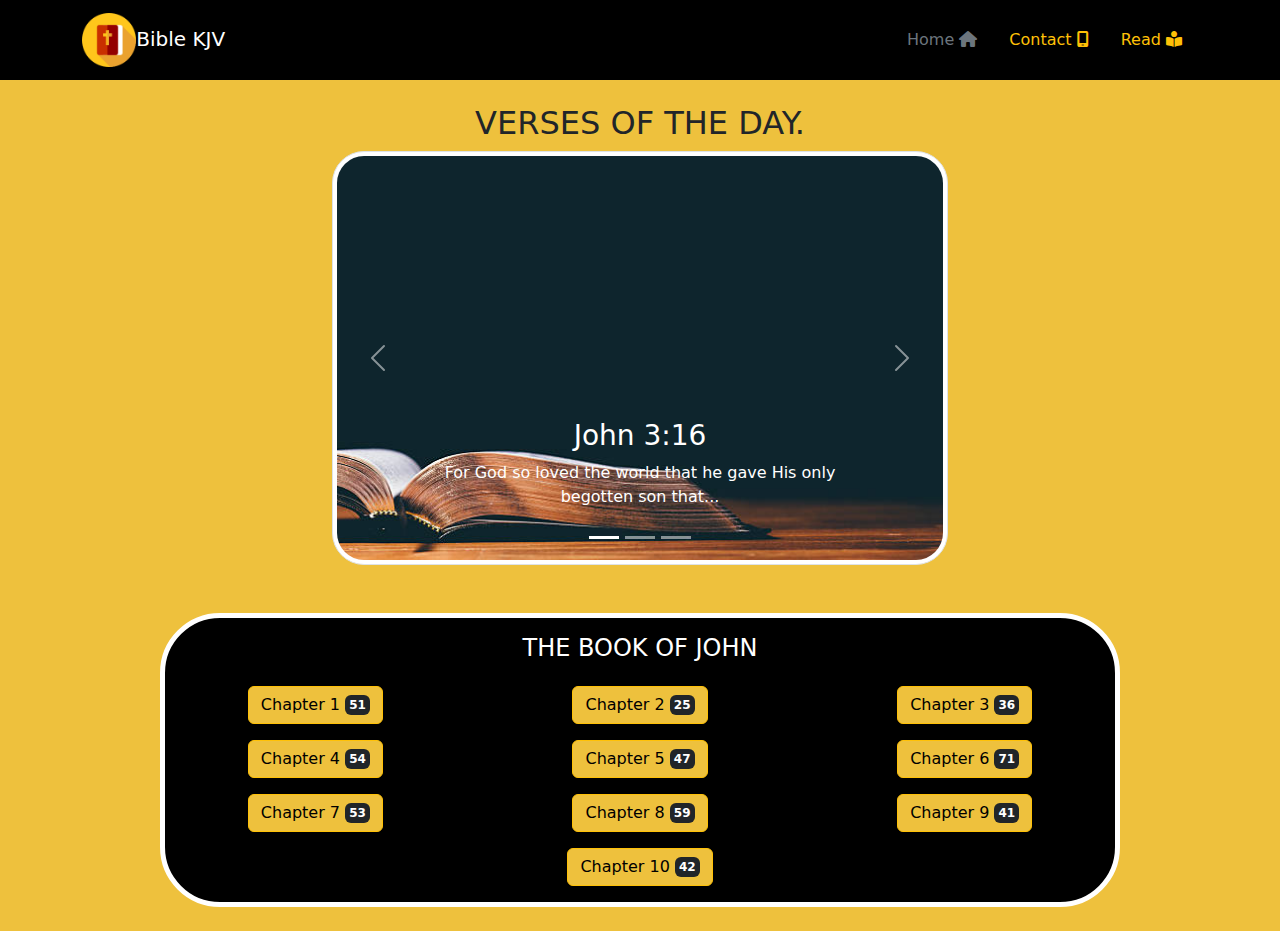
<file: index.html>
<!DOCTYPE html>
<html lang="en">

<head>
    <meta charset="UTF-8">
    <meta http-equiv="X-UA-Compatible" content="IE=edge">
    <meta name="viewport" content="width=device-width, initial-scale=1.0">
    <link rel="stylesheet" href="./assets/css/bootstrap.min.css">
    <link rel="stylesheet" href="./assets/css/all.min.css">
    <link rel="stylesheet" href="./assets/css/style.css">
    <script src="./assets/css/bootstrap.bundle.min.js"></script>
    <title>Final_Project</title>
</head>

<body>
    <header>
        <nav class="navbar navbar-expand-lg bg-black navbar-dark">
            <div class="container">
                <a href="." class="navbar-brand">
                    <img class="w-25 img-fluid" src="./assets/img/263361.png" alt="">Bible KJV
                </a>
                <button type="button" class="navbar-toggler" data-bs-toggle="collapse" data-bs-target="#collapsible">
                    <span class="navbar-toggler-icon"></span>
                </button>
                <div id="collapsible" class="collapse navbar-collapse justify-content-end">
                    <ul class="navbar nav">
                        <li class="nav-item"><a href="." class="nav-link disabled">Home <span class="fa fa-home-lg-alt"></span></a></li>
                        <li class="nav-item"><a href="./contact.html" class="nav-link link-warning">Contact <span class="fa fa-mobile-android-alt"></span></a></li>
                        <li class="nav-item"><a href="./chapters/chapter1.html" class="nav-link link-warning">Read <span class="fa fa-book-reader"></span></a></li>
                    </ul>
                </div>
            </div>
        </nav>
    </header>

    <main>
        <div class="container w-50 mt-4 mb-5">
            <h2 class="text-center">VERSES OF THE DAY.</h2>
            <div id="carousel" class="carousel slide caro" data-bs-ride="carousel">
                <div class="carousel-indicators">
                    <button type="button" data-bs-target="#carousel" data-bs-slide-to="0" class="active"></button>
                    <button type="button" data-bs-target="#carousel" data-bs-slide-to="1"></button>
                    <button type="button" data-bs-target="#carousel" data-bs-slide-to="2"></button>
                </div>
                <div class="carousel-inner">
                    <div class="carousel-item active">
                        <img src="./assets/img/img7.jpg" class="img-fluid w-100 d-block rounded-5 img-thumbnail" alt="carousel-image">
                        <div class="carousel-caption">
                            <h3>John 3:16</h3>
                            <p>For God so loved the world that he gave His only begotten son that...</p>
                        </div>
                    </div>
                    <div class="carousel-item">
                        <img src="./assets/img/img6.jpg" class="img-fluid w-100 d-block rounded-5 img-thumbnail" alt="carousel-image">
                        <div class="carousel-caption">
                            <h3>John 1:10</h3>
                            <p>All things have been handed over to me by my Father, and no one knows...</p>
                        </div>
                    </div>
                    <div class="carousel-item">
                        <img src="./assets/img/img3.jpg" class="img-fluid w-100 d-block rounded-5 img-thumbnail" alt="carousel-image">
                        <div class="carousel-caption">
                            <h3>John 1:1</h3>
                            <p>In the beginning was the Word, and the Word was with God, and...</p>
                        </div>
                    </div>
                </div>
                <div class="carousel-controls">
                    <button type="button" class="carousel-control-prev" data-bs-target="#carousel" data-bs-slide="prev">
                        <span class="carousel-control-prev-icon"></span>
                    </button>
                    <button type="button" class="carousel-control-next" data-bs-target="#carousel" data-bs-slide="next">
                        <span class="carousel-control-next-icon"></span>
                    </button>
                </div>
            </div>
        </div>

        <div class="container w-75 bg-black text-bg-dark div p-0 mt-4 mb-4">
            <h4 class="text-center mt-3">THE BOOK OF JOHN</h4>
            <div class="row">
                <div class="col-4 text-center">
                    <li><a href="./chapters/chapter1.html" class="btn btn-warning mt-3">Chapter 1 <span class="badge p-1 text-bg-dark">51</span></a>
                    </li>
                    <li><a href="./chapters/chapter4.html" class="btn btn-warning mt-3">Chapter 4 <span class="badge p-1 text-bg-dark">54</span></a>
                    </li>
                    <li><a href="./chapters/chapter7.html" class="btn btn-warning mt-3">Chapter 7 <span class="badge p-1 text-bg-dark">53</span></a>
                    </li>
                </div>
                <div class="col-4 text-center">
                    <li><a href="./chapters/chapter2.html" class="btn btn-warning mt-3">Chapter 2 <span class="badge p-1 text-bg-dark">25</span></a>
                    </li>
                    <li><a href="./chapters/chapter5.html" class="btn btn-warning mt-3">Chapter 5 <span class="badge p-1 text-bg-dark">47</span></a>
                    </li>
                    <li><a href="./chapters/chapter8.html" class="btn btn-warning mt-3">Chapter 8 <span class="badge p-1 text-bg-dark">59</span></a>
                    </li>
                </div>
                <div class="col-4 text-center">
                    <li><a href="./chapters/chapter3.html" class="btn btn-warning mt-3">Chapter 3 <span class="badge p-1 text-bg-dark">36</span></a>
                    </li>
                    <li><a href="./chapters/chapter6.html" class="btn btn-warning mt-3">Chapter 6 <span class="badge p-1 text-bg-dark">71</span></a>
                    </li>
                    <li><a href="./chapters/chapter9.html" class="btn btn-warning mt-3">Chapter 9 <span class="badge p-1 text-bg-dark">41</span></a>
                    </li>
                </div>
                <div class="col-12 text-center mb-3">
                    <li><a href="./chapters/chapter10.html" class="btn btn-warning mt-3">Chapter 10 <span class="badge p-1 text-bg-dark">42</span></a>
                    </li>
                </div>
            </div>
        </div>
    </main>
</body>

</html>
</file>
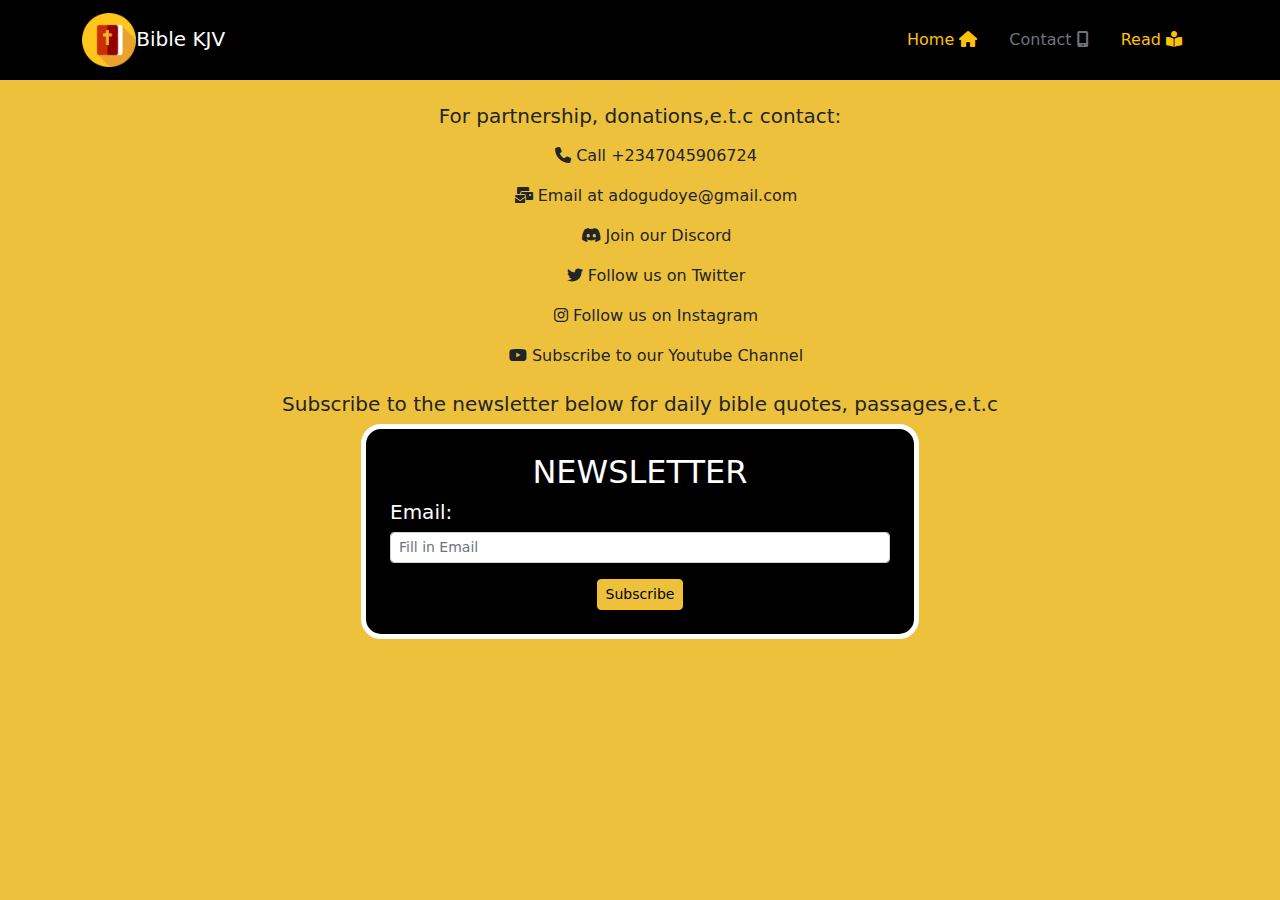
<file: contact.html>
<!DOCTYPE html>
<html lang="en">

<head>
    <meta charset="UTF-8">
    <meta http-equiv="X-UA-Compatible" content="IE=edge">
    <meta name="viewport" content="width=device-width, initial-scale=1.0">
    <link href="./assets/css/bootstrap.min.css" rel="stylesheet">
    <link rel="stylesheet" href="./assets/css/all.min.css">
    <link rel="stylesheet" href="./assets/css/style.css">
    <script src="./assets/css/bootstrap.bundle.min.js"></script>
    <title>Final_Project</title>
</head>

<body>
    <header>
        <nav class="navbar navbar-expand-lg bg-black navbar-dark">
            <div class="container">
                <a href="." class="navbar-brand">
                    <img class="w-25" src="./assets/img/263361.png" alt="">Bible KJV
                </a>
                <button type="button" class="navbar-toggler" data-bs-toggle="collapse" data-bs-target="#collapsible">
                    <span class="navbar-toggler-icon"></span>
                </button>
                <div id="collapsible" class="collapse navbar-collapse justify-content-end">
                    <ul class="navbar nav">
                        <li class="nav-item"><a href="./index.html" class="nav-link link-warning">Home <span
                                    class="fa fa-home-lg-alt"></span></a></li>
                        <li class="nav-item"><a href="./contact.html" class="nav-link disabled">Contact <span
                                    class="fa fa-mobile-android-alt"></span></a></li>
                        <li class="nav-item"><a href="./chapters/chapter1.html" class="nav-link link-warning">Read <span
                                    class="fa fa-book-reader"></span></a></li>
                    </ul>
                </div>
            </div>
        </nav>
    </header>

    <main>
        <div class="container text-center mt-4 mb-4">
            <h5>For partnership, donations,e.t.c contact:</h5>
            <ul style="list-style-type: none;" class="contact">
                <li class="mt-3"><a class="text-decoration-none text-dark" href="tel:+2347045906724"><span
                            class="fa fa-phone"></span> Call +2347045906724</a></li>
                <li class="mt-3"><a class="text-decoration-none text-dark" href="mailto:adogudoye@gmail.com"><span
                            class="fa fa-mail-bulk"></span> Email at adogudoye@gmail.com</a></li>
                <li class="mt-3"><a class="text-decoration-none text-dark" href="#"><span class="fab fa-discord"></span>
                        Join our Discord</a></li>
                <li class="mt-3"><a class="text-decoration-none text-dark" href="#"><span class="fab fa-twitter"></span>
                        Follow us on Twitter</a></li>
                <li class="mt-3"><a class="text-decoration-none text-dark" href="#"><span
                            class="fab fa-instagram"></span> Follow us on Instagram</a></li>
                <li class="mt-3"><a class="text-decoration-none text-dark" href="#"><span class="fab fa-youtube"></span>
                        Subscribe to our Youtube Channel</a></li>
            </ul>
        </div>

        <div class="container mt-3 mb-4">
            <h5 class="text-center">Subscribe to the newsletter below for daily bible quotes, passages,e.t.c</h5>
            <div class="newsletter text-bg-dark bg-black p-4 w-50 mx-auto">
                <h2 class="h2 text-center">NEWSLETTER</h2>
                <label class="h5" for="">Email:</label>
                <input type="email" class="form-control form-control-sm" placeholder="Fill in Email">
                <div class="text-center">
                    <input type="button" value="Subscribe" class="btn btn-sm btn-warning mt-3">
                </div>
            </div>
        </div>
    </main>
</body>
</file>
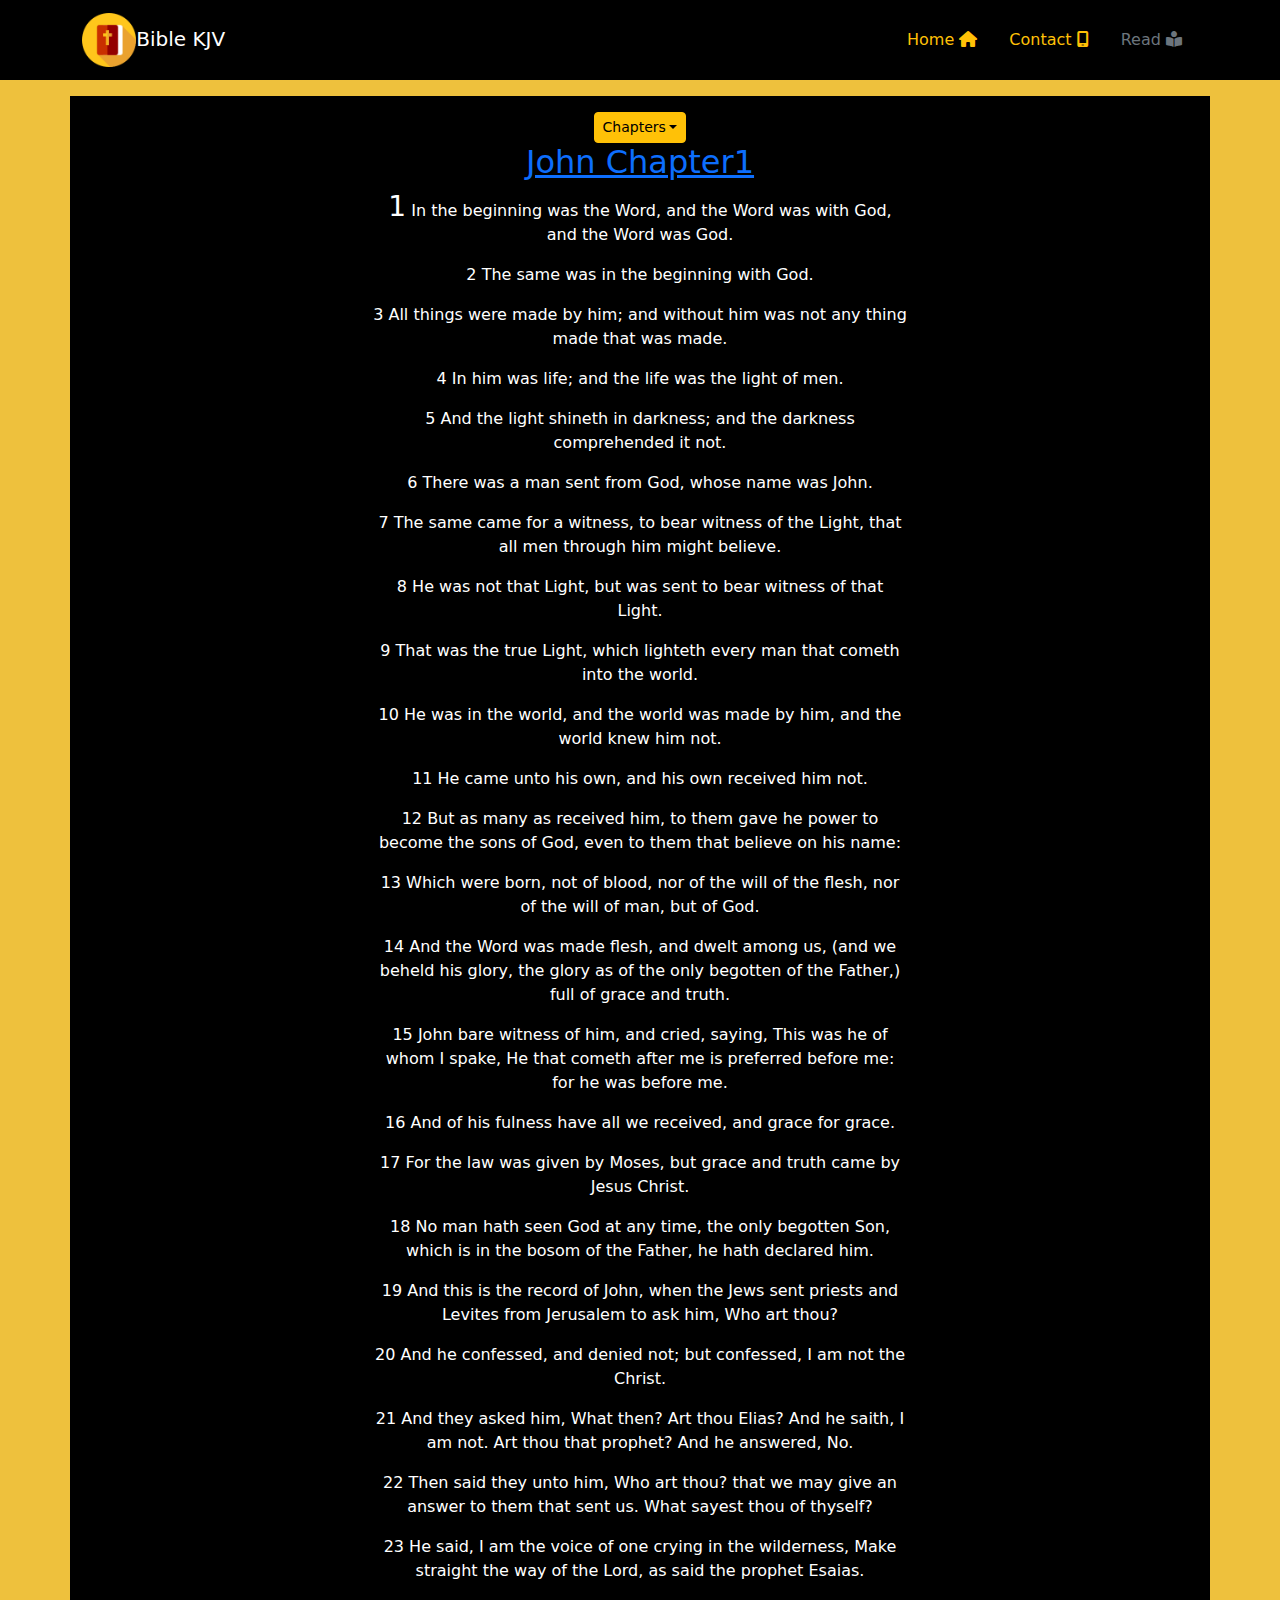
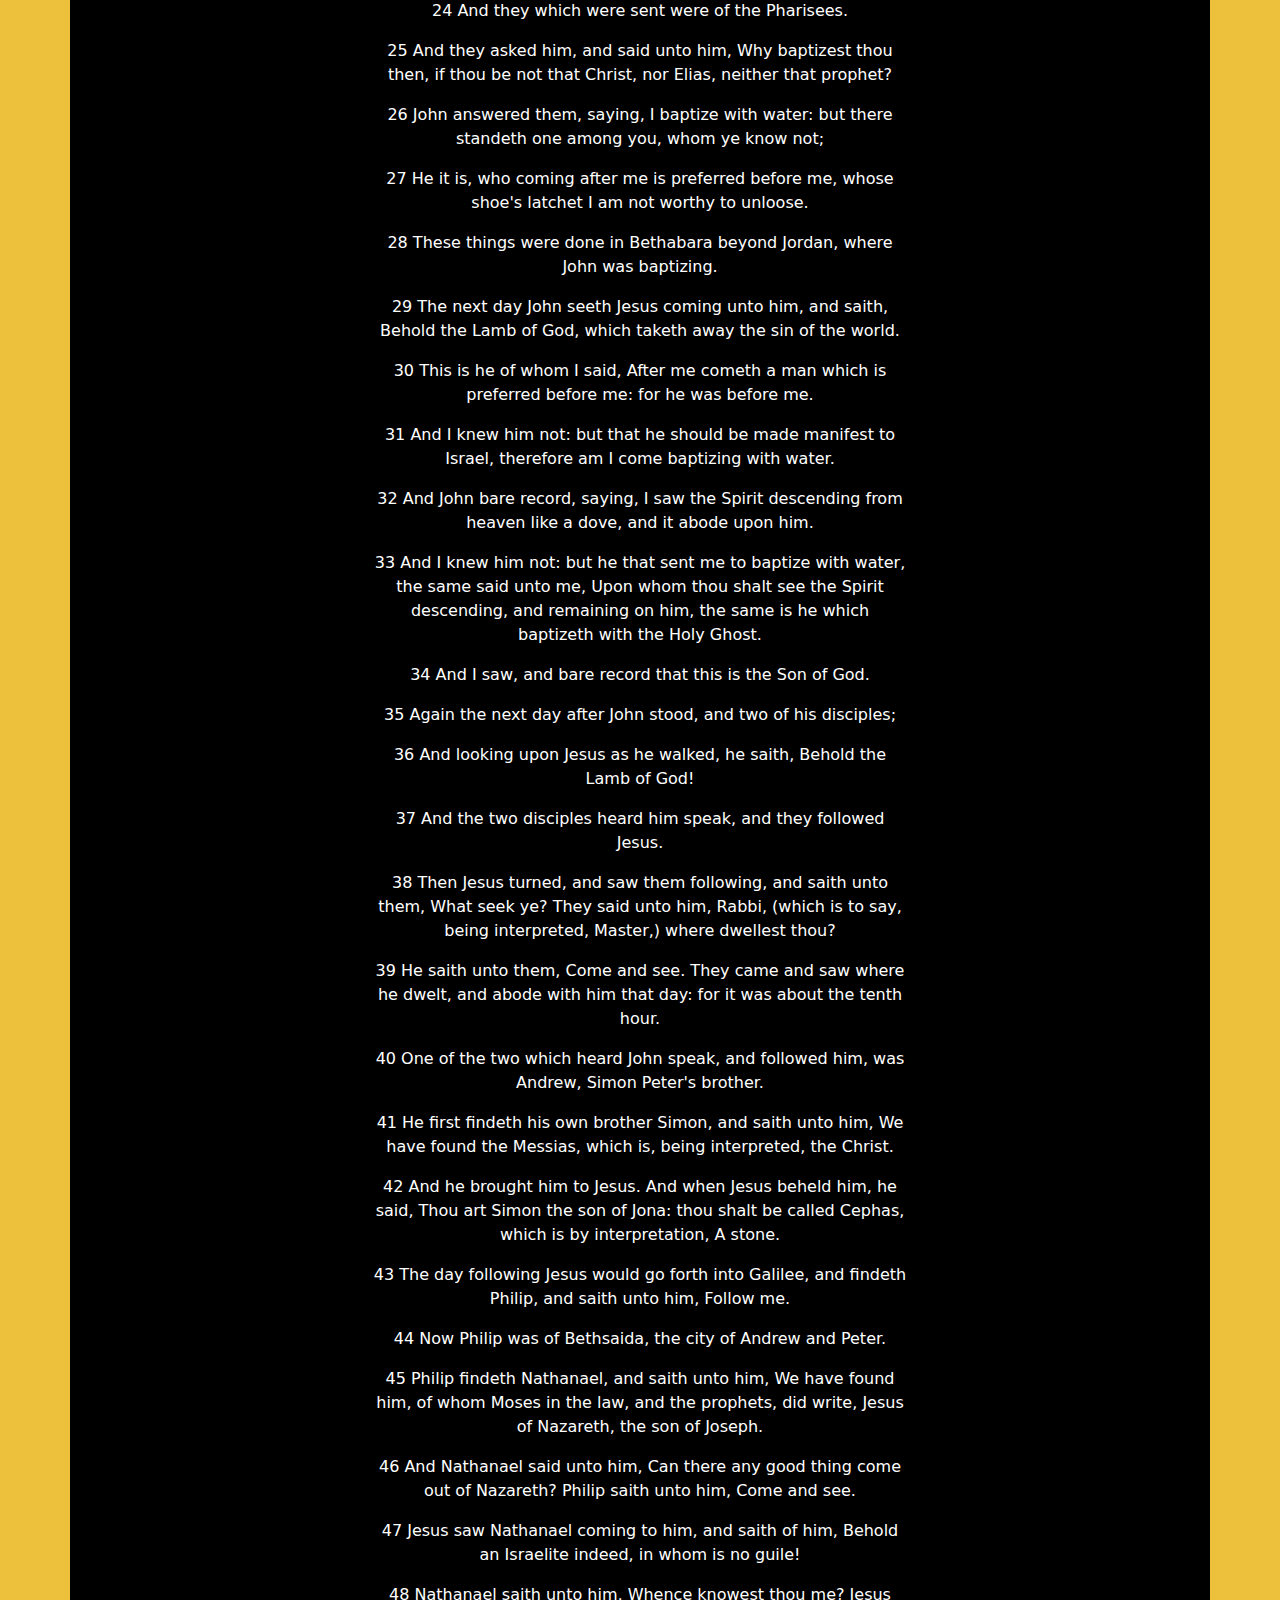
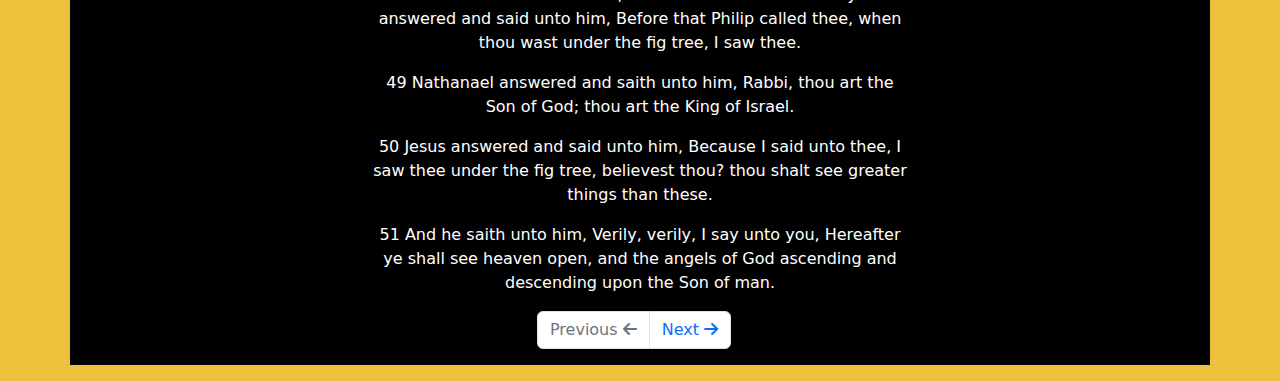
<file: chapters/chapter1.html>
<!DOCTYPE html>
<html lang="en">

<head>
    <meta charset="UTF-8">
    <meta http-equiv="X-UA-Compatible" content="IE=edge">
    <meta name="viewport" content="width=device-width, initial-scale=1.0">
    <link href="../assets/css/bootstrap.min.css" rel="stylesheet">
    <link rel="stylesheet" href="../assets/css/all.min.css">
    <link rel="stylesheet" href="../assets/css/style.css">
    <script src="../assets/css/bootstrap.bundle.min.js"></script>
    <title>John Chapter-1</title>
</head>

<body>
    <header>
        <nav class="navbar navbar-expand-lg bg-black navbar-dark">
            <div class="container">
                <a href="../index.html" class="navbar-brand">
                    <img class="w-25" src="../assets/img/263361.png" alt="">Bible KJV
                </a>
                <button type="button" class="navbar-toggler" data-bs-toggle="collapse" data-bs-target="#collapsible">
                    <span class="navbar-toggler-icon"></span>
                </button>
                <div id="collapsible" class="collapse navbar-collapse justify-content-end">
                    <ul class="navbar nav">
                        <li class="nav-item"><a href="../index.html" class="nav-link link-warning">Home <span
                                    class="fa fa-home-lg-alt"></span></a></li>
                        <li class="nav-item"><a href="../contact.html" class="nav-link link-warning">Contact <span
                                    class="fa fa-mobile-android-alt"></span></a></li>
                        <li class="nav-item"><a href="#" class="nav-link disabled">Read <span
                                    class="fa fa-book-reader"></span></a></li>
                    </ul>
                </div>
            </div>
        </nav>
    </header>

    <main>
        <div class="container bg-black text-bg-dark mt-3 mb-3 text-center">
            <div class="row">
                <div class="dropdown mt-3">
                    <button type="button" class="btn btn-sm dropdown-toggle btn-warning"
                        data-bs-toggle="dropdown">Chapters</button>
                    <ul class="dropdown-menu text-center">
                        <li><a href="chapter1.html" class="dropdown-item active">Chapter-1</a></li>
                        <li><a href="chapter2.html" class="dropdown-item">Chapter-2</a></li>
                        <li><a href="chapter3.html" class="dropdown-item">Chapter-3</a></li>
                        <li><a href="chapter4.html" class="dropdown-item">Chapter-4</a></li>
                        <li><a href="chapter5.html" class="dropdown-item">Chapter-5</a></li>
                        <li><a href="chapter6.html" class="dropdown-item">Chapter-6</a></li>
                        <li><a href="chapter7.html" class="dropdown-item">Chapter-7</a></li>
                        <li><a href="chapter8.html" class="dropdown-item">Chapter-8</a></li>
                        <li><a href="chapter9.html" class="dropdown-item">Chapter-9</a></li>
                        <li><a href="chapter10.html" class="dropdown-item">Chapter-10</a></li>
                    </ul>
                </div>
                <h2 class="text-decoration-underline"><a href="chapter1.html">John Chapter1</a></h2>
            </div>
            <div class="row mx-auto text-center w-50">
                <p><strong class="h3">1</strong> In the beginning was the Word, and the Word was with God, and the
                    Word
                    was
                    God.</p>

                <p>2 The same was in the beginning with God.</p>

                <p>3 All things were made by him; and without him was not any thing made that was made.
                </p>

                <p>4 In him was life; and the life was the light of men.</p>

                <p>5 And the light shineth in darkness; and the darkness comprehended it not.</p>

                <p>6 There was a man sent from God, whose name was John.</p>

                <p>7 The same came for a witness, to bear witness of the Light, that all men through him might
                    believe.
                </p>

                <p>8 He was not that Light, but was sent to bear witness of that Light.</p>

                <p>9 That was the true Light, which lighteth every man that cometh into the world.</p>

                <p>10 He was in the world, and the world was made by him, and the world knew him not.</p>

                <p>11 He came unto his own, and his own received him not.</p>

                <p>12 But as many as received him, to them gave he power to become the sons of God, even to them
                    that
                    believe
                    on his name:</p>

                <p>13 Which were born, not of blood, nor of the will of the flesh, nor of the will of man, but of
                    God.
                </p>

                <p>14 And the Word was made flesh, and dwelt among us, (and we beheld his glory, the glory as of the
                    only
                    begotten of the Father,) full of grace and truth.</p>

                <p>15 John bare witness of him, and cried, saying, This was he of whom I spake, He that cometh after
                    me
                    is
                    preferred before me: for he was before me.</p>

                <p>16 And of his fulness have all we received, and grace for grace.</p>

                <p>17 For the law was given by Moses, but grace and truth came by Jesus Christ.</p>

                <p>18 No man hath seen God at any time, the only begotten Son, which is in the bosom of the Father,
                    he
                    hath
                    declared him.</p>

                <p>19 And this is the record of John, when the Jews sent priests and Levites from Jerusalem to ask
                    him,
                    Who
                    art
                    thou?</p>

                <p>20 And he confessed, and denied not; but confessed, I am not the Christ.</p>

                <p>21 And they asked him, What then? Art thou Elias? And he saith, I am not. Art thou that prophet?
                    And
                    he
                    answered, No.</p>

                <p>22 Then said they unto him, Who art thou? that we may give an answer to them that sent us. What
                    sayest
                    thou
                    of thyself?
                </p>

                <p>23 He said, I am the voice of one crying in the wilderness, Make straight the way of the Lord, as
                    said the
                    prophet Esaias.</p>

                <p>24 And they which were sent were of the Pharisees.</p>

                <p>25 And they asked him, and said unto him, Why baptizest thou then, if thou be not that Christ,
                    nor
                    Elias,
                    neither that prophet?</p>

                <p>26 John answered them, saying, I baptize with water: but there standeth one among you, whom ye
                    know
                    not;</p>

                <p>27 He it is, who coming after me is preferred before me, whose shoe's latchet I am not worthy to
                    unloose.</p>

                <p>28 These things were done in Bethabara beyond Jordan, where John was baptizing.</p>

                <p>29 The next day John seeth Jesus coming unto him, and saith, Behold the Lamb of God, which taketh
                    away the
                    sin of the world.</p>

                <p>30 This is he of whom I said, After me cometh a man which is preferred before me: for he was
                    before
                    me.</p>

                <p>31 And I knew him not: but that he should be made manifest to Israel, therefore am I come
                    baptizing
                    with
                    water.</p>

                <p>32 And John bare record, saying, I saw the Spirit descending from heaven like a dove, and it
                    abode
                    upon him.</p>

                <p>33 And I knew him not: but he that sent me to baptize with water, the same said unto me, Upon
                    whom
                    thou
                    shalt see the Spirit descending, and remaining on him, the same is he which baptizeth with the
                    Holy
                    Ghost.</p>

                <p>34 And I saw, and bare record that this is the Son of God.</p>

                <p>35 Again the next day after John stood, and two of his disciples;</p>

                <p>36 And looking upon Jesus as he walked, he saith, Behold the Lamb of God!</p>

                <p>37 And the two disciples heard him speak, and they followed Jesus.</p>

                <p>38 Then Jesus turned, and saw them following, and saith unto them, What seek ye? They said unto
                    him,
                    Rabbi,
                    (which is to say, being interpreted, Master,) where dwellest thou?</p>

                <p>39 He saith unto them, Come and see. They came and saw where he dwelt, and abode with him that
                    day:
                    for it
                    was about the tenth hour.</p>

                <p>40 One of the two which heard John speak, and followed him, was Andrew, Simon Peter's brother.
                </p>

                <p>41 He first findeth his own brother Simon, and saith unto him, We have found the Messias, which
                    is,
                    being
                    interpreted, the Christ.</p>

                <p>42 And he brought him to Jesus. And when Jesus beheld him, he said, Thou art Simon the son of
                    Jona:
                    thou
                    shalt be called Cephas, which is by interpretation, A stone.</p>

                <p>43 The day following Jesus would go forth into Galilee, and findeth Philip, and saith unto him,
                    Follow me.</p>

                <p>44 Now Philip was of Bethsaida, the city of Andrew and Peter.</p>

                <p>45 Philip findeth Nathanael, and saith unto him, We have found him, of whom Moses in the law, and
                    the
                    prophets, did write, Jesus of Nazareth, the son of Joseph.</p>

                <p>46 And Nathanael said unto him, Can there any good thing come out of Nazareth? Philip saith unto
                    him,
                    Come
                    and see.</p>

                <p>47 Jesus saw Nathanael coming to him, and saith of him, Behold an Israelite indeed, in whom is no
                    guile!</p>

                <p>48 Nathanael saith unto him, Whence knowest thou me? Jesus answered and said unto him, Before
                    that
                    Philip
                    called thee, when thou wast under the fig tree, I saw thee.</p>

                <p>49 Nathanael answered and saith unto him, Rabbi, thou art the Son of God; thou art the King of
                    Israel.</p>

                <p>50 Jesus answered and said unto him, Because I said unto thee, I saw thee under the fig tree,
                    believest
                    thou? thou shalt see greater things than these.</p>

                <p>51 And he saith unto him, Verily, verily, I say unto you, Hereafter ye shall see heaven open, and
                    the
                    angels
                    of God ascending and descending upon the Son of man.</p>
            </div>
            <div class="row">
                <ul class="pagination justify-content-center">
                    <li class="page-item"><a href="#" class="page-link disabled">Previous <span
                                class="fa fa-arrow-left"></span></a></li>
                    <li class="page-item"><a href="chapter2.html" class="page-link">Next <span
                                class="fa fa-arrow-right"></span></a></li>
                </ul>
            </div>
        </div>
    </main>
</body>

</html>
</file>
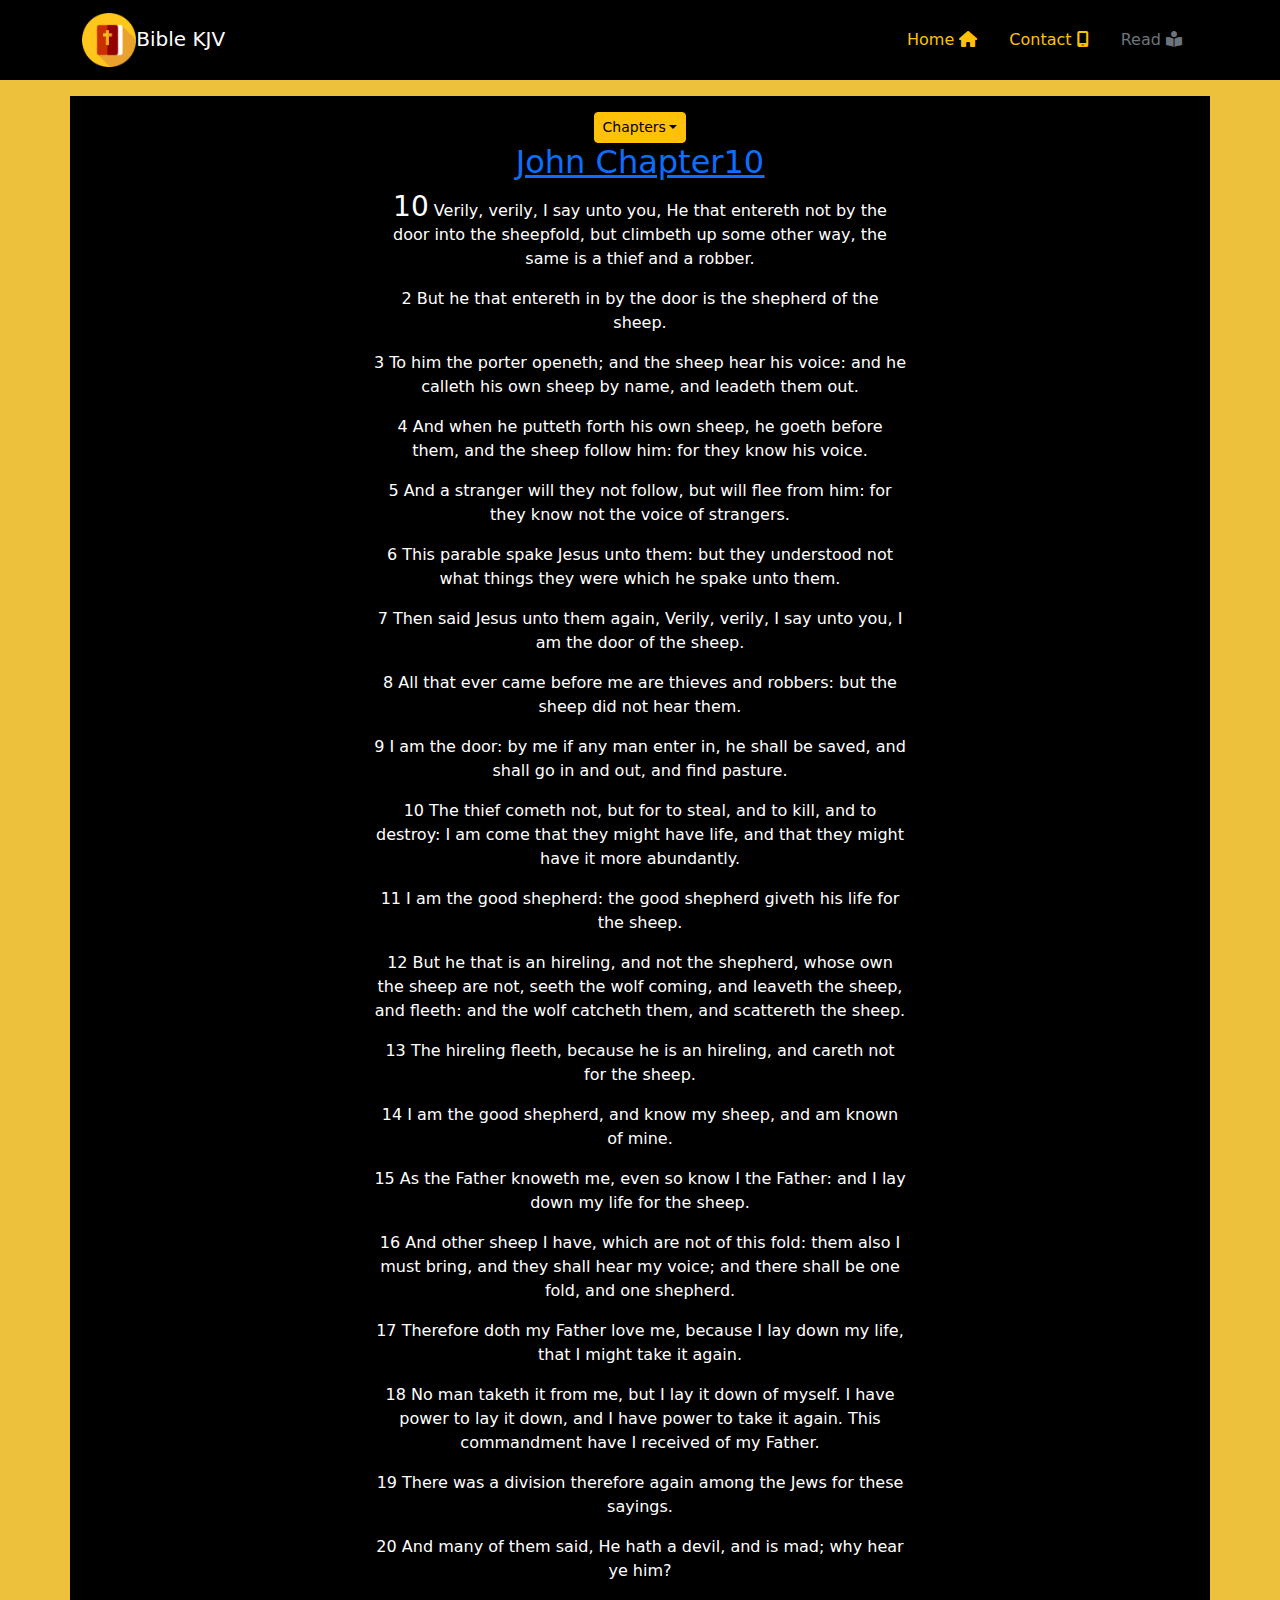
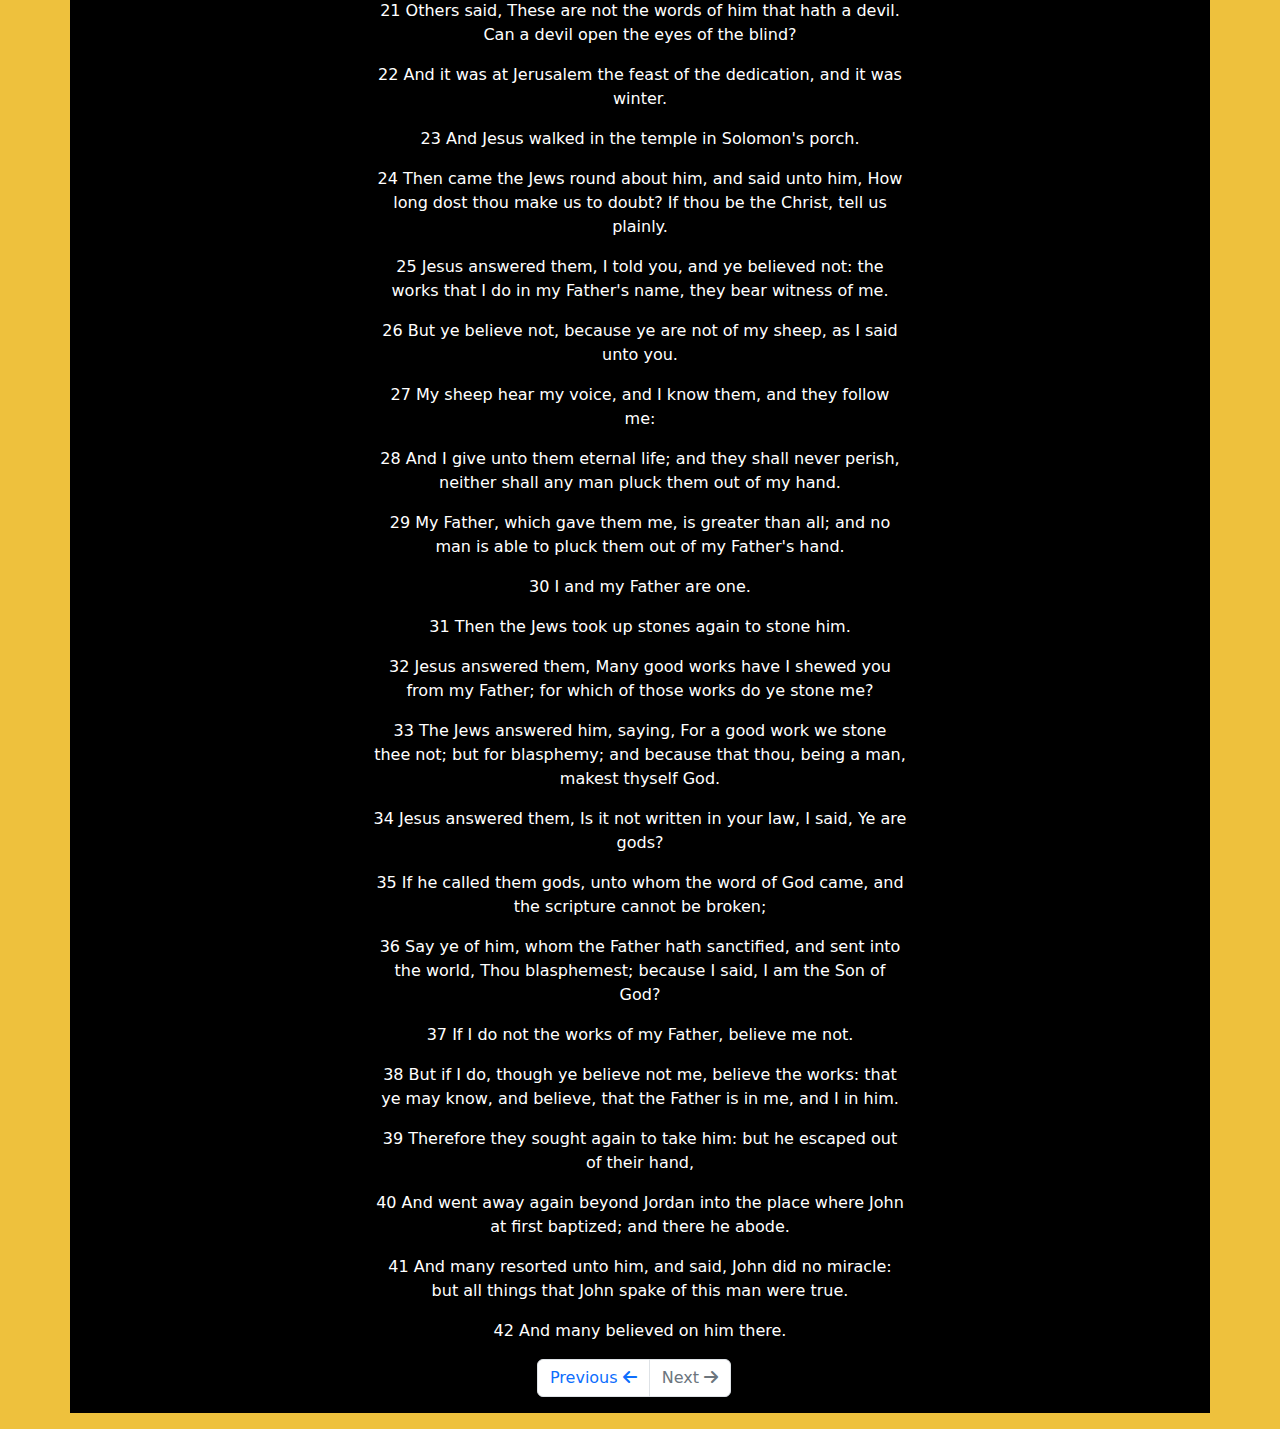
<file: chapters/chapter10.html>
<!DOCTYPE html>
<html lang="en">

<head>
    <meta charset="UTF-8">
    <meta http-equiv="X-UA-Compatible" content="IE=edge">
    <meta name="viewport" content="width=device-width, initial-scale=1.0">
    <link href="../assets/css/bootstrap.min.css" rel="stylesheet">
    <link rel="stylesheet" href="../assets/css/all.min.css">
    <link rel="stylesheet" href="../assets/css/style.css">
    <script src="../assets/css/bootstrap.bundle.min.js"></script>
    <title>John Chapter-10</title>
</head>

<body>
    <header>
        <nav class="navbar navbar-expand-lg bg-black navbar-dark">
            <div class="container">
                <a href="../index.html" class="navbar-brand">
                    <img class="w-25" src="../assets/img/263361.png" alt="">Bible KJV
                </a>
                <button type="button" class="navbar-toggler" data-bs-toggle="collapse" data-bs-target="#collapsible">
                    <span class="navbar-toggler-icon"></span>
                </button>
                <div id="collapsible" class="collapse navbar-collapse justify-content-end">
                    <ul class="navbar nav">
                        <li class="nav-item"><a href="../index.html" class="nav-link link-warning">Home <span
                                    class="fa fa-home-lg-alt"></span></a></li>
                        <li class="nav-item"><a href="../contact.html" class="nav-link link-warning">Contact <span
                                    class="fa fa-mobile-android-alt"></span></a></li>
                        <li class="nav-item"><a href="#" class="nav-link disabled">Read <span
                                    class="fa fa-book-reader"></span></a></li>
                    </ul>
                </div>
            </div>
        </nav>
    </header>

    <main>
        <div class="container bg-black text-bg-dark mt-3 mb-3 text-center">
            <div class="row">
                <div class="dropdown mt-3">
                    <button type="button" class="btn btn-sm dropdown-toggle btn-warning"
                        data-bs-toggle="dropdown">Chapters</button>
                    <ul class="dropdown-menu text-center">
                        <li><a href="chapter1.html" class="dropdown-item">Chapter-1</a></li>
                        <li><a href="chapter2.html" class="dropdown-item">Chapter-2</a></li>
                        <li><a href="chapter3.html" class="dropdown-item">Chapter-3</a></li>
                        <li><a href="chapter4.html" class="dropdown-item">Chapter-4</a></li>
                        <li><a href="chapter5.html" class="dropdown-item">Chapter-5</a></li>
                        <li><a href="chapter6.html" class="dropdown-item">Chapter-6</a></li>
                        <li><a href="chapter7.html" class="dropdown-item">Chapter-7</a></li>
                        <li><a href="chapter8.html" class="dropdown-item">Chapter-8</a></li>
                        <li><a href="chapter9.html" class="dropdown-item">Chapter-9</a></li>
                        <li><a href="chapter10.html" class="dropdown-item active">Chapter-10</a></li>
                    </ul>
                </div>
                <h2 class="text-decoration-underline"><a href="chapter10.html">John Chapter10</a></h2>
            </div>
            <div class="row mx-auto text-center w-50">
                <p><strong class="h3">10</strong> Verily, verily, I say unto you, He that entereth not by the door
                    into the sheepfold, but climbeth up some other way, the same is a thief and a robber.</p>

                <p>2 But he that entereth in by the door is the shepherd of the sheep.</p>

                <p>3 To him the porter openeth; and the sheep hear his voice: and he calleth his own sheep by name,
                    and leadeth them out.</p>

                <p>4 And when he putteth forth his own sheep, he goeth before them, and the sheep follow him: for
                    they know his voice.</p>

                <p>5 And a stranger will they not follow, but will flee from him: for they know not the voice of
                    strangers.</p>

                <p>6 This parable spake Jesus unto them: but they understood not what things they were which he
                    spake unto them.</p>

                <p>7 Then said Jesus unto them again, Verily, verily, I say unto you, I am the door of the sheep.
                </p>

                <p>8 All that ever came before me are thieves and robbers: but the sheep did not hear them.</p>

                <p>9 I am the door: by me if any man enter in, he shall be saved, and shall go in and out, and find
                    pasture.</p>

                <p>10 The thief cometh not, but for to steal, and to kill, and to destroy: I am come that they might
                    have life, and that they might have it more abundantly.</p>

                <p>11 I am the good shepherd: the good shepherd giveth his life for the sheep.</p>

                <p>12 But he that is an hireling, and not the shepherd, whose own the sheep are not, seeth the wolf
                    coming, and leaveth the sheep, and fleeth: and the wolf catcheth them, and scattereth the sheep.
                </p>

                <p>13 The hireling fleeth, because he is an hireling, and careth not for the sheep.</p>

                <p>14 I am the good shepherd, and know my sheep, and am known of mine.</p>

                <p>15 As the Father knoweth me, even so know I the Father: and I lay down my life for the sheep.</p>

                <p>16 And other sheep I have, which are not of this fold: them also I must bring, and they shall
                    hear my voice; and there shall be one fold, and one shepherd.</p>

                <p>17 Therefore doth my Father love me, because I lay down my life, that I might take it again.</p>

                <p>18 No man taketh it from me, but I lay it down of myself. I have power to lay it down, and I have
                    power to take it again. This commandment have I received of my Father.</p>

                <p>19 There was a division therefore again among the Jews for these sayings.</p>

                <p>20 And many of them said, He hath a devil, and is mad; why hear ye him?</p>

                <p>21 Others said, These are not the words of him that hath a devil. Can a devil open the eyes of
                    the blind?</p>

                <p>22 And it was at Jerusalem the feast of the dedication, and it was winter.</p>

                <p>23 And Jesus walked in the temple in Solomon's porch.</p>

                <p>24 Then came the Jews round about him, and said unto him, How long dost thou make us to doubt? If
                    thou be the Christ, tell us plainly.</p>

                <p>25 Jesus answered them, I told you, and ye believed not: the works that I do in my Father's name,
                    they bear witness of me.</p>

                <p>26 But ye believe not, because ye are not of my sheep, as I said unto you.</p>

                <p>27 My sheep hear my voice, and I know them, and they follow me:</p>

                <p>28 And I give unto them eternal life; and they shall never perish, neither shall any man pluck
                    them out of my hand.</p>

                <p>29 My Father, which gave them me, is greater than all; and no man is able to pluck them out of my
                    Father's hand.</p>

                <p>30 I and my Father are one.</p>

                <p>31 Then the Jews took up stones again to stone him.</p>

                <p>32 Jesus answered them, Many good works have I shewed you from my Father; for which of those
                    works do ye stone me?</p>

                <p>33 The Jews answered him, saying, For a good work we stone thee not; but for blasphemy; and
                    because that thou, being a man, makest thyself God.</p>

                <p>34 Jesus answered them, Is it not written in your law, I said, Ye are gods?</p>

                <p>35 If he called them gods, unto whom the word of God came, and the scripture cannot be broken;
                </p>

                <p>36 Say ye of him, whom the Father hath sanctified, and sent into the world, Thou blasphemest;
                    because I said, I am the Son of God?</p>

                <p>37 If I do not the works of my Father, believe me not.</p>

                <p>38 But if I do, though ye believe not me, believe the works: that ye may know, and believe, that
                    the Father is in me, and I in him.</p>

                <p>39 Therefore they sought again to take him: but he escaped out of their hand,</p>

                <p>40 And went away again beyond Jordan into the place where John at first baptized; and there he
                    abode.</p>

                <p>41 And many resorted unto him, and said, John did no miracle: but all things that John spake of
                    this man were true.</p>

                <p>42 And many believed on him there.</p>
            </div>
            <div class="row">
                <ul class="pagination justify-content-center">
                    <li class="page-item"><a href="chapter9.html" class="page-link">Previous <span class="fa fa-arrow-left"></span></a></li>
                    <li class="page-item"><a href="#" class="page-link disabled">Next <span class="fa fa-arrow-right"></span></a></li>
                </ul>
            </div>
        </div>
    </main>
</body>

</html>
</file>
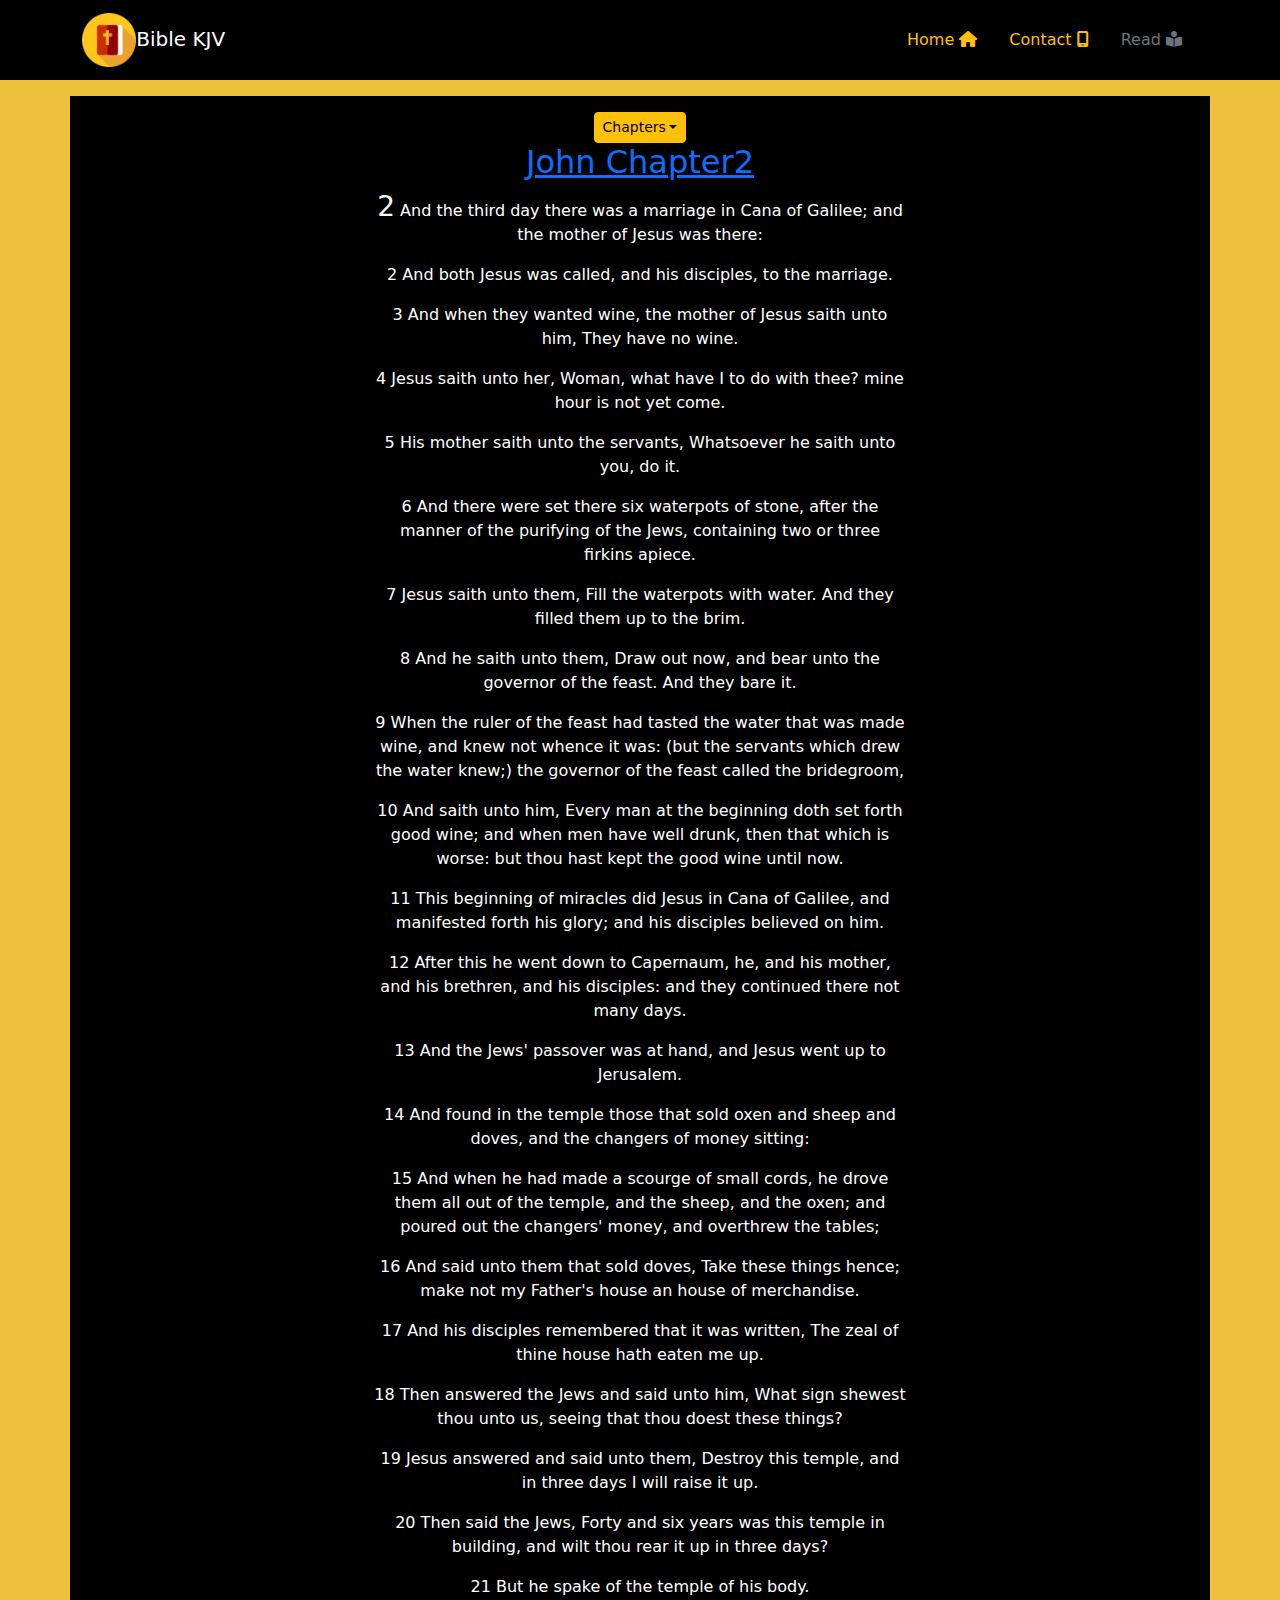
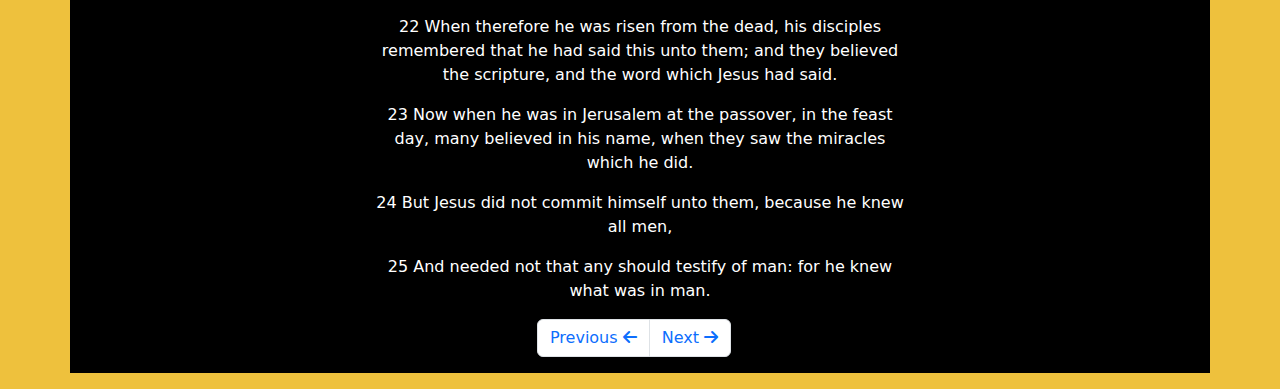
<file: chapters/chapter2.html>
<!DOCTYPE html>
<html lang="en">

<head>
    <meta charset="UTF-8">
    <meta http-equiv="X-UA-Compatible" content="IE=edge">
    <meta name="viewport" content="width=device-width, initial-scale=1.0">
    <link href="../assets/css/bootstrap.min.css" rel="stylesheet">
    <link rel="stylesheet" href="../assets/css/all.min.css">
    <link rel="stylesheet" href="../assets/css/style.css">
    <script src="../assets/css/bootstrap.bundle.min.js"></script>
    <title>John Chapter-2</title>
</head>

<body>
    <header>
        <nav class="navbar navbar-expand-lg bg-black navbar-dark">
            <div class="container">
                <a href="../index.html" class="navbar-brand">
                    <img class="w-25" src="../assets/img/263361.png" alt="">Bible KJV
                </a>
                <button type="button" class="navbar-toggler" data-bs-toggle="collapse" data-bs-target="#collapsible">
                    <span class="navbar-toggler-icon"></span>
                </button>
                <div id="collapsible" class="collapse navbar-collapse justify-content-end">
                    <ul class="navbar nav">
                        <li class="nav-item"><a href="../index.html" class="nav-link link-warning">Home <span
                                    class="fa fa-home-lg-alt"></span></a></li>
                        <li class="nav-item"><a href="../contact.html" class="nav-link link-warning">Contact <span
                                    class="fa fa-mobile-android-alt"></span></a></li>
                        <li class="nav-item"><a href="#" class="nav-link disabled">Read <span
                                    class="fa fa-book-reader"></span></a></li>
                    </ul>
                </div>
            </div>
        </nav>
    </header>

    <main>
        <div class="container bg-black text-bg-dark mt-3 mb-3 text-center">
            <div class="row">
                <div class="dropdown mt-3">
                    <button type="button" class="btn btn-sm dropdown-toggle btn-warning"
                        data-bs-toggle="dropdown">Chapters</button>
                    <ul class="dropdown-menu text-center">
                        <li><a href="chapter1.html" class="dropdown-item">Chapter-1</a></li>
                        <li><a href="chapter2.html" class="dropdown-item active">Chapter-2</a></li>
                        <li><a href="chapter3.html" class="dropdown-item">Chapter-3</a></li>
                        <li><a href="chapter4.html" class="dropdown-item">Chapter-4</a></li>
                        <li><a href="chapter5.html" class="dropdown-item">Chapter-5</a></li>
                        <li><a href="chapter6.html" class="dropdown-item">Chapter-6</a></li>
                        <li><a href="chapter7.html" class="dropdown-item">Chapter-7</a></li>
                        <li><a href="chapter8.html" class="dropdown-item">Chapter-8</a></li>
                        <li><a href="chapter9.html" class="dropdown-item">Chapter-9</a></li>
                        <li><a href="chapter10.html" class="dropdown-item">Chapter-10</a></li>
                    </ul>
                </div>
                <h2 class="text-decoration-underline"><a href="chapter2.html">John Chapter2</a></h2>
            </div>
            <div class="row mx-auto text-center w-50">
                <p><strong class="h3">2</strong> And the third day there was a marriage in Cana of Galilee; and the
                    mother of Jesus was there:</p>

                <p>2 And both Jesus was called, and his disciples, to the marriage.</p>

                <p>3 And when they wanted wine, the mother of Jesus saith unto him, They have no wine.</p>

                <p>4 Jesus saith unto her, Woman, what have I to do with thee? mine hour is not yet come.</p>

                <p>5 His mother saith unto the servants, Whatsoever he saith unto you, do it.</p>

                <p>6 And there were set there six waterpots of stone, after the manner of the purifying of the Jews,
                    containing two or three firkins apiece.</p>

                <p>7 Jesus saith unto them, Fill the waterpots with water. And they filled them up to the brim.</p>

                <p>8 And he saith unto them, Draw out now, and bear unto the governor of the feast. And they bare
                    it.
                </p>

                <p>9 When the ruler of the feast had tasted the water that was made wine, and knew not whence it
                    was:
                    (but the servants which drew the water knew;) the governor of the feast called the bridegroom,
                </p>

                <p>10 And saith unto him, Every man at the beginning doth set forth good wine; and when men have
                    well
                    drunk, then that which is worse: but thou hast kept the good wine until now.</p>

                <p>11 This beginning of miracles did Jesus in Cana of Galilee, and manifested forth his glory; and
                    his
                    disciples believed on him.</p>

                <p>12 After this he went down to Capernaum, he, and his mother, and his brethren, and his disciples:
                    and they continued there not many days.</p>

                <p>13 And the Jews' passover was at hand, and Jesus went up to Jerusalem.</p>

                <p>14 And found in the temple those that sold oxen and sheep and doves, and the changers of money
                    sitting:</p>

                <p>15 And when he had made a scourge of small cords, he drove them all out of the temple, and the
                    sheep, and the oxen; and poured out the changers' money, and overthrew the tables;</p>

                <p>16 And said unto them that sold doves, Take these things hence; make not my Father's house an
                    house
                    of merchandise.</p>

                <p>17 And his disciples remembered that it was written, The zeal of thine house hath eaten me up.
                </p>

                <p>18 Then answered the Jews and said unto him, What sign shewest thou unto us, seeing that thou
                    doest
                    these things?</p>

                <p>19 Jesus answered and said unto them, Destroy this temple, and in three days I will raise it up.
                </p>

                <p>20 Then said the Jews, Forty and six years was this temple in building, and wilt thou rear it up
                    in
                    three days?</p>

                <p>21 But he spake of the temple of his body.</p>

                <p>22 When therefore he was risen from the dead, his disciples remembered that he had said this unto
                    them; and they believed the scripture, and the word which Jesus had said.</p>

                <p>23 Now when he was in Jerusalem at the passover, in the feast day, many believed in his name,
                    when
                    they saw the miracles which he did.</p>

                <p>24 But Jesus did not commit himself unto them, because he knew all men,</p>

                <p>25 And needed not that any should testify of man: for he knew what was in man.</p>
            </div>
            <div class="row">
                <ul class="pagination justify-content-center">
                    <li class="page-item"><a href="chapter1.html" class="page-link">Previous <span class="fa fa-arrow-left"></span></a></li>
                    <li class="page-item"><a href="chapter3.html" class="page-link">Next <span class="fa fa-arrow-right"></span></a></li>
                </ul>
            </div>
        </div>
    </main>
</body>

</html>
</file>
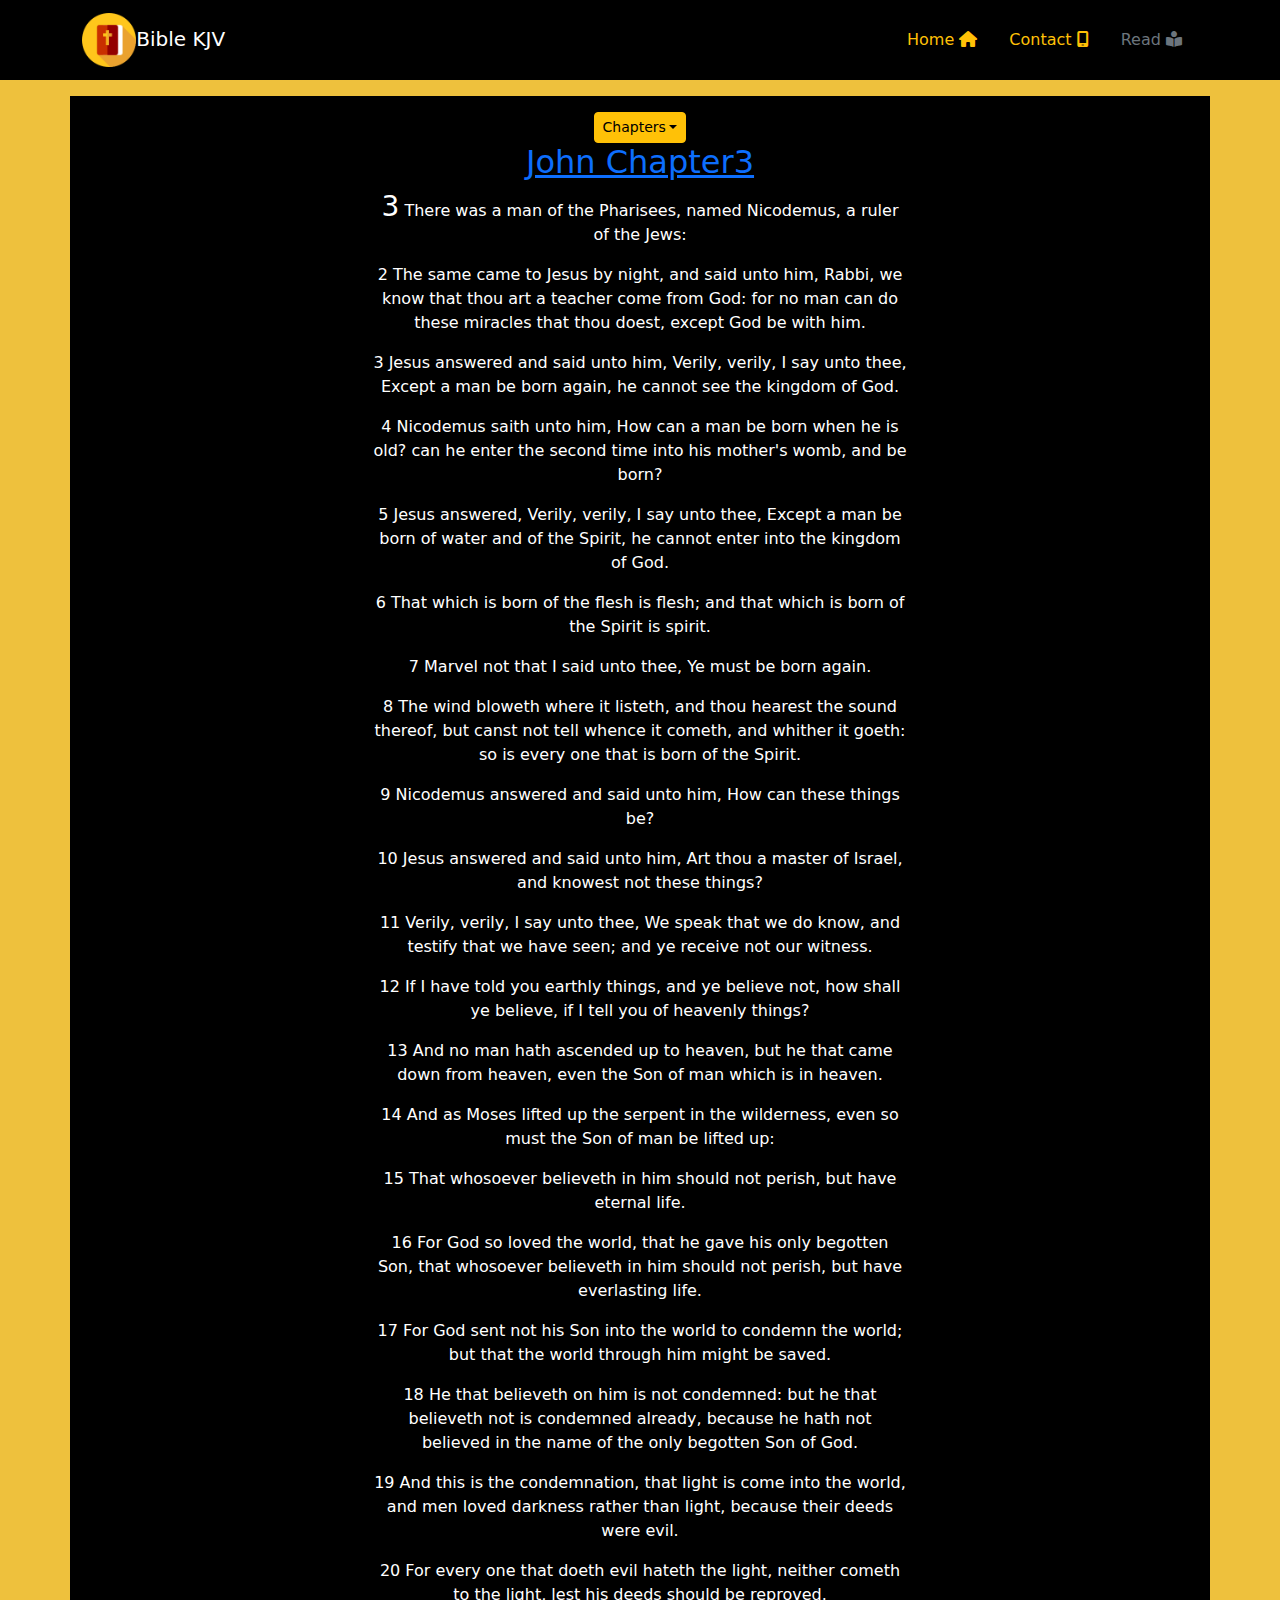
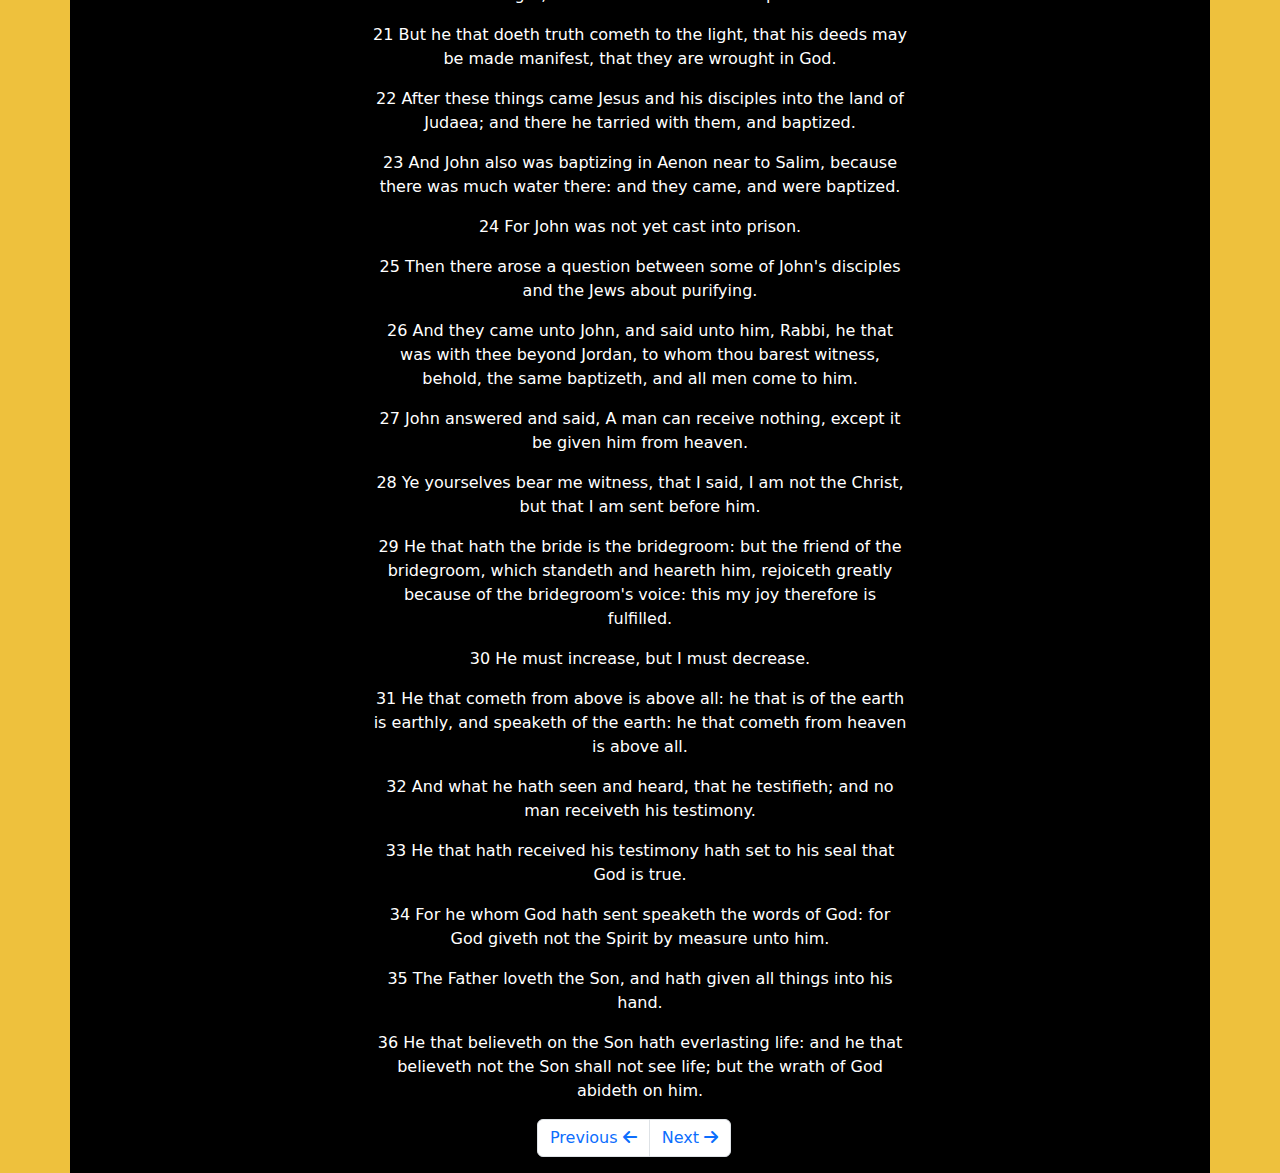
<file: chapters/chapter3.html>
<!DOCTYPE html>
<html lang="en">

<head>
    <meta charset="UTF-8">
    <meta http-equiv="X-UA-Compatible" content="IE=edge">
    <meta name="viewport" content="width=device-width, initial-scale=1.0">
    <link href="../assets/css/bootstrap.min.css" rel="stylesheet">
    <link rel="stylesheet" href="../assets/css/all.min.css">
    <link rel="stylesheet" href="../assets/css/style.css">
    <script src="../assets/css/bootstrap.bundle.min.js"></script>
    <title>John Chapter-3</title>
</head>

<body>
    <header>
        <nav class="navbar navbar-expand-lg bg-black navbar-dark">
            <div class="container">
                <a href="../index.html" class="navbar-brand">
                    <img class="w-25" src="../assets/img/263361.png" alt="">Bible KJV
                </a>
                <button type="button" class="navbar-toggler" data-bs-toggle="collapse" data-bs-target="#collapsible">
                    <span class="navbar-toggler-icon"></span>
                </button>
                <div id="collapsible" class="collapse navbar-collapse justify-content-end">
                    <ul class="navbar nav">
                        <li class="nav-item"><a href="../index.html" class="nav-link link-warning">Home <span
                                    class="fa fa-home-lg-alt"></span></a></li>
                        <li class="nav-item"><a href="../contact.html" class="nav-link link-warning">Contact <span
                                    class="fa fa-mobile-android-alt"></span></a></li>
                        <li class="nav-item"><a href="#" class="nav-link disabled">Read <span
                                    class="fa fa-book-reader"></span></a></li>
                    </ul>
                </div>
            </div>
        </nav>
    </header>

    <main>
        <div class="container bg-black text-bg-dark mt-3 text-center">
            <div class="row">
                <div class="dropdown mt-3">
                    <button type="button" class="btn btn-sm dropdown-toggle btn-warning"
                        data-bs-toggle="dropdown">Chapters</button>
                    <ul class="dropdown-menu text-center">
                        <li><a href="chapter1.html" class="dropdown-item">Chapter-1</a></li>
                        <li><a href="chapter2.html" class="dropdown-item">Chapter-2</a></li>
                        <li><a href="chapter3.html" class="dropdown-item active">Chapter-3</a></li>
                        <li><a href="chapter4.html" class="dropdown-item">Chapter-4</a></li>
                        <li><a href="chapter5.html" class="dropdown-item">Chapter-5</a></li>
                        <li><a href="chapter6.html" class="dropdown-item">Chapter-6</a></li>
                        <li><a href="chapter7.html" class="dropdown-item">Chapter-7</a></li>
                        <li><a href="chapter8.html" class="dropdown-item">Chapter-8</a></li>
                        <li><a href="chapter9.html" class="dropdown-item">Chapter-9</a></li>
                        <li><a href="chapter10.html" class="dropdown-item">Chapter-10</a></li>
                    </ul>
                </div>
                <h2 class="text-decoration-underline"><a href="chapter3.html">John Chapter3</a></h2>
            </div>
            <div class="row mx-auto text-center w-50">
                <p><strong class="h3">3</strong> There was a man of the Pharisees, named Nicodemus, a ruler of the
                    Jews:</p>

                <p>2 The same came to Jesus by night, and said unto him, Rabbi, we know that thou art a teacher come
                    from God: for no man can do these miracles that thou doest, except God be with him.</p>

                <p>3 Jesus answered and said unto him, Verily, verily, I say unto thee, Except a man be born again,
                    he
                    cannot see the kingdom of God.</p>

                <p>4 Nicodemus saith unto him, How can a man be born when he is old? can he enter the second time
                    into
                    his mother's womb, and be born?</p>

                <p>5 Jesus answered, Verily, verily, I say unto thee, Except a man be born of water and of the
                    Spirit,
                    he cannot enter into the kingdom of God.</p>

                <p>6 That which is born of the flesh is flesh; and that which is born of the Spirit is spirit.</p>

                <p>7 Marvel not that I said unto thee, Ye must be born again.</p>

                <p>8 The wind bloweth where it listeth, and thou hearest the sound thereof, but canst not tell
                    whence
                    it cometh, and whither it goeth: so is every one that is born of the Spirit.</p>

                <p>9 Nicodemus answered and said unto him, How can these things be?</p>

                <p>10 Jesus answered and said unto him, Art thou a master of Israel, and knowest not these things?
                </p>

                <p>11 Verily, verily, I say unto thee, We speak that we do know, and testify that we have seen; and
                    ye
                    receive not our witness.</p>

                <p>12 If I have told you earthly things, and ye believe not, how shall ye believe, if I tell you of
                    heavenly things?</p>

                <p>13 And no man hath ascended up to heaven, but he that came down from heaven, even the Son of man
                    which is in heaven.</p>

                <p>14 And as Moses lifted up the serpent in the wilderness, even so must the Son of man be lifted
                    up:</p>

                <p>15 That whosoever believeth in him should not perish, but have eternal life.</p>

                <p>16 For God so loved the world, that he gave his only begotten Son, that whosoever believeth in
                    him
                    should not perish, but have everlasting life.</p>

                <p>17 For God sent not his Son into the world to condemn the world; but that the world through him
                    might be saved.</p>

                <p>18 He that believeth on him is not condemned: but he that believeth not is condemned already,
                    because he hath not believed in the name of the only begotten Son of God.</p>

                <p>19 And this is the condemnation, that light is come into the world, and men loved darkness rather
                    than light, because their deeds were evil.</p>

                <p>20 For every one that doeth evil hateth the light, neither cometh to the light, lest his deeds
                    should be reproved.</p>

                <p>21 But he that doeth truth cometh to the light, that his deeds may be made manifest, that they
                    are
                    wrought in God.</p>

                <p>22 After these things came Jesus and his disciples into the land of Judaea; and there he tarried
                    with them, and baptized.</p>

                <p>23 And John also was baptizing in Aenon near to Salim, because there was much water there: and
                    they
                    came, and were baptized.</p>

                <p>24 For John was not yet cast into prison.</p>

                <p>25 Then there arose a question between some of John's disciples and the Jews about purifying.</p>

                <p>26 And they came unto John, and said unto him, Rabbi, he that was with thee beyond Jordan, to
                    whom
                    thou barest witness, behold, the same baptizeth, and all men come to him.</p>

                <p>27 John answered and said, A man can receive nothing, except it be given him from heaven.</p>

                <p>28 Ye yourselves bear me witness, that I said, I am not the Christ, but that I am sent before
                    him.</p>

                <p>29 He that hath the bride is the bridegroom: but the friend of the bridegroom, which standeth and
                    heareth him, rejoiceth greatly because of the bridegroom's voice: this my joy therefore is
                    fulfilled.</p>

                <p>30 He must increase, but I must decrease.</p>

                <p>31 He that cometh from above is above all: he that is of the earth is earthly, and speaketh of
                    the
                    earth: he that cometh from heaven is above all.</p>

                <p>32 And what he hath seen and heard, that he testifieth; and no man receiveth his testimony.</p>

                <p>33 He that hath received his testimony hath set to his seal that God is true.</p>

                <p>34 For he whom God hath sent speaketh the words of God: for God giveth not the Spirit by measure
                    unto him.</p>

                <p>35 The Father loveth the Son, and hath given all things into his hand.</p>

                <p>36 He that believeth on the Son hath everlasting life: and he that believeth not the Son shall
                    not
                    see life; but the wrath of God abideth on him.</p>
            </div>
            <div class="row">
                <ul class="pagination justify-content-center">
                    <li class="page-item"><a href="chapter2.html" class="page-link">Previous <span class="fa fa-arrow-left"></span></a></li>
                    <li class="page-item"><a href="chapter4.html" class="page-link">Next <span class="fa fa-arrow-right"></span></a></li>
                </ul>
            </div>
        </div>
    </main>
</body>

</html>
</file>
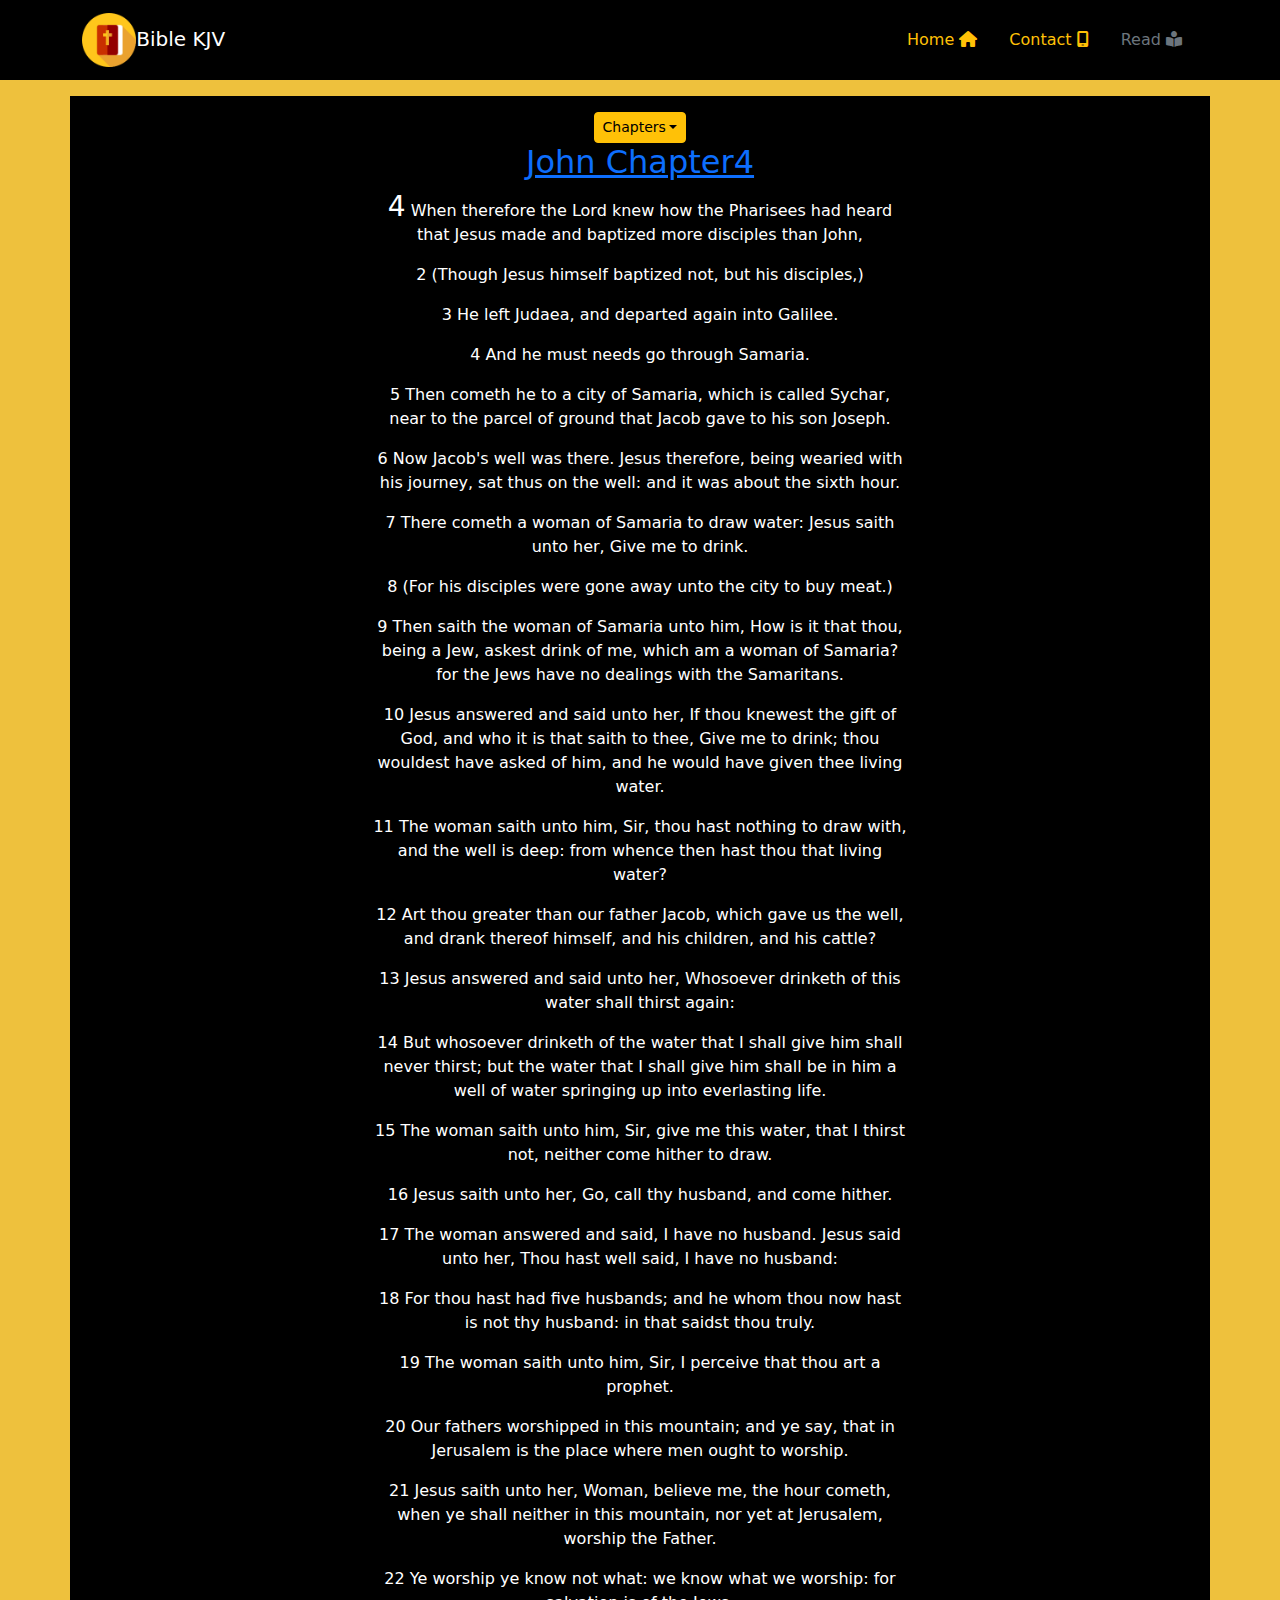
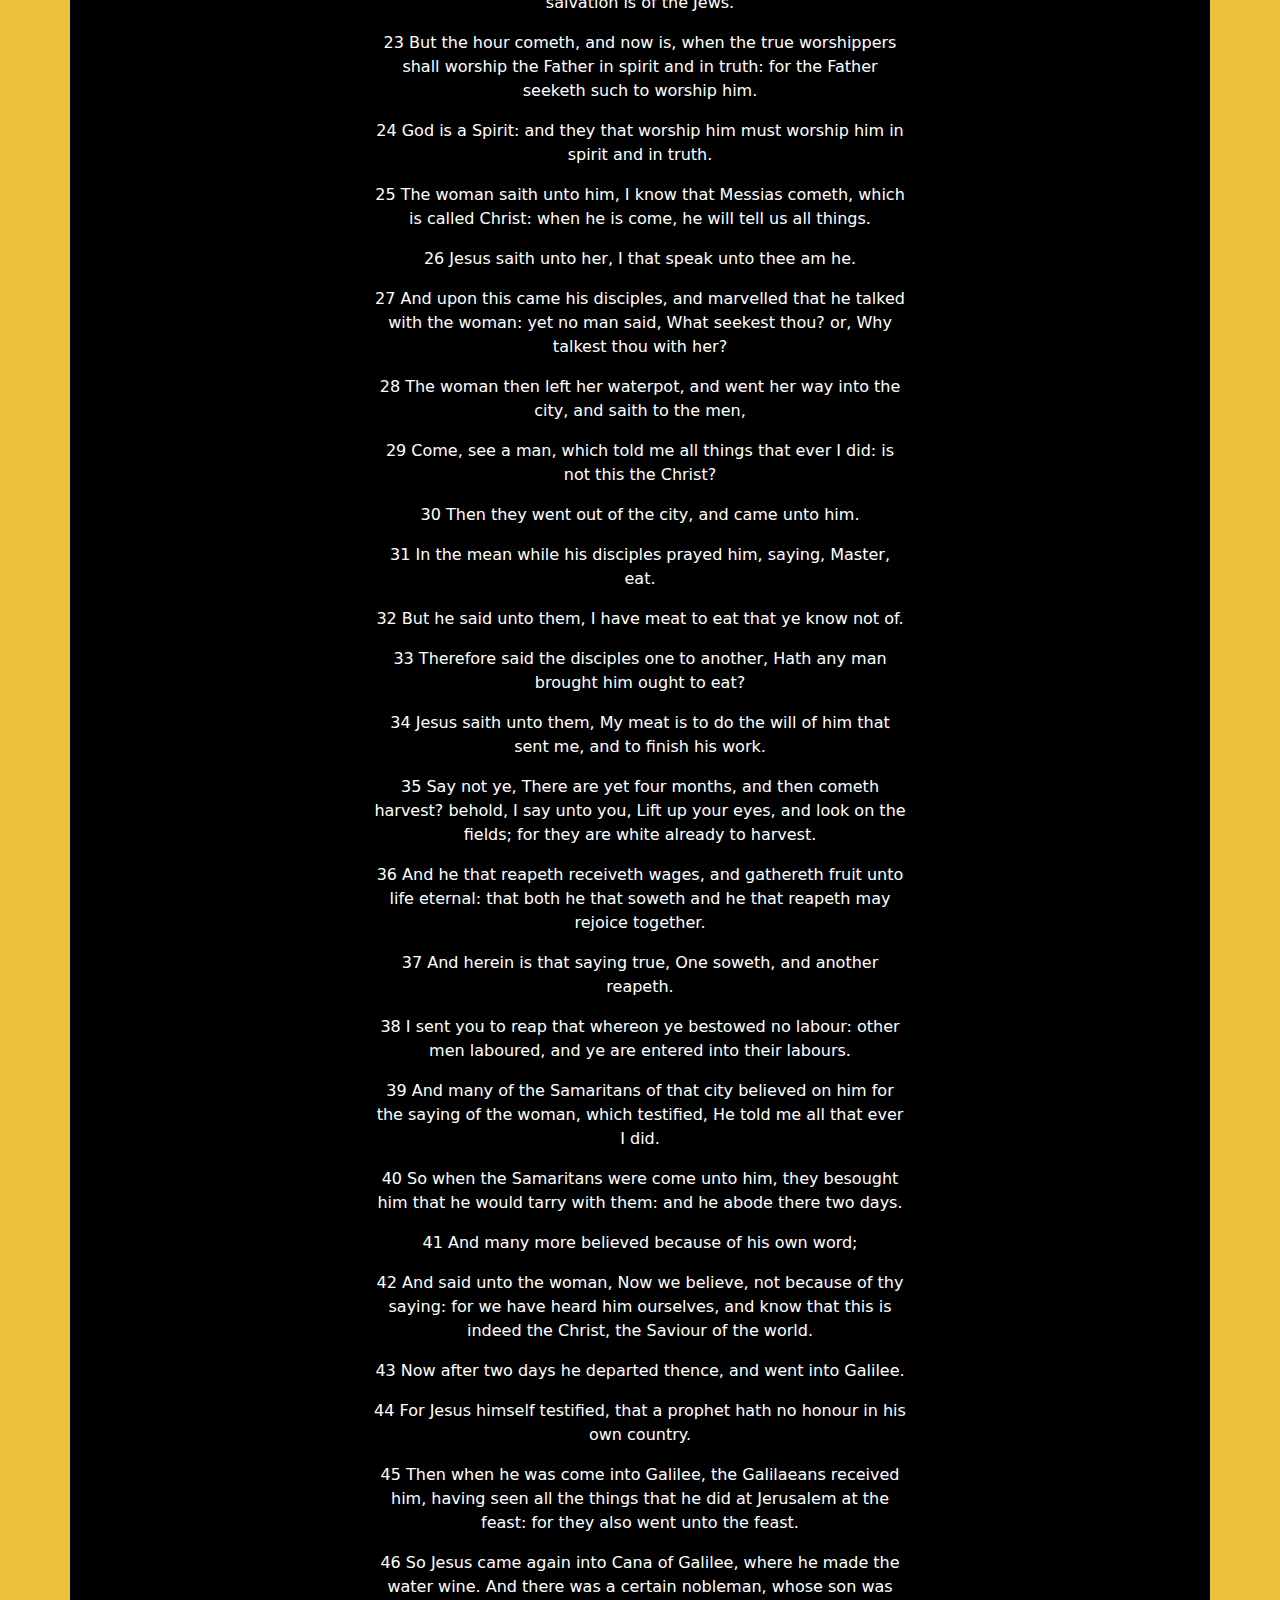
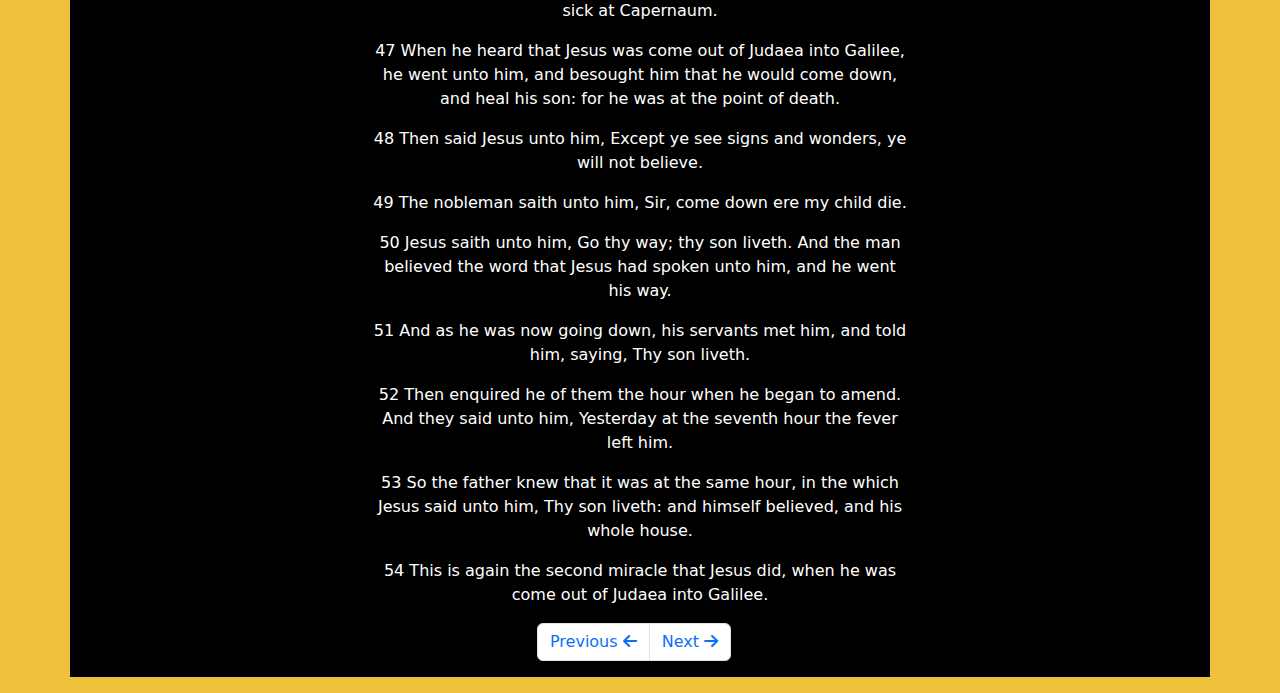
<file: chapters/chapter4.html>
<!DOCTYPE html>
<html lang="en">

<head>
    <meta charset="UTF-8">
    <meta http-equiv="X-UA-Compatible" content="IE=edge">
    <meta name="viewport" content="width=device-width, initial-scale=1.0">
    <link href="../assets/css/bootstrap.min.css" rel="stylesheet">
    <link rel="stylesheet" href="../assets/css/all.min.css">
    <link rel="stylesheet" href="../assets/css/style.css">
    <script src="../assets/css/bootstrap.bundle.min.js"></script>
    <title>John Chapter-4</title>
</head>

<body>
    <header>
        <nav class="navbar navbar-expand-lg bg-black navbar-dark">
            <div class="container">
                <a href="../index.html" class="navbar-brand">
                    <img class="w-25" src="../assets/img/263361.png" alt="">Bible KJV
                </a>
                <button type="button" class="navbar-toggler" data-bs-toggle="collapse" data-bs-target="#collapsible">
                    <span class="navbar-toggler-icon"></span>
                </button>
                <div id="collapsible" class="collapse navbar-collapse justify-content-end">
                    <ul class="navbar nav">
                        <li class="nav-item"><a href="../index.html" class="nav-link link-warning">Home <span
                                    class="fa fa-home-lg-alt"></span></a></li>
                        <li class="nav-item"><a href="../contact.html" class="nav-link link-warning">Contact <span
                                    class="fa fa-mobile-android-alt"></span></a></li>
                        <li class="nav-item"><a href="#" class="nav-link disabled">Read <span
                                    class="fa fa-book-reader"></span></a></li>
                    </ul>
                </div>
            </div>
        </nav>
    </header>

    <main>
        <div class="container bg-black text-bg-dark mt-3 mb-3 text-center">
            <div class="row">
                <div class="dropdown mt-3">
                    <button type="button" class="btn btn-sm dropdown-toggle btn-warning"
                        data-bs-toggle="dropdown">Chapters</button>
                    <ul class="dropdown-menu text-center">
                        <li><a href="chapter1.html" class="dropdown-item">Chapter-1</a></li>
                        <li><a href="chapter2.html" class="dropdown-item">Chapter-2</a></li>
                        <li><a href="chapter3.html" class="dropdown-item">Chapter-3</a></li>
                        <li><a href="chapter4.html" class="dropdown-item active">Chapter-4</a></li>
                        <li><a href="chapter5.html" class="dropdown-item">Chapter-5</a></li>
                        <li><a href="chapter6.html" class="dropdown-item">Chapter-6</a></li>
                        <li><a href="chapter7.html" class="dropdown-item">Chapter-7</a></li>
                        <li><a href="chapter8.html" class="dropdown-item">Chapter-8</a></li>
                        <li><a href="chapter9.html" class="dropdown-item">Chapter-9</a></li>
                        <li><a href="chapter10.html" class="dropdown-item">Chapter-10</a></li>
                    </ul>
                </div>
                <h2 class="text-decoration-underline"><a href="chapter4.html">John Chapter4</a></h2>
            </div>
            <div class="row mx-auto text-center w-50">
                <p><strong class="h3">4</strong> When therefore the Lord knew how the Pharisees had heard that Jesus
                    made and baptized more disciples
                    than John,</p>

                <p>2 (Though Jesus himself baptized not, but his disciples,)</p>

                <p>3 He left Judaea, and departed again into Galilee.</p>

                <p>4 And he must needs go through Samaria.</p>

                <p>5 Then cometh he to a city of Samaria, which is called Sychar, near to the parcel of ground that
                    Jacob gave to his son Joseph.</p>

                <p>6 Now Jacob's well was there. Jesus therefore, being wearied with his journey, sat thus on the
                    well:
                    and it was about the sixth hour.</p>

                <p>7 There cometh a woman of Samaria to draw water: Jesus saith unto her, Give me to drink.</p>

                <p>8 (For his disciples were gone away unto the city to buy meat.)</p>

                <p>9 Then saith the woman of Samaria unto him, How is it that thou, being a Jew, askest drink of me,
                    which am a woman of Samaria? for the Jews have no dealings with the Samaritans.</p>

                <p>10 Jesus answered and said unto her, If thou knewest the gift of God, and who it is that saith to
                    thee, Give me to drink; thou wouldest have asked of him, and he would have given thee living
                    water.</p>

                <p>11 The woman saith unto him, Sir, thou hast nothing to draw with, and the well is deep: from
                    whence
                    then hast thou that living water?</p>

                <p>12 Art thou greater than our father Jacob, which gave us the well, and drank thereof himself, and
                    his children, and his cattle?</p>

                <p>13 Jesus answered and said unto her, Whosoever drinketh of this water shall thirst again:</p>

                <p>14 But whosoever drinketh of the water that I shall give him shall never thirst; but the water
                    that
                    I shall give him shall be in him a well of water springing up into everlasting life.</p>

                <p>15 The woman saith unto him, Sir, give me this water, that I thirst not, neither come hither to
                    draw.</p>

                <p>16 Jesus saith unto her, Go, call thy husband, and come hither.</p>

                <p>17 The woman answered and said, I have no husband. Jesus said unto her, Thou hast well said, I
                    have
                    no husband:</p>

                <p>18 For thou hast had five husbands; and he whom thou now hast is not thy husband: in that saidst
                    thou truly.</p>

                <p>19 The woman saith unto him, Sir, I perceive that thou art a prophet.</p>

                <p>20 Our fathers worshipped in this mountain; and ye say, that in Jerusalem is the place where men
                    ought to worship.</p>

                <p>21 Jesus saith unto her, Woman, believe me, the hour cometh, when ye shall neither in this
                    mountain,
                    nor yet at Jerusalem, worship the Father.</p>

                <p>22 Ye worship ye know not what: we know what we worship: for salvation is of the Jews.</p>

                <p>23 But the hour cometh, and now is, when the true worshippers shall worship the Father in spirit
                    and
                    in truth: for the Father seeketh such to worship him.</p>

                <p>24 God is a Spirit: and they that worship him must worship him in spirit and in truth.</p>

                <p>25 The woman saith unto him, I know that Messias cometh, which is called Christ: when he is come,
                    he
                    will tell us all things.</p>

                <p>26 Jesus saith unto her, I that speak unto thee am he.</p>

                <p>27 And upon this came his disciples, and marvelled that he talked with the woman: yet no man
                    said,
                    What seekest thou? or, Why talkest thou with her?</p>

                <p>28 The woman then left her waterpot, and went her way into the city, and saith to the men,</p>

                <p>29 Come, see a man, which told me all things that ever I did: is not this the Christ?</p>

                <p>30 Then they went out of the city, and came unto him.</p>

                <p>31 In the mean while his disciples prayed him, saying, Master, eat.</p>

                <p>32 But he said unto them, I have meat to eat that ye know not of.</p>

                <p>33 Therefore said the disciples one to another, Hath any man brought him ought to eat?</p>

                <p>34 Jesus saith unto them, My meat is to do the will of him that sent me, and to finish his work.
                </p>

                <p>35 Say not ye, There are yet four months, and then cometh harvest? behold, I say unto you, Lift
                    up
                    your eyes, and look on the fields; for they are white already to harvest.</p>

                <p>36 And he that reapeth receiveth wages, and gathereth fruit unto life eternal: that both he that
                    soweth and he that reapeth may rejoice together.</p>

                <p>37 And herein is that saying true, One soweth, and another reapeth.</p>

                <p>38 I sent you to reap that whereon ye bestowed no labour: other men laboured, and ye are entered
                    into their labours.</p>

                <p>39 And many of the Samaritans of that city believed on him for the saying of the woman, which
                    testified, He told me all that ever I did.</p>

                <p>40 So when the Samaritans were come unto him, they besought him that he would tarry with them:
                    and
                    he abode there two days.</p>

                <p>41 And many more believed because of his own word;</p>

                <p>42 And said unto the woman, Now we believe, not because of thy saying: for we have heard him
                    ourselves, and know that this is indeed the Christ, the Saviour of the world.</p>

                <p>43 Now after two days he departed thence, and went into Galilee.</p>

                <p>44 For Jesus himself testified, that a prophet hath no honour in his own country.</p>

                <p>45 Then when he was come into Galilee, the Galilaeans received him, having seen all the things
                    that
                    he did at Jerusalem at the feast: for they also went unto the feast.</p>

                <p>46 So Jesus came again into Cana of Galilee, where he made the water wine. And there was a
                    certain
                    nobleman, whose son was sick at Capernaum.</p>

                <p>47 When he heard that Jesus was come out of Judaea into Galilee, he went unto him, and besought
                    him
                    that he would come down, and heal his son: for he was at the point of death.</p>

                <p>48 Then said Jesus unto him, Except ye see signs and wonders, ye will not believe.</p>

                <p>49 The nobleman saith unto him, Sir, come down ere my child die.</p>

                <p>50 Jesus saith unto him, Go thy way; thy son liveth. And the man believed the word that Jesus had
                    spoken unto him, and he went his way.</p>

                <p>51 And as he was now going down, his servants met him, and told him, saying, Thy son liveth.</p>

                <p>52 Then enquired he of them the hour when he began to amend. And they said unto him, Yesterday at
                    the seventh hour the fever left him.</p>

                <p>53 So the father knew that it was at the same hour, in the which Jesus said unto him, Thy son
                    liveth: and himself believed, and his whole house.</p>

                <p>54 This is again the second miracle that Jesus did, when he was come out of Judaea into Galilee.
                </p>

            </div>
            <div class="row">
                <ul class="pagination justify-content-center">
                    <li class="page-item"><a href="chapter3.html" class="page-link">Previous <span class="fa fa-arrow-left"></span></a></li>
                    <li class="page-item"><a href="chapter5.html" class="page-link">Next <span class="fa fa-arrow-right"></span></a></li>
                </ul>
            </div>
        </div>
    </main>
</body>

</html>
</file>
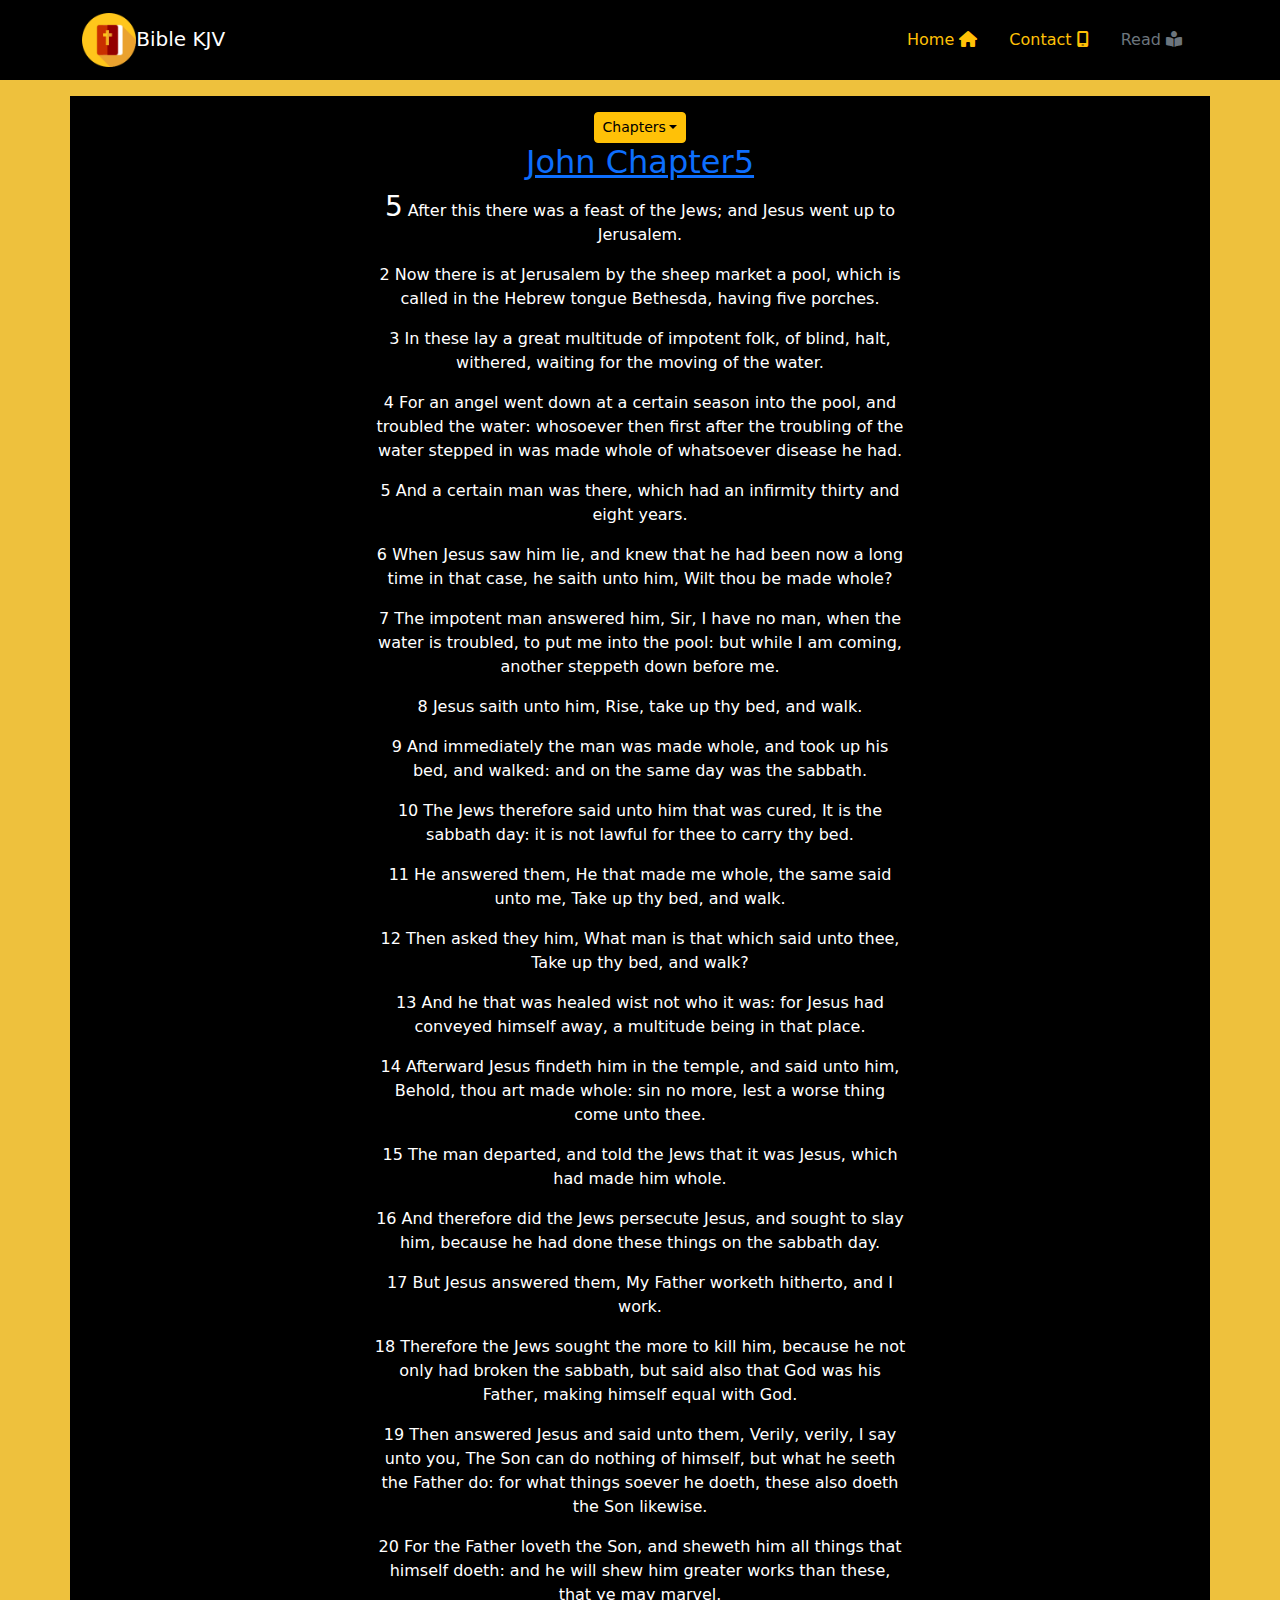
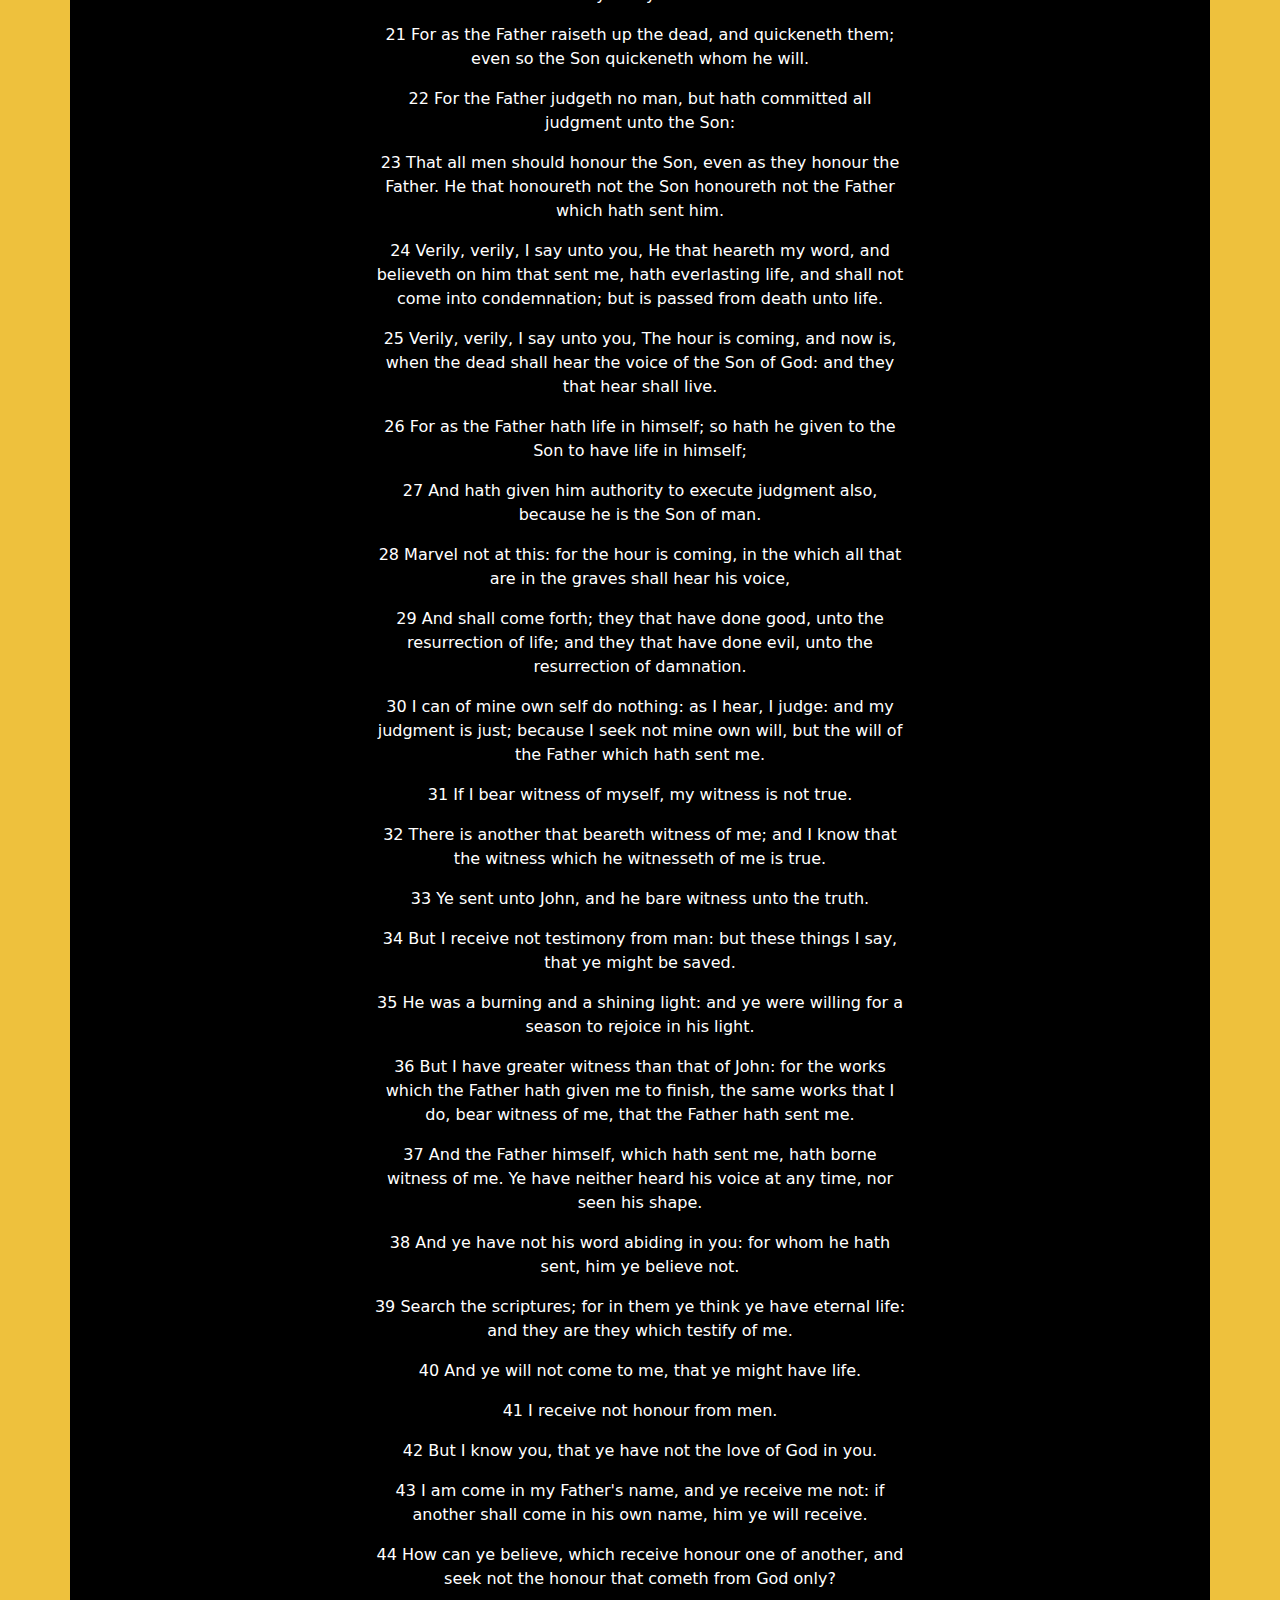
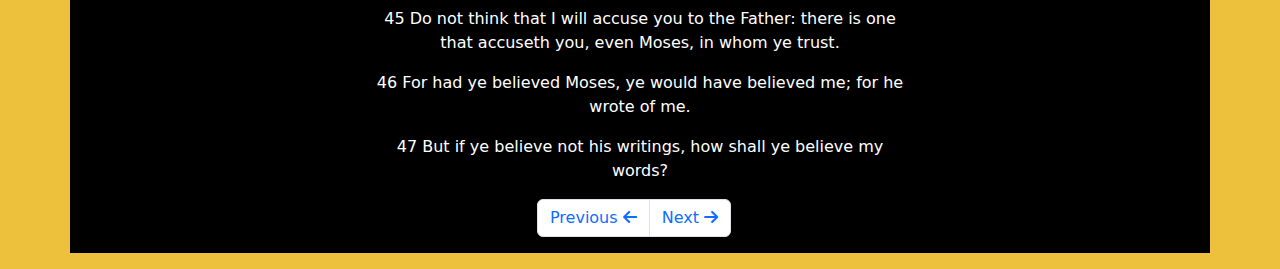
<file: chapters/chapter5.html>
<!DOCTYPE html>
<html lang="en">

<head>
    <meta charset="UTF-8">
    <meta http-equiv="X-UA-Compatible" content="IE=edge">
    <meta name="viewport" content="width=device-width, initial-scale=1.0">
    <link href="../assets/css/bootstrap.min.css" rel="stylesheet">
    <link rel="stylesheet" href="../assets/css/all.min.css">
    <link rel="stylesheet" href="../assets/css/style.css">
    <script src="../assets/css/bootstrap.bundle.min.js"></script>
    <title>John Chapter-5</title>
</head>

<body>
    <header>
        <nav class="navbar navbar-expand-lg bg-black navbar-dark">
            <div class="container">
                <a href="../index.html" class="navbar-brand">
                    <img class="w-25" src="../assets/img/263361.png" alt="">Bible KJV
                </a>
                <button type="button" class="navbar-toggler" data-bs-toggle="collapse" data-bs-target="#collapsible">
                    <span class="navbar-toggler-icon"></span>
                </button>
                <div id="collapsible" class="collapse navbar-collapse justify-content-end">
                    <ul class="navbar nav">
                        <li class="nav-item"><a href="../index.html" class="nav-link link-warning">Home <span
                                    class="fa fa-home-lg-alt"></span></a></li>
                        <li class="nav-item"><a href="../contact.html" class="nav-link link-warning">Contact <span
                                    class="fa fa-mobile-android-alt"></span></a></li>
                        <li class="nav-item"><a href="#" class="nav-link disabled">Read <span
                                    class="fa fa-book-reader"></span></a></li>
                    </ul>
                </div>
            </div>
        </nav>
    </header>

    <main>
        <div class="container bg-black text-bg-dark mt-3 mb-3 text-center">
            <div class="row">
                <div class="dropdown mt-3">
                    <button type="button" class="btn btn-sm dropdown-toggle btn-warning"
                        data-bs-toggle="dropdown">Chapters</button>
                    <ul class="dropdown-menu text-center">
                        <li><a href="chapter1.html" class="dropdown-item">Chapter-1</a></li>
                        <li><a href="chapter2.html" class="dropdown-item">Chapter-2</a></li>
                        <li><a href="chapter3.html" class="dropdown-item">Chapter-3</a></li>
                        <li><a href="chapter4.html" class="dropdown-item">Chapter-4</a></li>
                        <li><a href="chapter5.html" class="dropdown-item active">Chapter-5</a></li>
                        <li><a href="chapter6.html" class="dropdown-item">Chapter-6</a></li>
                        <li><a href="chapter7.html" class="dropdown-item">Chapter-7</a></li>
                        <li><a href="chapter8.html" class="dropdown-item">Chapter-8</a></li>
                        <li><a href="chapter9.html" class="dropdown-item">Chapter-9</a></li>
                        <li><a href="chapter10.html" class="dropdown-item">Chapter-10</a></li>
                    </ul>
                </div>
                <h2 class="text-decoration-underline"><a href="chapter5.html">John Chapter5</a></h2>
            </div>
            <div class="row mx-auto text-center w-50">
                <p><strong class="h3">5</strong> After this there was a feast of the Jews; and Jesus went up to
                    Jerusalem.</p>

                <p>2 Now there is at Jerusalem by the sheep market a pool, which is called in the Hebrew tongue
                    Bethesda, having five porches.</p>

                <p>3 In these lay a great multitude of impotent folk, of blind, halt, withered, waiting for the
                    moving
                    of the water.</p>

                <p>4 For an angel went down at a certain season into the pool, and troubled the water: whosoever
                    then
                    first after the troubling of the water stepped in was made whole of whatsoever disease he had.
                </p>

                <p>5 And a certain man was there, which had an infirmity thirty and eight years.</p>

                <p>6 When Jesus saw him lie, and knew that he had been now a long time in that case, he saith unto
                    him,
                    Wilt thou be made whole?</p>

                <p>7 The impotent man answered him, Sir, I have no man, when the water is troubled, to put me into
                    the
                    pool: but while I am coming, another steppeth down before me.</p>

                <p>8 Jesus saith unto him, Rise, take up thy bed, and walk.</p>

                <p>9 And immediately the man was made whole, and took up his bed, and walked: and on the same day
                    was
                    the sabbath.</p>

                <p>10 The Jews therefore said unto him that was cured, It is the sabbath day: it is not lawful for
                    thee
                    to carry thy bed.</p>

                <p>11 He answered them, He that made me whole, the same said unto me, Take up thy bed, and walk.</p>

                <p>12 Then asked they him, What man is that which said unto thee, Take up thy bed, and walk?</p>

                <p>13 And he that was healed wist not who it was: for Jesus had conveyed himself away, a multitude
                    being in that place.</p>

                <p>14 Afterward Jesus findeth him in the temple, and said unto him, Behold, thou art made whole: sin
                    no
                    more, lest a worse thing come unto thee.</p>

                <p>15 The man departed, and told the Jews that it was Jesus, which had made him whole.</p>

                <p>16 And therefore did the Jews persecute Jesus, and sought to slay him, because he had done these
                    things on the sabbath day.</p>

                <p>17 But Jesus answered them, My Father worketh hitherto, and I work.</p>

                <p>18 Therefore the Jews sought the more to kill him, because he not only had broken the sabbath,
                    but
                    said also that God was his Father, making himself equal with God.</p>

                <p>19 Then answered Jesus and said unto them, Verily, verily, I say unto you, The Son can do nothing
                    of
                    himself, but what he seeth the Father do: for what things soever he doeth, these also doeth the
                    Son
                    likewise.</p>

                <p>20 For the Father loveth the Son, and sheweth him all things that himself doeth: and he will shew
                    him greater works than these, that ye may marvel.</p>

                <p>21 For as the Father raiseth up the dead, and quickeneth them; even so the Son quickeneth whom he
                    will.</p>

                <p>22 For the Father judgeth no man, but hath committed all judgment unto the Son:</p>

                <p>23 That all men should honour the Son, even as they honour the Father. He that honoureth not the
                    Son
                    honoureth not the Father which hath sent him.</p>

                <p>24 Verily, verily, I say unto you, He that heareth my word, and believeth on him that sent me,
                    hath
                    everlasting life, and shall not come into condemnation; but is passed from death unto life.</p>

                <p>25 Verily, verily, I say unto you, The hour is coming, and now is, when the dead shall hear the
                    voice of the Son of God: and they that hear shall live.</p>

                <p>26 For as the Father hath life in himself; so hath he given to the Son to have life in himself;
                </p>

                <p>27 And hath given him authority to execute judgment also, because he is the Son of man.</p>

                <p>28 Marvel not at this: for the hour is coming, in the which all that are in the graves shall hear
                    his voice,</p>

                <p>29 And shall come forth; they that have done good, unto the resurrection of life; and they that
                    have
                    done evil, unto the resurrection of damnation.</p>

                <p>30 I can of mine own self do nothing: as I hear, I judge: and my judgment is just; because I seek
                    not mine own will, but the will of the Father which hath sent me.</p>

                <p>31 If I bear witness of myself, my witness is not true.</p>

                <p>32 There is another that beareth witness of me; and I know that the witness which he witnesseth
                    of
                    me is true.</p>

                <p>33 Ye sent unto John, and he bare witness unto the truth.</p>

                <p>34 But I receive not testimony from man: but these things I say, that ye might be saved.</p>

                <p>35 He was a burning and a shining light: and ye were willing for a season to rejoice in his
                    light.</p>

                <p>36 But I have greater witness than that of John: for the works which the Father hath given me to
                    finish, the same works that I do, bear witness of me, that the Father hath sent me.</p>

                <p>37 And the Father himself, which hath sent me, hath borne witness of me. Ye have neither heard
                    his
                    voice at any time, nor seen his shape.</p>

                <p>38 And ye have not his word abiding in you: for whom he hath sent, him ye believe not.</p>

                <p>39 Search the scriptures; for in them ye think ye have eternal life: and they are they which
                    testify
                    of me.</p>

                <p>40 And ye will not come to me, that ye might have life.</p>

                <p>41 I receive not honour from men.</p>

                <p>42 But I know you, that ye have not the love of God in you.</p>

                <p>43 I am come in my Father's name, and ye receive me not: if another shall come in his own name,
                    him
                    ye will receive.</p>

                <p>44 How can ye believe, which receive honour one of another, and seek not the honour that cometh
                    from
                    God only?</p>

                <p>45 Do not think that I will accuse you to the Father: there is one that accuseth you, even Moses,
                    in
                    whom ye trust.</p>

                <p>46 For had ye believed Moses, ye would have believed me; for he wrote of me.</p>

                <p>47 But if ye believe not his writings, how shall ye believe my words?</p>
            </div>
            <div class="row">
                <ul class="pagination justify-content-center">
                    <li class="page-item"><a href="chapter4.html" class="page-link">Previous <span class="fa fa-arrow-left"></span></a></li>
                    <li class="page-item"><a href="chapter6.html" class="page-link">Next <span class="fa fa-arrow-right"></span></a></li>
                </ul>
            </div>
        </div>
    </main>
</body>

</html>
</file>
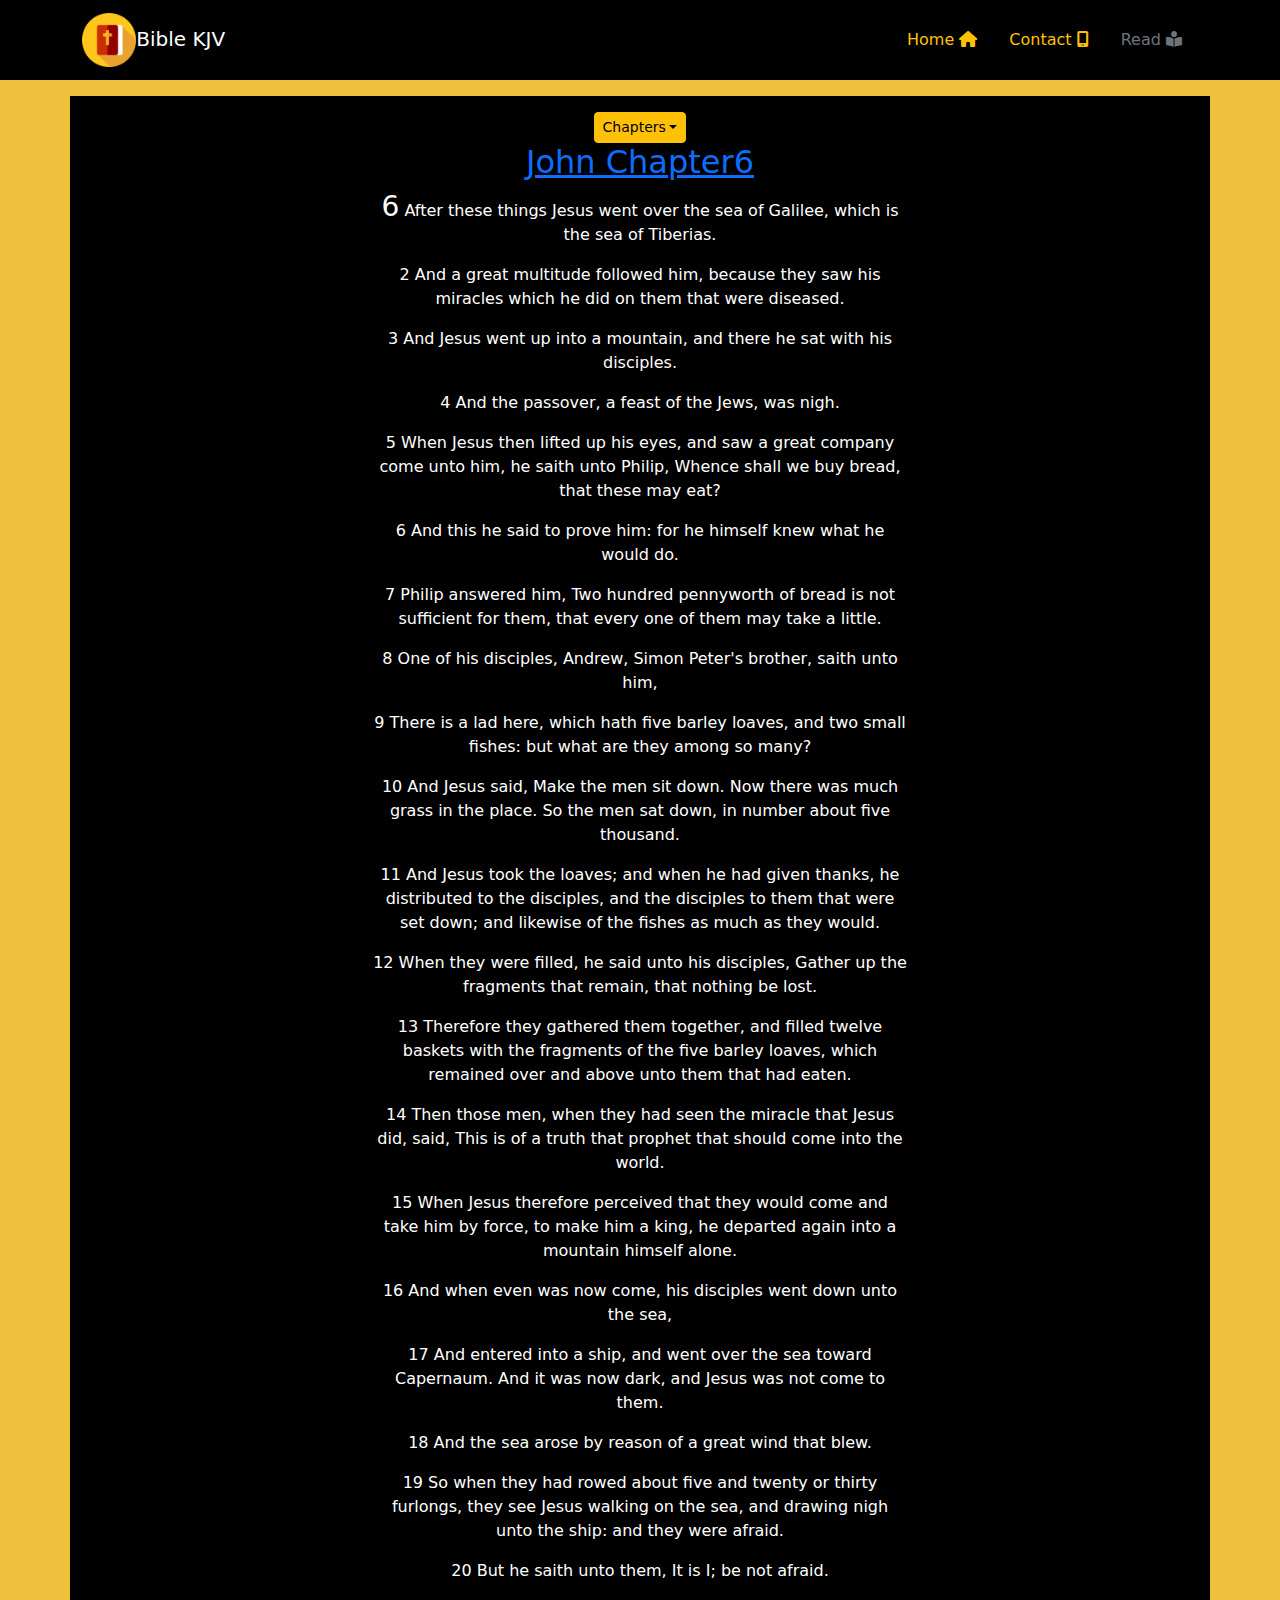
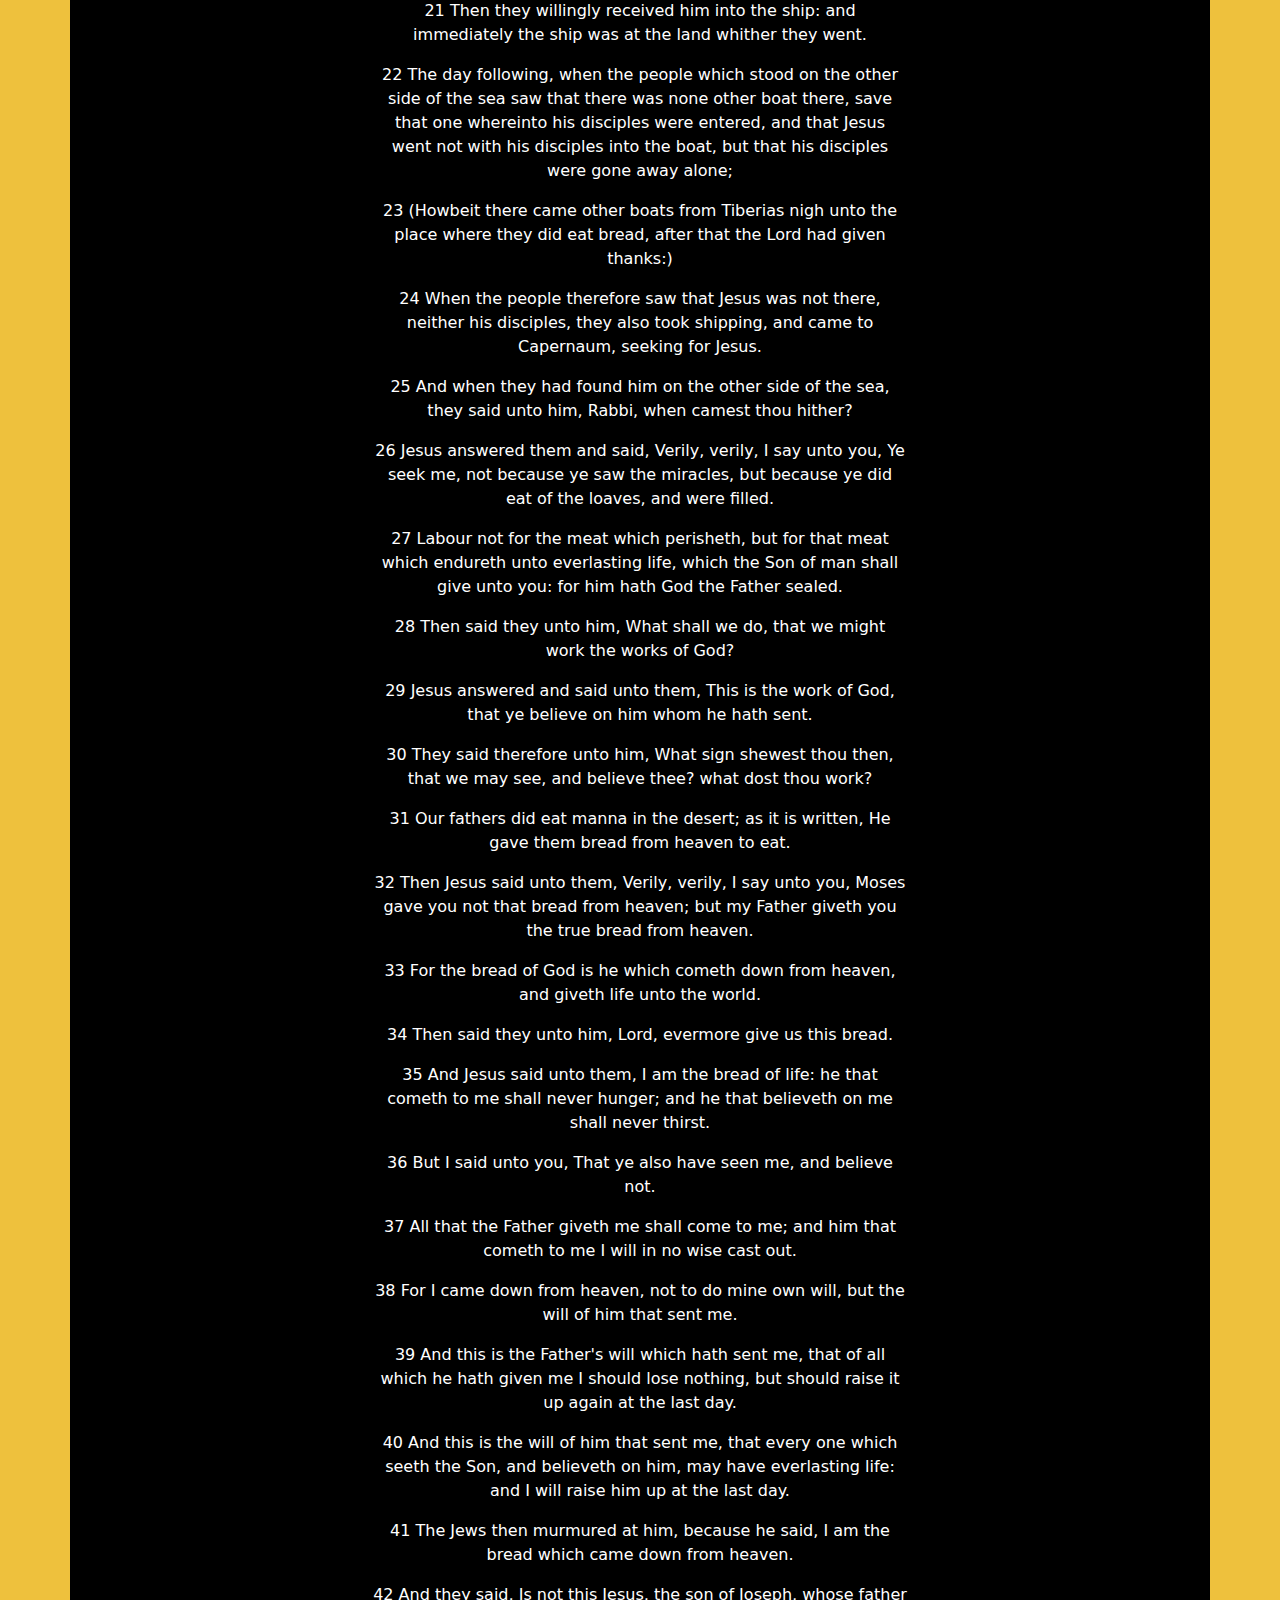
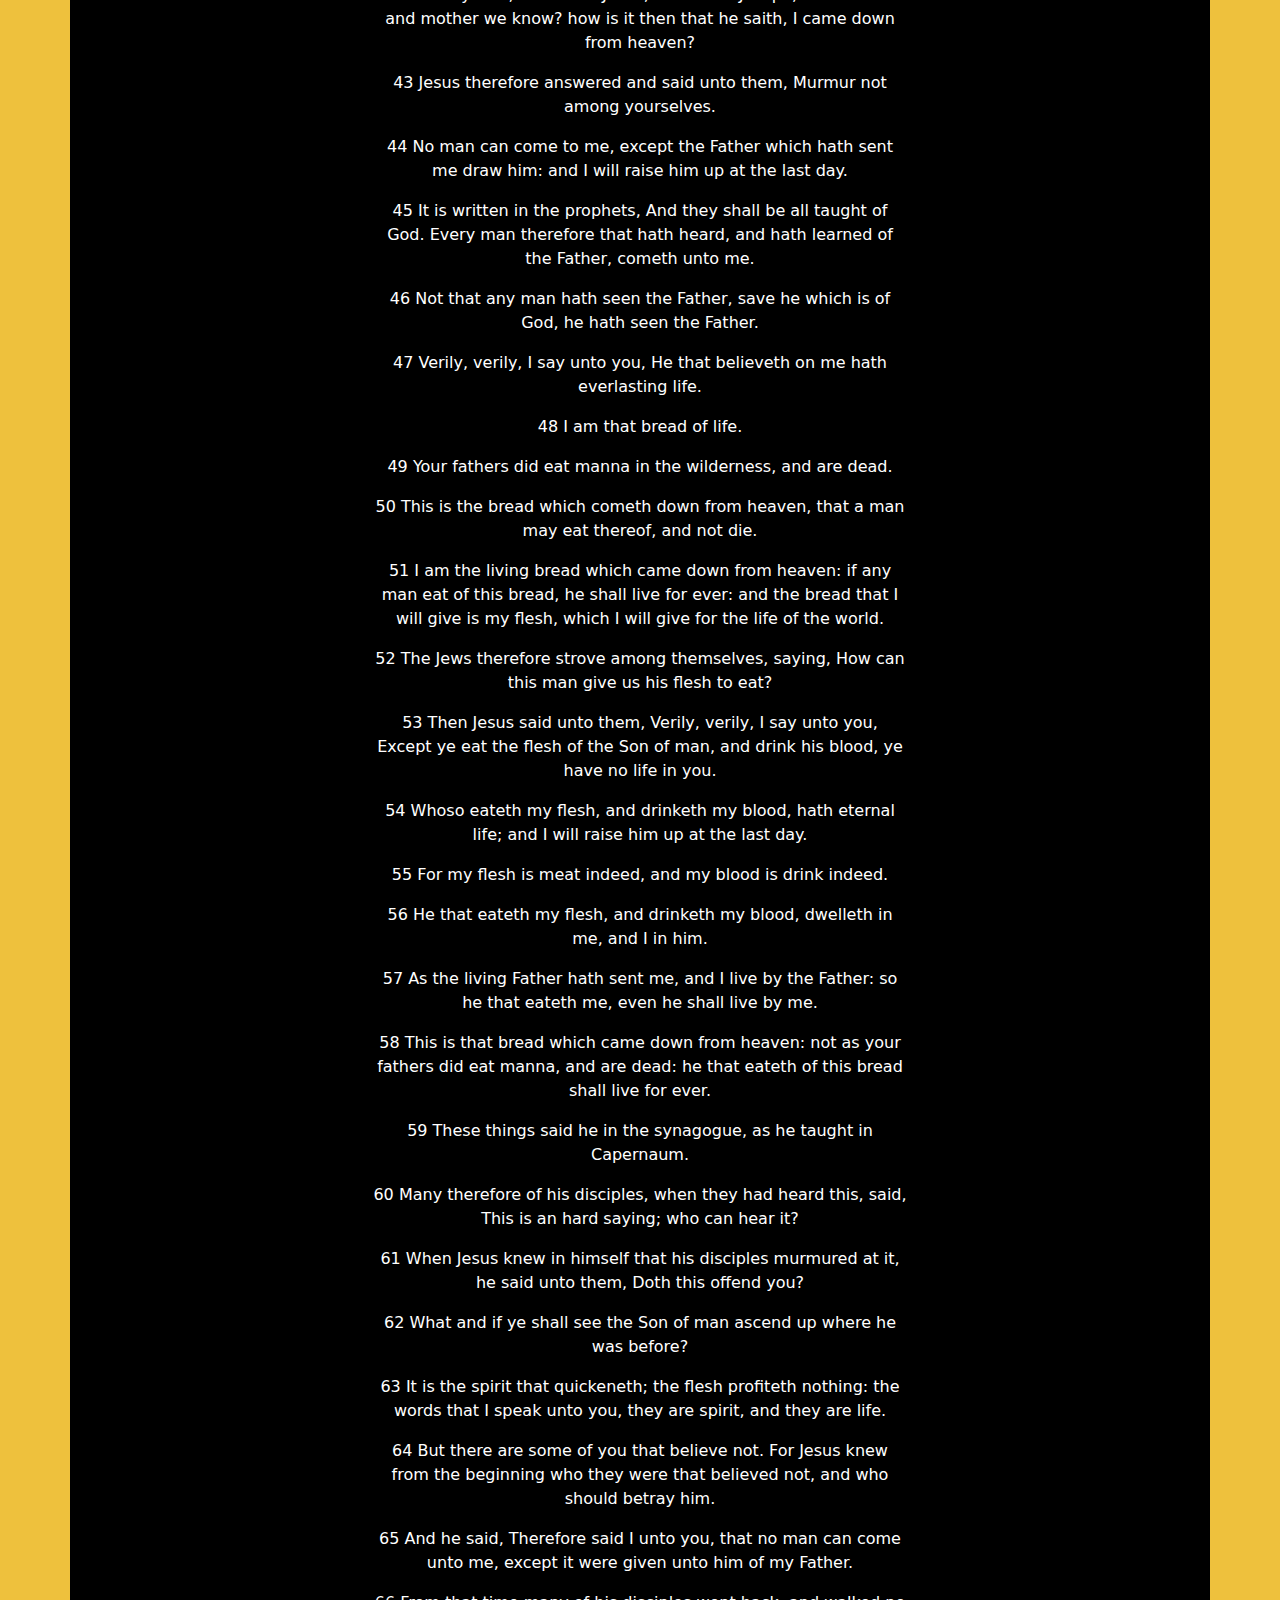
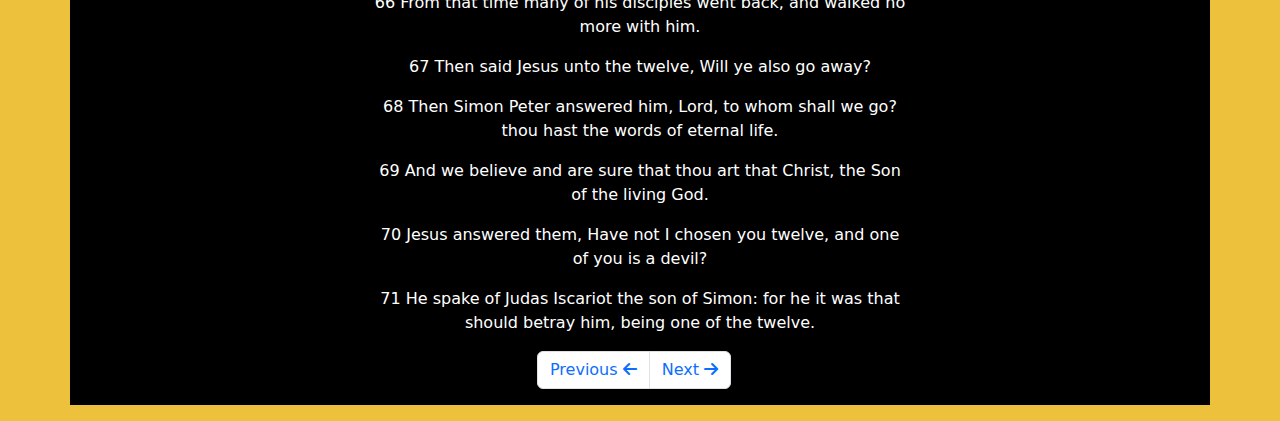
<file: chapters/chapter6.html>
<!DOCTYPE html>
<html lang="en">

<head>
    <meta charset="UTF-8">
    <meta http-equiv="X-UA-Compatible" content="IE=edge">
    <meta name="viewport" content="width=device-width, initial-scale=1.0">
    <link href="../assets/css/bootstrap.min.css" rel="stylesheet">
    <link rel="stylesheet" href="../assets/css/all.min.css">
    <link rel="stylesheet" href="../assets/css/style.css">
    <script src="../assets/css/bootstrap.bundle.min.js"></script>
    <title>John Chapter-6</title>
</head>

<body>
    <header>
        <nav class="navbar navbar-expand-lg bg-black navbar-dark">
            <div class="container">
                <a href="../index.html" class="navbar-brand">
                    <img class="w-25" src="../assets/img/263361.png" alt="">Bible KJV
                </a>
                <button type="button" class="navbar-toggler" data-bs-toggle="collapse" data-bs-target="#collapsible">
                    <span class="navbar-toggler-icon"></span>
                </button>
                <div id="collapsible" class="collapse navbar-collapse justify-content-end">
                    <ul class="navbar nav">
                        <li class="nav-item"><a href="../index.html" class="nav-link link-warning">Home <span
                                    class="fa fa-home-lg-alt"></span></a></li>
                        <li class="nav-item"><a href="../contact.html" class="nav-link link-warning">Contact <span
                                    class="fa fa-mobile-android-alt"></span></a></li>
                        <li class="nav-item"><a href="#" class="nav-link disabled">Read <span
                                    class="fa fa-book-reader"></span></a></li>
                    </ul>
                </div>
            </div>
        </nav>
    </header>

    <main>
        <div class="container bg-black text-bg-dark mt-3 mb-3 text-center">
            <div class="row">
                <div class="dropdown mt-3">
                    <button type="button" class="btn btn-sm dropdown-toggle btn-warning"
                        data-bs-toggle="dropdown">Chapters</button>
                    <ul class="dropdown-menu text-center">
                        <li><a href="chapter1.html" class="dropdown-item">Chapter-1</a></li>
                        <li><a href="chapter2.html" class="dropdown-item">Chapter-2</a></li>
                        <li><a href="chapter3.html" class="dropdown-item">Chapter-3</a></li>
                        <li><a href="chapter4.html" class="dropdown-item">Chapter-4</a></li>
                        <li><a href="chapter5.html" class="dropdown-item">Chapter-5</a></li>
                        <li><a href="chapter6.html" class="dropdown-item active">Chapter-6</a></li>
                        <li><a href="chapter7.html" class="dropdown-item">Chapter-7</a></li>
                        <li><a href="chapter8.html" class="dropdown-item">Chapter-8</a></li>
                        <li><a href="chapter9.html" class="dropdown-item">Chapter-9</a></li>
                        <li><a href="chapter10.html" class="dropdown-item">Chapter-10</a></li>
                    </ul>
                </div>
                <h2 class="text-decoration-underline"><a href="chapter6.html">John Chapter6</a></h2>
            </div>
            <div class="row mx-auto text-center w-50">
                <p><strong class="h3">6</strong> After these things Jesus went over the sea of Galilee, which is the
                    sea of Tiberias.</p>

                <p>2 And a great multitude followed him, because they saw his miracles which he did on them that
                    were
                    diseased.</p>

                <p>3 And Jesus went up into a mountain, and there he sat with his disciples.</p>

                <p>4 And the passover, a feast of the Jews, was nigh.</p>

                <p>5 When Jesus then lifted up his eyes, and saw a great company come unto him, he saith unto
                    Philip,
                    Whence shall we buy bread, that these may eat?</p>

                <p>6 And this he said to prove him: for he himself knew what he would do.</p>

                <p>7 Philip answered him, Two hundred pennyworth of bread is not sufficient for them, that every one
                    of
                    them may take a little.</p>

                <p>8 One of his disciples, Andrew, Simon Peter's brother, saith unto him,</p>

                <p>9 There is a lad here, which hath five barley loaves, and two small fishes: but what are they
                    among
                    so many?</p>

                <p>10 And Jesus said, Make the men sit down. Now there was much grass in the place. So the men sat
                    down, in number about five thousand.</p>

                <p>11 And Jesus took the loaves; and when he had given thanks, he distributed to the disciples, and
                    the
                    disciples to them that were set down; and likewise of the fishes as much as they would.</p>

                <p>12 When they were filled, he said unto his disciples, Gather up the fragments that remain, that
                    nothing be lost.</p>

                <p>13 Therefore they gathered them together, and filled twelve baskets with the fragments of the
                    five
                    barley loaves, which remained over and above unto them that had eaten.</p>

                <p>14 Then those men, when they had seen the miracle that Jesus did, said, This is of a truth that
                    prophet that should come into the world.</p>

                <p>15 When Jesus therefore perceived that they would come and take him by force, to make him a king,
                    he
                    departed again into a mountain himself alone.</p>

                <p>16 And when even was now come, his disciples went down unto the sea,</p>

                <p>17 And entered into a ship, and went over the sea toward Capernaum. And it was now dark, and
                    Jesus
                    was not come to them.</p>

                <p>18 And the sea arose by reason of a great wind that blew.</p>

                <p>19 So when they had rowed about five and twenty or thirty furlongs, they see Jesus walking on the
                    sea, and drawing nigh unto the ship: and they were afraid.</p>

                <p>20 But he saith unto them, It is I; be not afraid.</p>

                <p>21 Then they willingly received him into the ship: and immediately the ship was at the land
                    whither
                    they went.</p>

                <p>22 The day following, when the people which stood on the other side of the sea saw that there was
                    none other boat there, save that one whereinto his disciples were entered, and that Jesus went
                    not
                    with his disciples into the boat, but that his disciples were gone away alone;</p>

                <p>23 (Howbeit there came other boats from Tiberias nigh unto the place where they did eat bread,
                    after
                    that the Lord had given thanks:)</p>

                <p>24 When the people therefore saw that Jesus was not there, neither his disciples, they also took
                    shipping, and came to Capernaum, seeking for Jesus.</p>

                <p>25 And when they had found him on the other side of the sea, they said unto him, Rabbi, when
                    camest
                    thou hither?</p>

                <p>26 Jesus answered them and said, Verily, verily, I say unto you, Ye seek me, not because ye saw
                    the
                    miracles, but because ye did eat of the loaves, and were filled.</p>

                <p>27 Labour not for the meat which perisheth, but for that meat which endureth unto everlasting
                    life,
                    which the Son of man shall give unto you: for him hath God the Father sealed.</p>

                <p>28 Then said they unto him, What shall we do, that we might work the works of God?</p>

                <p>29 Jesus answered and said unto them, This is the work of God, that ye believe on him whom he
                    hath
                    sent.</p>

                <p>30 They said therefore unto him, What sign shewest thou then, that we may see, and believe thee?
                    what dost thou work?</p>

                <p>31 Our fathers did eat manna in the desert; as it is written, He gave them bread from heaven to
                    eat.</p>

                <p>32 Then Jesus said unto them, Verily, verily, I say unto you, Moses gave you not that bread from
                    heaven; but my Father giveth you the true bread from heaven.</p>

                <p>33 For the bread of God is he which cometh down from heaven, and giveth life unto the world.</p>

                <p>34 Then said they unto him, Lord, evermore give us this bread.</p>

                <p>35 And Jesus said unto them, I am the bread of life: he that cometh to me shall never hunger; and
                    he
                    that believeth on me shall never thirst.</p>

                <p>36 But I said unto you, That ye also have seen me, and believe not.</p>

                <p>37 All that the Father giveth me shall come to me; and him that cometh to me I will in no wise
                    cast
                    out.</p>

                <p>38 For I came down from heaven, not to do mine own will, but the will of him that sent me.</p>

                <p>39 And this is the Father's will which hath sent me, that of all which he hath given me I should
                    lose nothing, but should raise it up again at the last day.</p>

                <p>40 And this is the will of him that sent me, that every one which seeth the Son, and believeth on
                    him, may have everlasting life: and I will raise him up at the last day.</p>

                <p>41 The Jews then murmured at him, because he said, I am the bread which came down from heaven.
                </p>

                <p>42 And they said, Is not this Jesus, the son of Joseph, whose father and mother we know? how is
                    it
                    then that he saith, I came down from heaven?</p>

                <p>43 Jesus therefore answered and said unto them, Murmur not among yourselves.</p>

                <p>44 No man can come to me, except the Father which hath sent me draw him: and I will raise him up
                    at
                    the last day.</p>

                <p>45 It is written in the prophets, And they shall be all taught of God. Every man therefore that
                    hath
                    heard, and hath learned of the Father, cometh unto me.</p>

                <p>46 Not that any man hath seen the Father, save he which is of God, he hath seen the Father.</p>

                <p>47 Verily, verily, I say unto you, He that believeth on me hath everlasting life.</p>

                <p>48 I am that bread of life.</p>

                <p>49 Your fathers did eat manna in the wilderness, and are dead.</p>

                <p>50 This is the bread which cometh down from heaven, that a man may eat thereof, and not die.</p>

                <p>51 I am the living bread which came down from heaven: if any man eat of this bread, he shall live
                    for ever: and the bread that I will give is my flesh, which I will give for the life of the
                    world.</p>

                <p>52 The Jews therefore strove among themselves, saying, How can this man give us his flesh to eat?
                </p>

                <p>53 Then Jesus said unto them, Verily, verily, I say unto you, Except ye eat the flesh of the Son
                    of
                    man, and drink his blood, ye have no life in you.</p>

                <p>54 Whoso eateth my flesh, and drinketh my blood, hath eternal life; and I will raise him up at
                    the
                    last day.</p>

                <p>55 For my flesh is meat indeed, and my blood is drink indeed.</p>

                <p>56 He that eateth my flesh, and drinketh my blood, dwelleth in me, and I in him.</p>

                <p>57 As the living Father hath sent me, and I live by the Father: so he that eateth me, even he
                    shall
                    live by me.</p>

                <p>58 This is that bread which came down from heaven: not as your fathers did eat manna, and are
                    dead:
                    he that eateth of this bread shall live for ever.</p>

                <p>59 These things said he in the synagogue, as he taught in Capernaum.</p>

                <p>60 Many therefore of his disciples, when they had heard this, said, This is an hard saying; who
                    can
                    hear it?</p>

                <p>61 When Jesus knew in himself that his disciples murmured at it, he said unto them, Doth this
                    offend
                    you?</p>

                <p>62 What and if ye shall see the Son of man ascend up where he was before?</p>

                <p>63 It is the spirit that quickeneth; the flesh profiteth nothing: the words that I speak unto
                    you,
                    they are spirit, and they are life.</p>

                <p>64 But there are some of you that believe not. For Jesus knew from the beginning who they were
                    that
                    believed not, and who should betray him.</p>

                <p>65 And he said, Therefore said I unto you, that no man can come unto me, except it were given
                    unto
                    him of my Father.</p>

                <p>66 From that time many of his disciples went back, and walked no more with him.</p>

                <p>67 Then said Jesus unto the twelve, Will ye also go away?</p>

                <p>68 Then Simon Peter answered him, Lord, to whom shall we go? thou hast the words of eternal life.
                </p>

                <p>69 And we believe and are sure that thou art that Christ, the Son of the living God.</p>

                <p>70 Jesus answered them, Have not I chosen you twelve, and one of you is a devil?</p>

                <p>71 He spake of Judas Iscariot the son of Simon: for he it was that should betray him, being one
                    of
                    the twelve.</p>
            </div>
            <div class="row">
                <ul class="pagination justify-content-center">
                    <li class="page-item"><a href="chapter5.html" class="page-link">Previous <span class="fa fa-arrow-left"></span></a></li>
                    <li class="page-item"><a href="chapter7.html" class="page-link">Next <span class="fa fa-arrow-right"></span></a></li>
                </ul>
            </div>
        </div>
    </main>
</body>

</html>
</file>
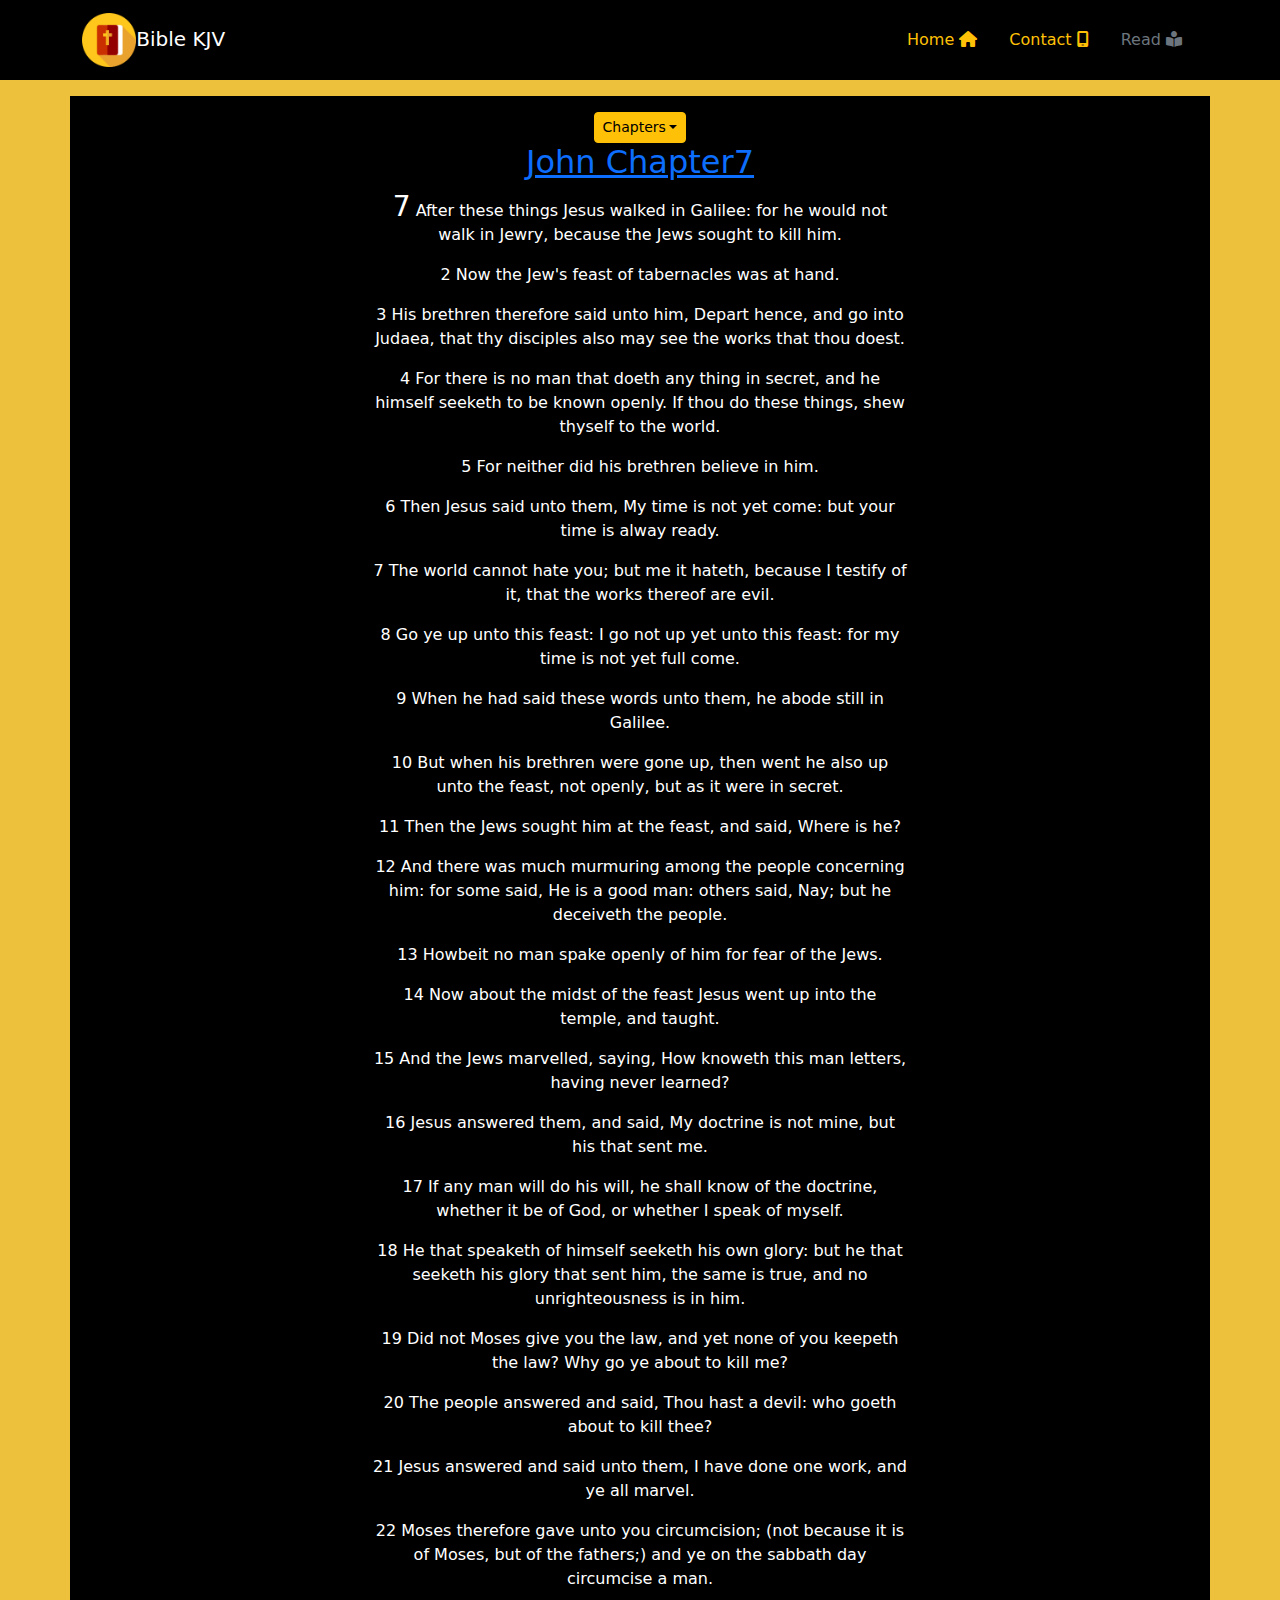
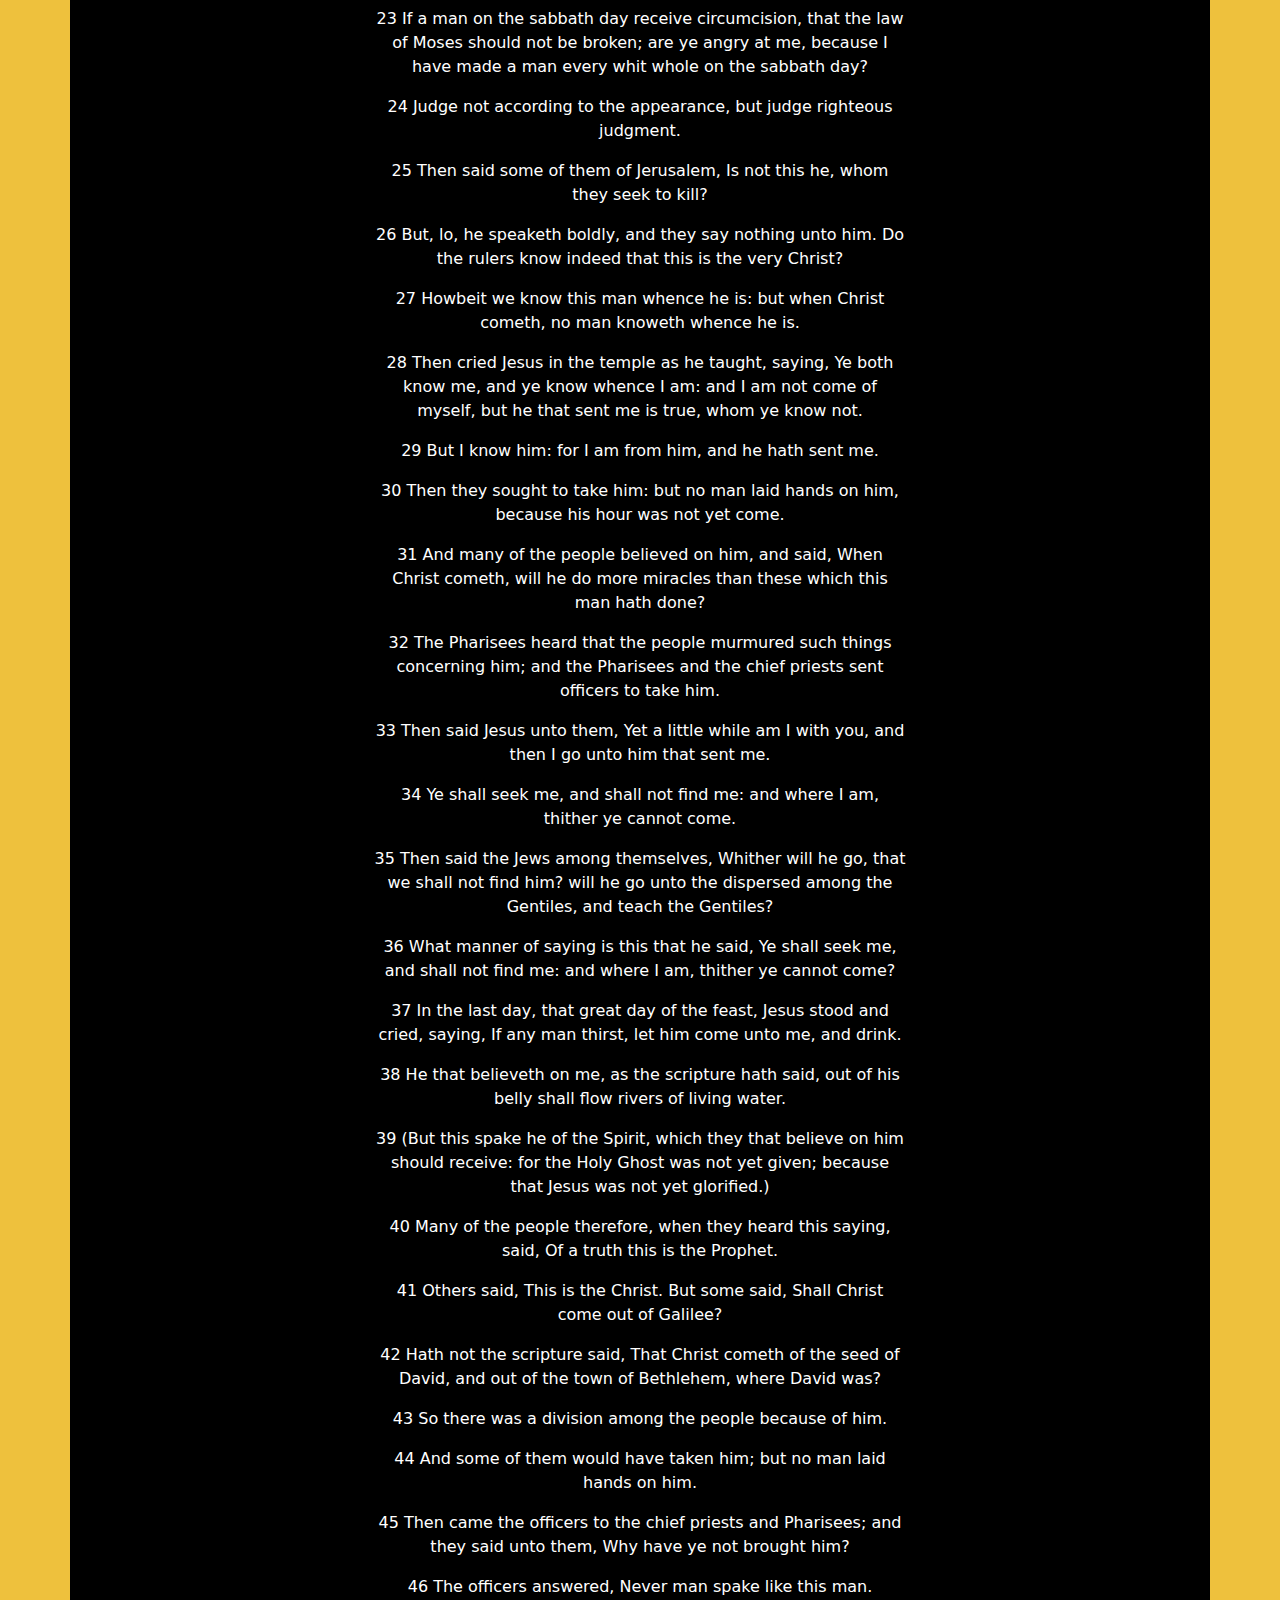
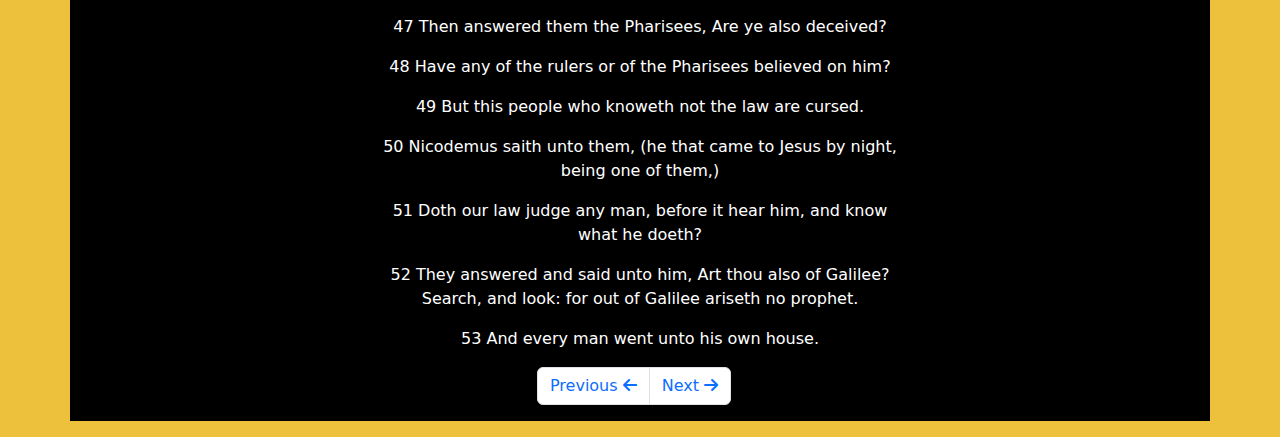
<file: chapters/chapter7.html>
<!DOCTYPE html>
<html lang="en">

<head>
    <meta charset="UTF-8">
    <meta http-equiv="X-UA-Compatible" content="IE=edge">
    <meta name="viewport" content="width=device-width, initial-scale=1.0">
    <link href="../assets/css/bootstrap.min.css" rel="stylesheet">
    <link rel="stylesheet" href="../assets/css/all.min.css">
    <link rel="stylesheet" href="../assets/css/style.css">
    <script src="../assets/css/bootstrap.bundle.min.js"></script>
    <title>John Chapter-7</title>
</head>

<body>
    <header>
        <nav class="navbar navbar-expand-lg bg-black navbar-dark">
            <div class="container">
                <a href="../index.html" class="navbar-brand">
                    <img class="w-25" src="../assets/img/263361.png" alt="">Bible KJV
                </a>
                <button type="button" class="navbar-toggler" data-bs-toggle="collapse" data-bs-target="#collapsible">
                    <span class="navbar-toggler-icon"></span>
                </button>
                <div id="collapsible" class="collapse navbar-collapse justify-content-end">
                    <ul class="navbar nav">
                        <li class="nav-item"><a href="../index.html" class="nav-link link-warning">Home <span
                                    class="fa fa-home-lg-alt"></span></a></li>
                        <li class="nav-item"><a href="../contact.html" class="nav-link link-warning">Contact <span
                                    class="fa fa-mobile-android-alt"></span></a></li>
                        <li class="nav-item"><a href="#" class="nav-link disabled">Read <span
                                    class="fa fa-book-reader"></span></a></li>
                    </ul>
                </div>
            </div>
        </nav>
    </header>

    <main>
        <div class="container bg-black text-bg-dark mt-3 mb-3 text-center">
            <div class="row">
                <div class="dropdown mt-3">
                    <button type="button" class="btn btn-sm dropdown-toggle btn-warning"
                        data-bs-toggle="dropdown">Chapters</button>
                    <ul class="dropdown-menu text-center">
                        <li><a href="chapter1.html" class="dropdown-item">Chapter-1</a></li>
                        <li><a href="chapter2.html" class="dropdown-item">Chapter-2</a></li>
                        <li><a href="chapter3.html" class="dropdown-item">Chapter-3</a></li>
                        <li><a href="chapter4.html" class="dropdown-item">Chapter-4</a></li>
                        <li><a href="chapter5.html" class="dropdown-item">Chapter-5</a></li>
                        <li><a href="chapter6.html" class="dropdown-item">Chapter-6</a></li>
                        <li><a href="chapter7.html" class="dropdown-item active">Chapter-7</a></li>
                        <li><a href="chapter8.html" class="dropdown-item">Chapter-8</a></li>
                        <li><a href="chapter9.html" class="dropdown-item">Chapter-9</a></li>
                        <li><a href="chapter10.html" class="dropdown-item">Chapter-10</a></li>
                    </ul>
                </div>
                <h2 class="text-decoration-underline"><a href="chapter7.html">John Chapter7</a></h2>
            </div>
            <div class="row mx-auto text-center w-50">
                <p><strong class="h3">7</strong> After these things Jesus walked in Galilee: for he would not walk
                    in Jewry, because the Jews sought to kill him.</p>

                <p>2 Now the Jew's feast of tabernacles was at hand.</p>

                <p>3 His brethren therefore said unto him, Depart hence, and go into Judaea, that thy disciples also
                    may see the works that thou doest.</p>

                <p>4 For there is no man that doeth any thing in secret, and he himself seeketh to be known openly.
                    If
                    thou do these things, shew thyself to the world.</p>

                <p>5 For neither did his brethren believe in him.</p>

                <p>6 Then Jesus said unto them, My time is not yet come: but your time is alway ready.</p>

                <p>7 The world cannot hate you; but me it hateth, because I testify of it, that the works thereof
                    are
                    evil.</p>

                <p>8 Go ye up unto this feast: I go not up yet unto this feast: for my time is not yet full come.
                </p>

                <p>9 When he had said these words unto them, he abode still in Galilee.</p>

                <p>10 But when his brethren were gone up, then went he also up unto the feast, not openly, but as it
                    were in secret.</p>

                <p>11 Then the Jews sought him at the feast, and said, Where is he?</p>

                <p>12 And there was much murmuring among the people concerning him: for some said, He is a good man:
                    others said, Nay; but he deceiveth the people.</p>

                <p>13 Howbeit no man spake openly of him for fear of the Jews.</p>

                <p>14 Now about the midst of the feast Jesus went up into the temple, and taught.</p>

                <p>15 And the Jews marvelled, saying, How knoweth this man letters, having never learned?</p>

                <p>16 Jesus answered them, and said, My doctrine is not mine, but his that sent me.</p>

                <p>17 If any man will do his will, he shall know of the doctrine, whether it be of God, or whether I
                    speak of myself.</p>

                <p>18 He that speaketh of himself seeketh his own glory: but he that seeketh his glory that sent
                    him,
                    the same is true, and no unrighteousness is in him.</p>

                <p>19 Did not Moses give you the law, and yet none of you keepeth the law? Why go ye about to kill
                    me?</p>

                <p>20 The people answered and said, Thou hast a devil: who goeth about to kill thee?</p>

                <p>21 Jesus answered and said unto them, I have done one work, and ye all marvel.</p>

                <p>22 Moses therefore gave unto you circumcision; (not because it is of Moses, but of the fathers;)
                    and
                    ye on the sabbath day circumcise a man.</p>

                <p>23 If a man on the sabbath day receive circumcision, that the law of Moses should not be broken;
                    are
                    ye angry at me, because I have made a man every whit whole on the sabbath day?</p>

                <p>24 Judge not according to the appearance, but judge righteous judgment.</p>

                <p>25 Then said some of them of Jerusalem, Is not this he, whom they seek to kill?</p>

                <p>26 But, lo, he speaketh boldly, and they say nothing unto him. Do the rulers know indeed that
                    this
                    is the very Christ?</p>

                <p>27 Howbeit we know this man whence he is: but when Christ cometh, no man knoweth whence he is.
                </p>

                <p>28 Then cried Jesus in the temple as he taught, saying, Ye both know me, and ye know whence I am:
                    and I am not come of myself, but he that sent me is true, whom ye know not.</p>

                <p>29 But I know him: for I am from him, and he hath sent me.</p>

                <p>30 Then they sought to take him: but no man laid hands on him, because his hour was not yet come.
                </p>

                <p>31 And many of the people believed on him, and said, When Christ cometh, will he do more miracles
                    than these which this man hath done?</p>

                <p>32 The Pharisees heard that the people murmured such things concerning him; and the Pharisees and
                    the chief priests sent officers to take him.</p>

                <p>33 Then said Jesus unto them, Yet a little while am I with you, and then I go unto him that sent
                    me.</p>

                <p>34 Ye shall seek me, and shall not find me: and where I am, thither ye cannot come.</p>

                <p>35 Then said the Jews among themselves, Whither will he go, that we shall not find him? will he
                    go
                    unto the dispersed among the Gentiles, and teach the Gentiles?</p>

                <p>36 What manner of saying is this that he said, Ye shall seek me, and shall not find me: and where
                    I
                    am, thither ye cannot come?</p>

                <p>37 In the last day, that great day of the feast, Jesus stood and cried, saying, If any man
                    thirst,
                    let him come unto me, and drink.</p>

                <p>38 He that believeth on me, as the scripture hath said, out of his belly shall flow rivers of
                    living
                    water.</p>

                <p>39 (But this spake he of the Spirit, which they that believe on him should receive: for the Holy
                    Ghost was not yet given; because that Jesus was not yet glorified.)</p>

                <p>40 Many of the people therefore, when they heard this saying, said, Of a truth this is the
                    Prophet.</p>

                <p>41 Others said, This is the Christ. But some said, Shall Christ come out of Galilee?</p>

                <p>42 Hath not the scripture said, That Christ cometh of the seed of David, and out of the town of
                    Bethlehem, where David was?</p>

                <p>43 So there was a division among the people because of him.</p>

                <p>44 And some of them would have taken him; but no man laid hands on him.</p>

                <p>45 Then came the officers to the chief priests and Pharisees; and they said unto them, Why have
                    ye
                    not brought him?</p>

                <p>46 The officers answered, Never man spake like this man.</p>

                <p>47 Then answered them the Pharisees, Are ye also deceived?</p>

                <p>48 Have any of the rulers or of the Pharisees believed on him?</p>

                <p>49 But this people who knoweth not the law are cursed.</p>

                <p>50 Nicodemus saith unto them, (he that came to Jesus by night, being one of them,)</p>

                <p>51 Doth our law judge any man, before it hear him, and know what he doeth?</p>

                <p>52 They answered and said unto him, Art thou also of Galilee? Search, and look: for out of
                    Galilee
                    ariseth no prophet.</p>

                <p>53 And every man went unto his own house.</p>
            </div>
            <div class="row">
                <ul class="pagination justify-content-center">
                    <li class="page-item"><a href="chapter6.html" class="page-link">Previous <span class="fa fa-arrow-left"></span></a></li>
                    <li class="page-item"><a href="chapter8.html" class="page-link">Next <span class="fa fa-arrow-right"></span></a></li>
                </ul>
            </div>
        </div>
    </main>
</body>

</html>
</file>
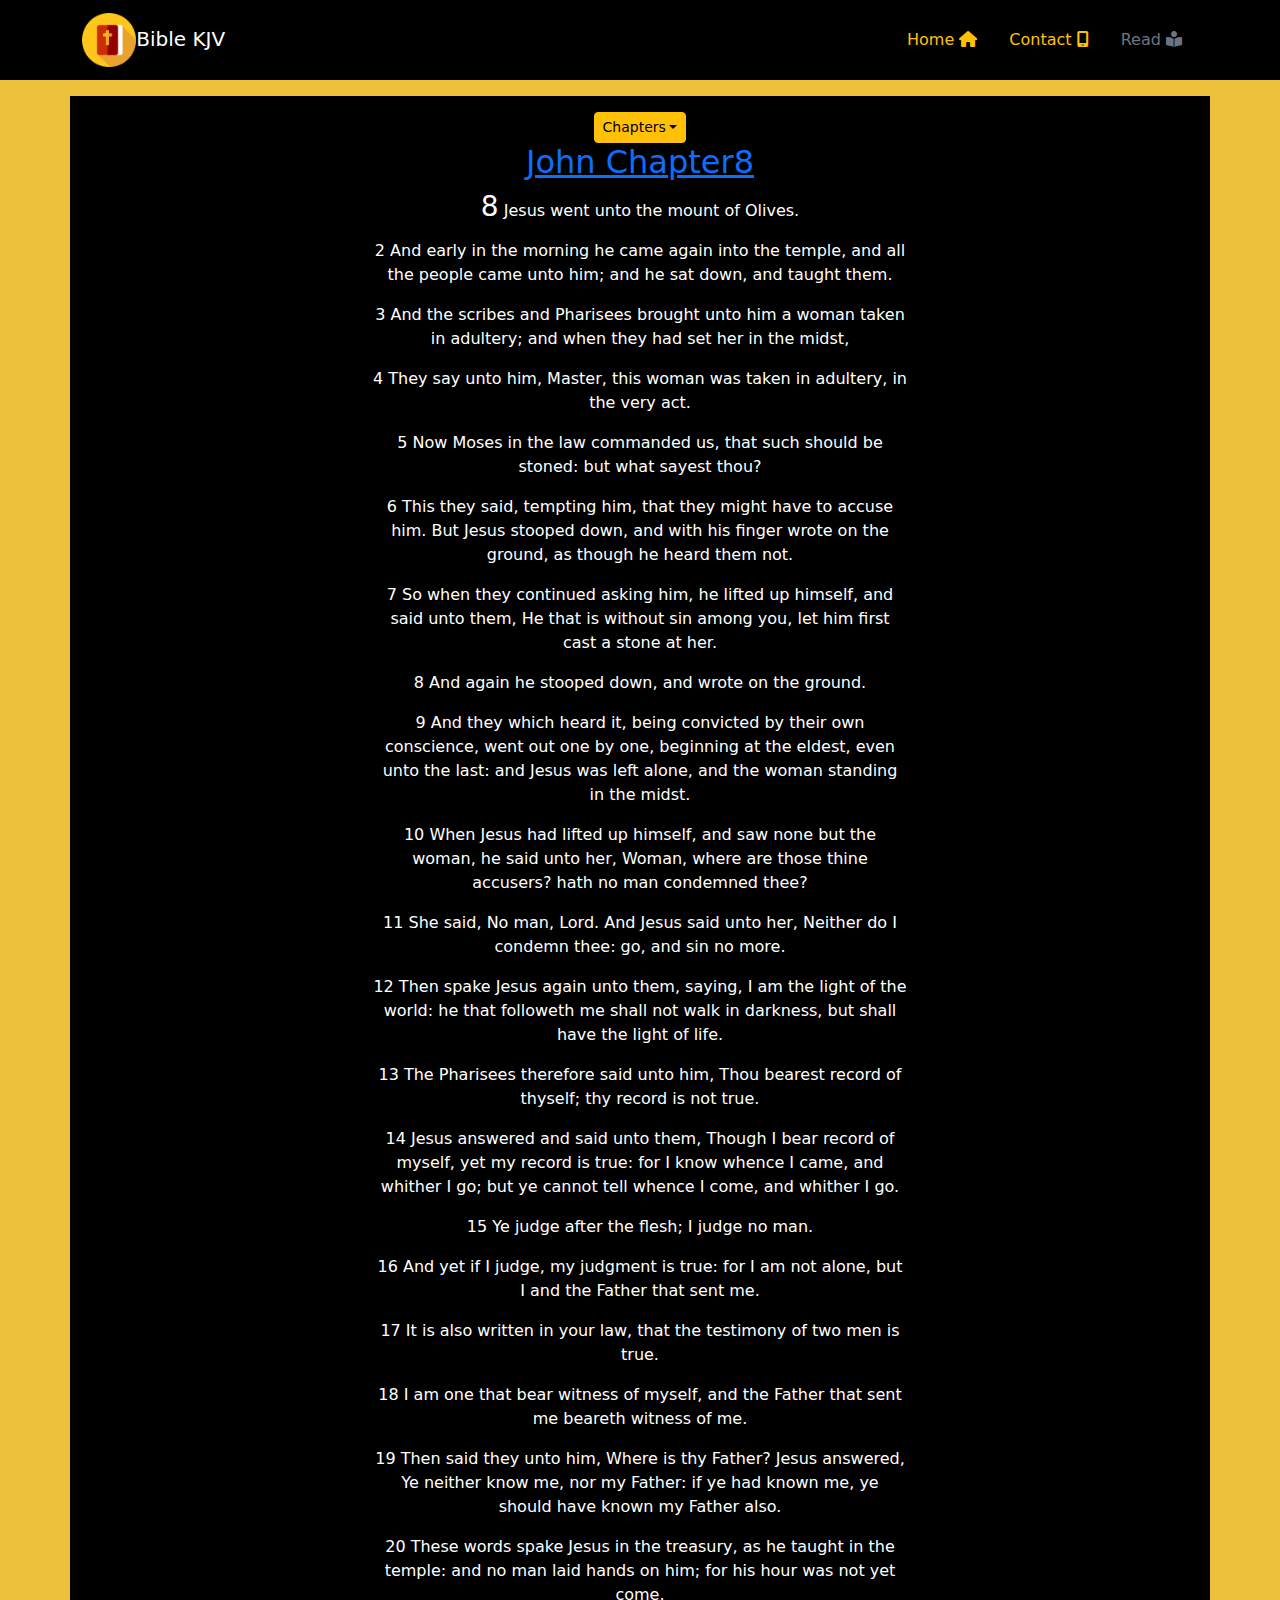
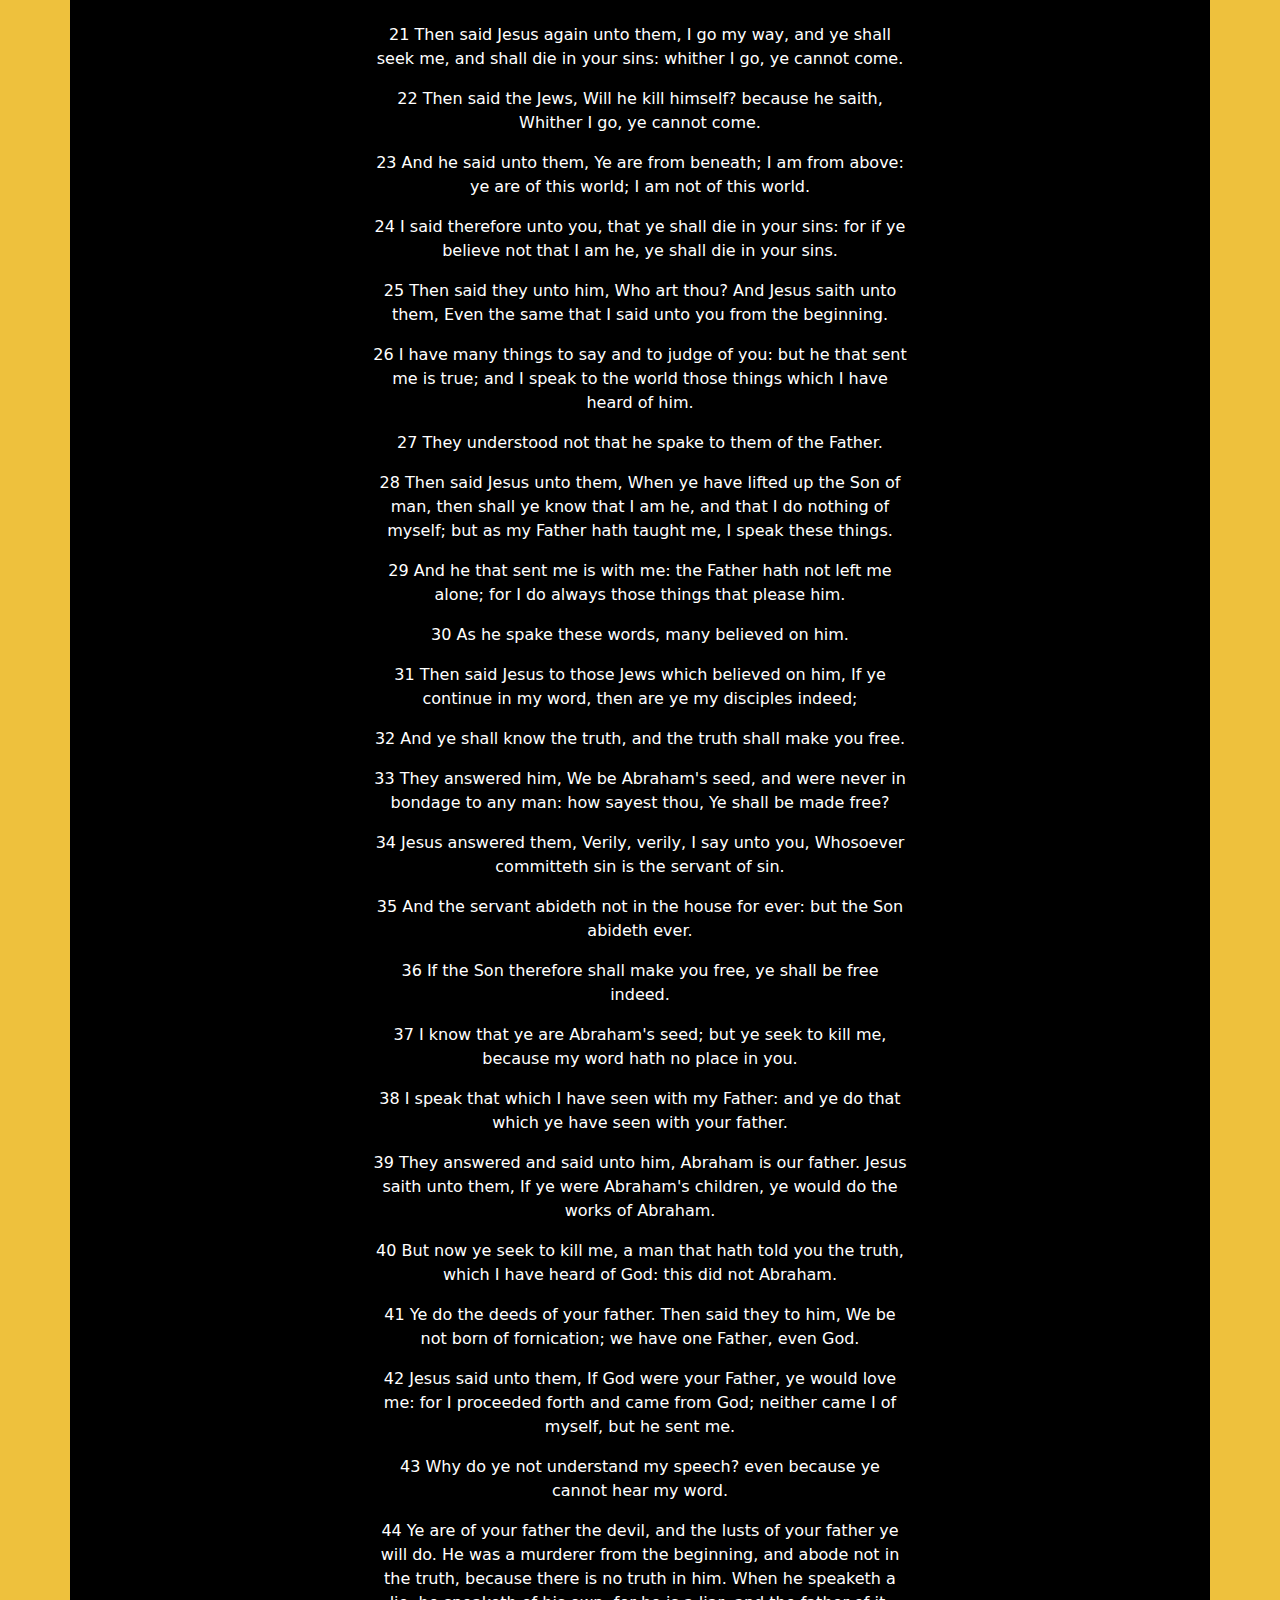
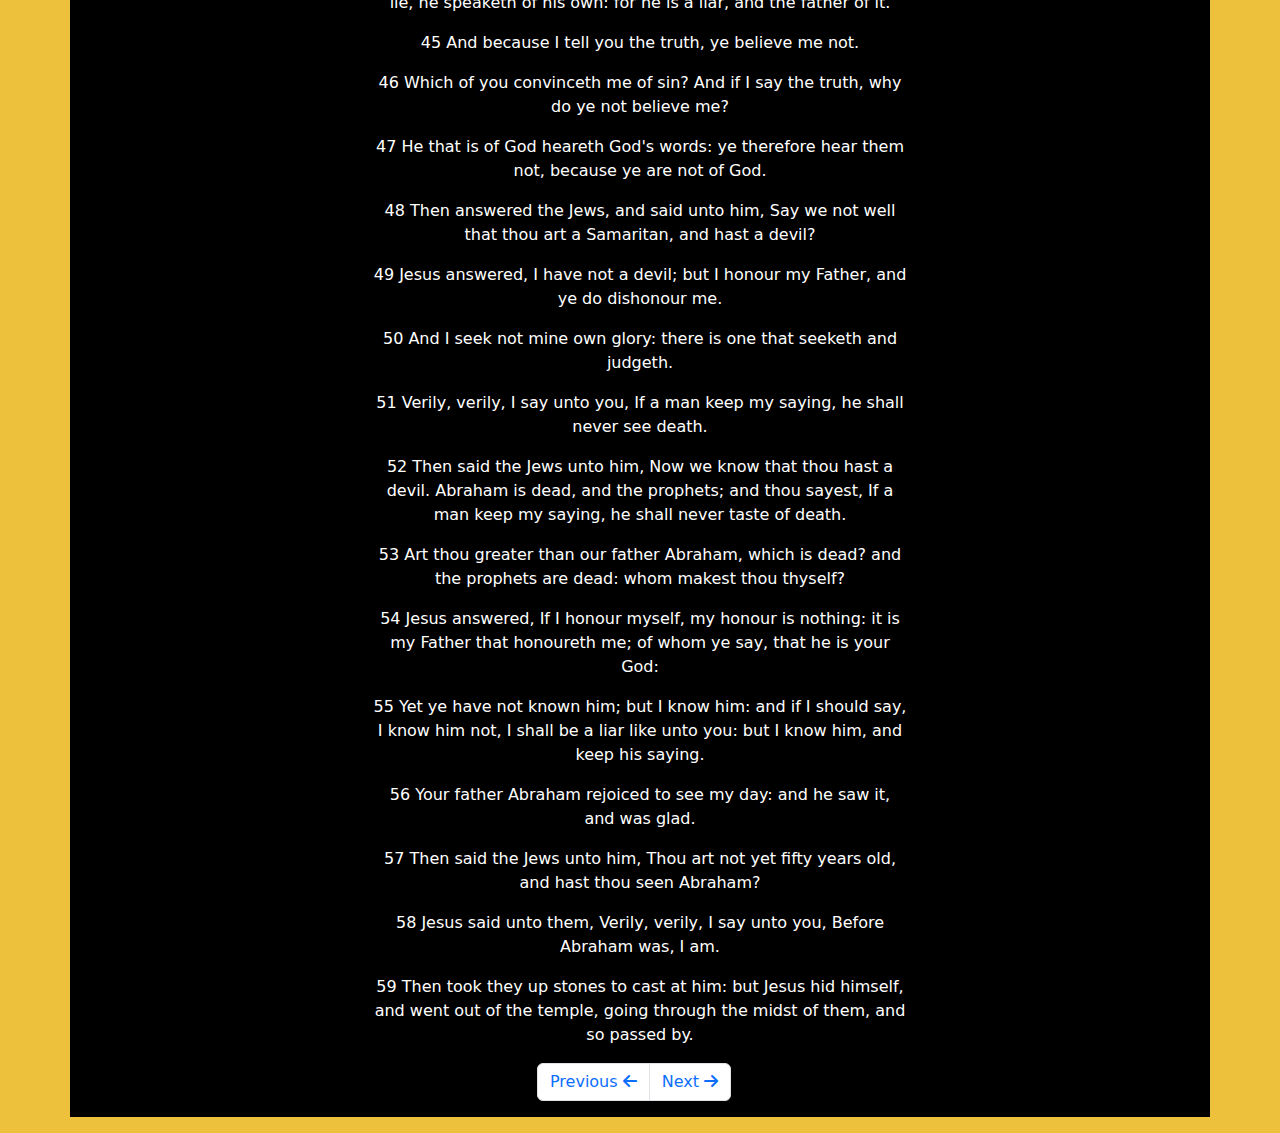
<file: chapters/chapter8.html>
<!DOCTYPE html>
<html lang="en">

<head>
    <meta charset="UTF-8">
    <meta http-equiv="X-UA-Compatible" content="IE=edge">
    <meta name="viewport" content="width=device-width, initial-scale=1.0">
    <link href="../assets/css/bootstrap.min.css" rel="stylesheet">
    <link rel="stylesheet" href="../assets/css/all.min.css">
    <link rel="stylesheet" href="../assets/css/style.css">
    <script src="../assets/css/bootstrap.bundle.min.js"></script>
    <title>John Chapter-8</title>
</head>

<body>
    <header>
        <nav class="navbar navbar-expand-lg bg-black navbar-dark">
            <div class="container">
                <a href="../index.html" class="navbar-brand">
                    <img class="w-25" src="../assets/img/263361.png" alt="">Bible KJV
                </a>
                <button type="button" class="navbar-toggler" data-bs-toggle="collapse" data-bs-target="#collapsible">
                    <span class="navbar-toggler-icon"></span>
                </button>
                <div id="collapsible" class="collapse navbar-collapse justify-content-end">
                    <ul class="navbar nav">
                        <li class="nav-item"><a href="../index.html" class="nav-link link-warning">Home <span
                                    class="fa fa-home-lg-alt"></span></a></li>
                        <li class="nav-item"><a href="../contact.html" class="nav-link link-warning">Contact <span
                                    class="fa fa-mobile-android-alt"></span></a></li>
                        <li class="nav-item"><a href="#" class="nav-link disabled">Read <span
                                    class="fa fa-book-reader"></span></a></li>
                    </ul>
                </div>
            </div>
        </nav>
    </header>

    <main>
        <div class="container bg-black text-bg-dark mt-3 mb-3 text-center">
            <div class="row">
                <div class="dropdown mt-3">
                    <button type="button" class="btn btn-sm dropdown-toggle btn-warning"
                        data-bs-toggle="dropdown">Chapters</button>
                    <ul class="dropdown-menu text-center">
                        <li><a href="chapter1.html" class="dropdown-item active">Chapter-1</a></li>
                        <li><a href="chapter2.html" class="dropdown-item">Chapter-2</a></li>
                        <li><a href="chapter3.html" class="dropdown-item">Chapter-3</a></li>
                        <li><a href="chapter4.html" class="dropdown-item">Chapter-4</a></li>
                        <li><a href="chapter5.html" class="dropdown-item">Chapter-5</a></li>
                        <li><a href="chapter6.html" class="dropdown-item">Chapter-6</a></li>
                        <li><a href="chapter7.html" class="dropdown-item">Chapter-7</a></li>
                        <li><a href="chapter8.html" class="dropdown-item">Chapter-8</a></li>
                        <li><a href="chapter9.html" class="dropdown-item">Chapter-9</a></li>
                        <li><a href="chapter10.html" class="dropdown-item">Chapter-10</a></li>
                    </ul>
                </div>
                <h2 class="text-decoration-underline"><a href="chapter8.html">John Chapter8</a></h2>
            </div>
            <div class="row mx-auto text-center w-50">
                <p><strong class="h3">8</strong> Jesus went unto the mount of Olives.</p>

                <p>2 And early in the morning he came again into the temple, and all the people came unto him; and
                    he
                    sat down, and taught them.</p>

                <p>3 And the scribes and Pharisees brought unto him a woman taken in adultery; and when they had set
                    her in the midst,</p>

                <p>4 They say unto him, Master, this woman was taken in adultery, in the very act.</p>

                <p>5 Now Moses in the law commanded us, that such should be stoned: but what sayest thou?</p>

                <p>6 This they said, tempting him, that they might have to accuse him. But Jesus stooped down, and
                    with
                    his finger wrote on the ground, as though he heard them not.</p>

                <p>7 So when they continued asking him, he lifted up himself, and said unto them, He that is without
                    sin among you, let him first cast a stone at her.</p>

                <p>8 And again he stooped down, and wrote on the ground.</p>

                <p>9 And they which heard it, being convicted by their own conscience, went out one by one,
                    beginning
                    at the eldest, even unto the last: and Jesus was left alone, and the woman standing in the
                    midst.</p>

                <p>10 When Jesus had lifted up himself, and saw none but the woman, he said unto her, Woman, where
                    are
                    those thine accusers? hath no man condemned thee?</p>

                <p>11 She said, No man, Lord. And Jesus said unto her, Neither do I condemn thee: go, and sin no
                    more.</p>

                <p>12 Then spake Jesus again unto them, saying, I am the light of the world: he that followeth me
                    shall
                    not walk in darkness, but shall have the light of life.</p>

                <p>13 The Pharisees therefore said unto him, Thou bearest record of thyself; thy record is not true.
                </p>

                <p>14 Jesus answered and said unto them, Though I bear record of myself, yet my record is true: for
                    I
                    know whence I came, and whither I go; but ye cannot tell whence I come, and whither I go.</p>

                <p>15 Ye judge after the flesh; I judge no man.</p>

                <p>16 And yet if I judge, my judgment is true: for I am not alone, but I and the Father that sent
                    me.</p>

                <p>17 It is also written in your law, that the testimony of two men is true.</p>

                <p>18 I am one that bear witness of myself, and the Father that sent me beareth witness of me.</p>

                <p>19 Then said they unto him, Where is thy Father? Jesus answered, Ye neither know me, nor my
                    Father:
                    if ye had known me, ye should have known my Father also.</p>

                <p>20 These words spake Jesus in the treasury, as he taught in the temple: and no man laid hands on
                    him; for his hour was not yet come.</p>

                <p>21 Then said Jesus again unto them, I go my way, and ye shall seek me, and shall die in your
                    sins:
                    whither I go, ye cannot come.</p>

                <p>22 Then said the Jews, Will he kill himself? because he saith, Whither I go, ye cannot come.</p>

                <p>23 And he said unto them, Ye are from beneath; I am from above: ye are of this world; I am not of
                    this world.</p>

                <p>24 I said therefore unto you, that ye shall die in your sins: for if ye believe not that I am he,
                    ye
                    shall die in your sins.</p>

                <p>25 Then said they unto him, Who art thou? And Jesus saith unto them, Even the same that I said
                    unto
                    you from the beginning.</p>

                <p>26 I have many things to say and to judge of you: but he that sent me is true; and I speak to the
                    world those things which I have heard of him.</p>

                <p>27 They understood not that he spake to them of the Father.</p>

                <p>28 Then said Jesus unto them, When ye have lifted up the Son of man, then shall ye know that I am
                    he, and that I do nothing of myself; but as my Father hath taught me, I speak these things.</p>

                <p>29 And he that sent me is with me: the Father hath not left me alone; for I do always those
                    things
                    that please him.</p>

                <p>30 As he spake these words, many believed on him.</p>

                <p>31 Then said Jesus to those Jews which believed on him, If ye continue in my word, then are ye my
                    disciples indeed;</p>

                <p>32 And ye shall know the truth, and the truth shall make you free.</p>

                <p>33 They answered him, We be Abraham's seed, and were never in bondage to any man: how sayest
                    thou,
                    Ye shall be made free?</p>

                <p>34 Jesus answered them, Verily, verily, I say unto you, Whosoever committeth sin is the servant
                    of
                    sin.</p>

                <p>35 And the servant abideth not in the house for ever: but the Son abideth ever.</p>

                <p>36 If the Son therefore shall make you free, ye shall be free indeed.</p>

                <p>37 I know that ye are Abraham's seed; but ye seek to kill me, because my word hath no place in
                    you.</p>

                <p>38 I speak that which I have seen with my Father: and ye do that which ye have seen with your
                    father.</p>

                <p>39 They answered and said unto him, Abraham is our father. Jesus saith unto them, If ye were
                    Abraham's children, ye would do the works of Abraham.</p>

                <p>40 But now ye seek to kill me, a man that hath told you the truth, which I have heard of God:
                    this
                    did not Abraham.</p>

                <p>41 Ye do the deeds of your father. Then said they to him, We be not born of fornication; we have
                    one
                    Father, even God.</p>

                <p>42 Jesus said unto them, If God were your Father, ye would love me: for I proceeded forth and
                    came
                    from God; neither came I of myself, but he sent me.</p>

                <p>43 Why do ye not understand my speech? even because ye cannot hear my word.</p>

                <p>44 Ye are of your father the devil, and the lusts of your father ye will do. He was a murderer
                    from
                    the beginning, and abode not in the truth, because there is no truth in him. When he speaketh a
                    lie,
                    he speaketh of his own: for he is a liar, and the father of it.</p>

                <p>45 And because I tell you the truth, ye believe me not.</p>

                <p>46 Which of you convinceth me of sin? And if I say the truth, why do ye not believe me?</p>

                <p> 47 He that is of God heareth God's words: ye therefore hear them not, because ye are not of God.
                </p>

                <p>48 Then answered the Jews, and said unto him, Say we not well that thou art a Samaritan, and hast
                    a
                    devil?</p>

                <p>49 Jesus answered, I have not a devil; but I honour my Father, and ye do dishonour me.</p>

                <p>50 And I seek not mine own glory: there is one that seeketh and judgeth.</p>

                <p>51 Verily, verily, I say unto you, If a man keep my saying, he shall never see death.</p>

                <p>52 Then said the Jews unto him, Now we know that thou hast a devil. Abraham is dead, and the
                    prophets; and thou sayest, If a man keep my saying, he shall never taste of death.</p>

                <p>53 Art thou greater than our father Abraham, which is dead? and the prophets are dead: whom
                    makest
                    thou thyself?</p>

                <p>54 Jesus answered, If I honour myself, my honour is nothing: it is my Father that honoureth me;
                    of
                    whom ye say, that he is your God:</p>

                <p>55 Yet ye have not known him; but I know him: and if I should say, I know him not, I shall be a
                    liar
                    like unto you: but I know him, and keep his saying.</p>

                <p>56 Your father Abraham rejoiced to see my day: and he saw it, and was glad.</p>

                <p>57 Then said the Jews unto him, Thou art not yet fifty years old, and hast thou seen Abraham?</p>

                <p>58 Jesus said unto them, Verily, verily, I say unto you, Before Abraham was, I am.</p>

                <p>59 Then took they up stones to cast at him: but Jesus hid himself, and went out of the temple,
                    going
                    through the midst of them, and so passed by.</p>
            </div>
            <div class="row">
                <ul class="pagination justify-content-center">
                    <li class="page-item"><a href="chapter7.html" class="page-link">Previous <span class="fa fa-arrow-left"></span></a></li>
                    <li class="page-item"><a href="chapter9.html" class="page-link">Next <span class="fa fa-arrow-right"></span></a></li>
                </ul>
            </div>
        </div>
    </main>
</body>

</html>
</file>
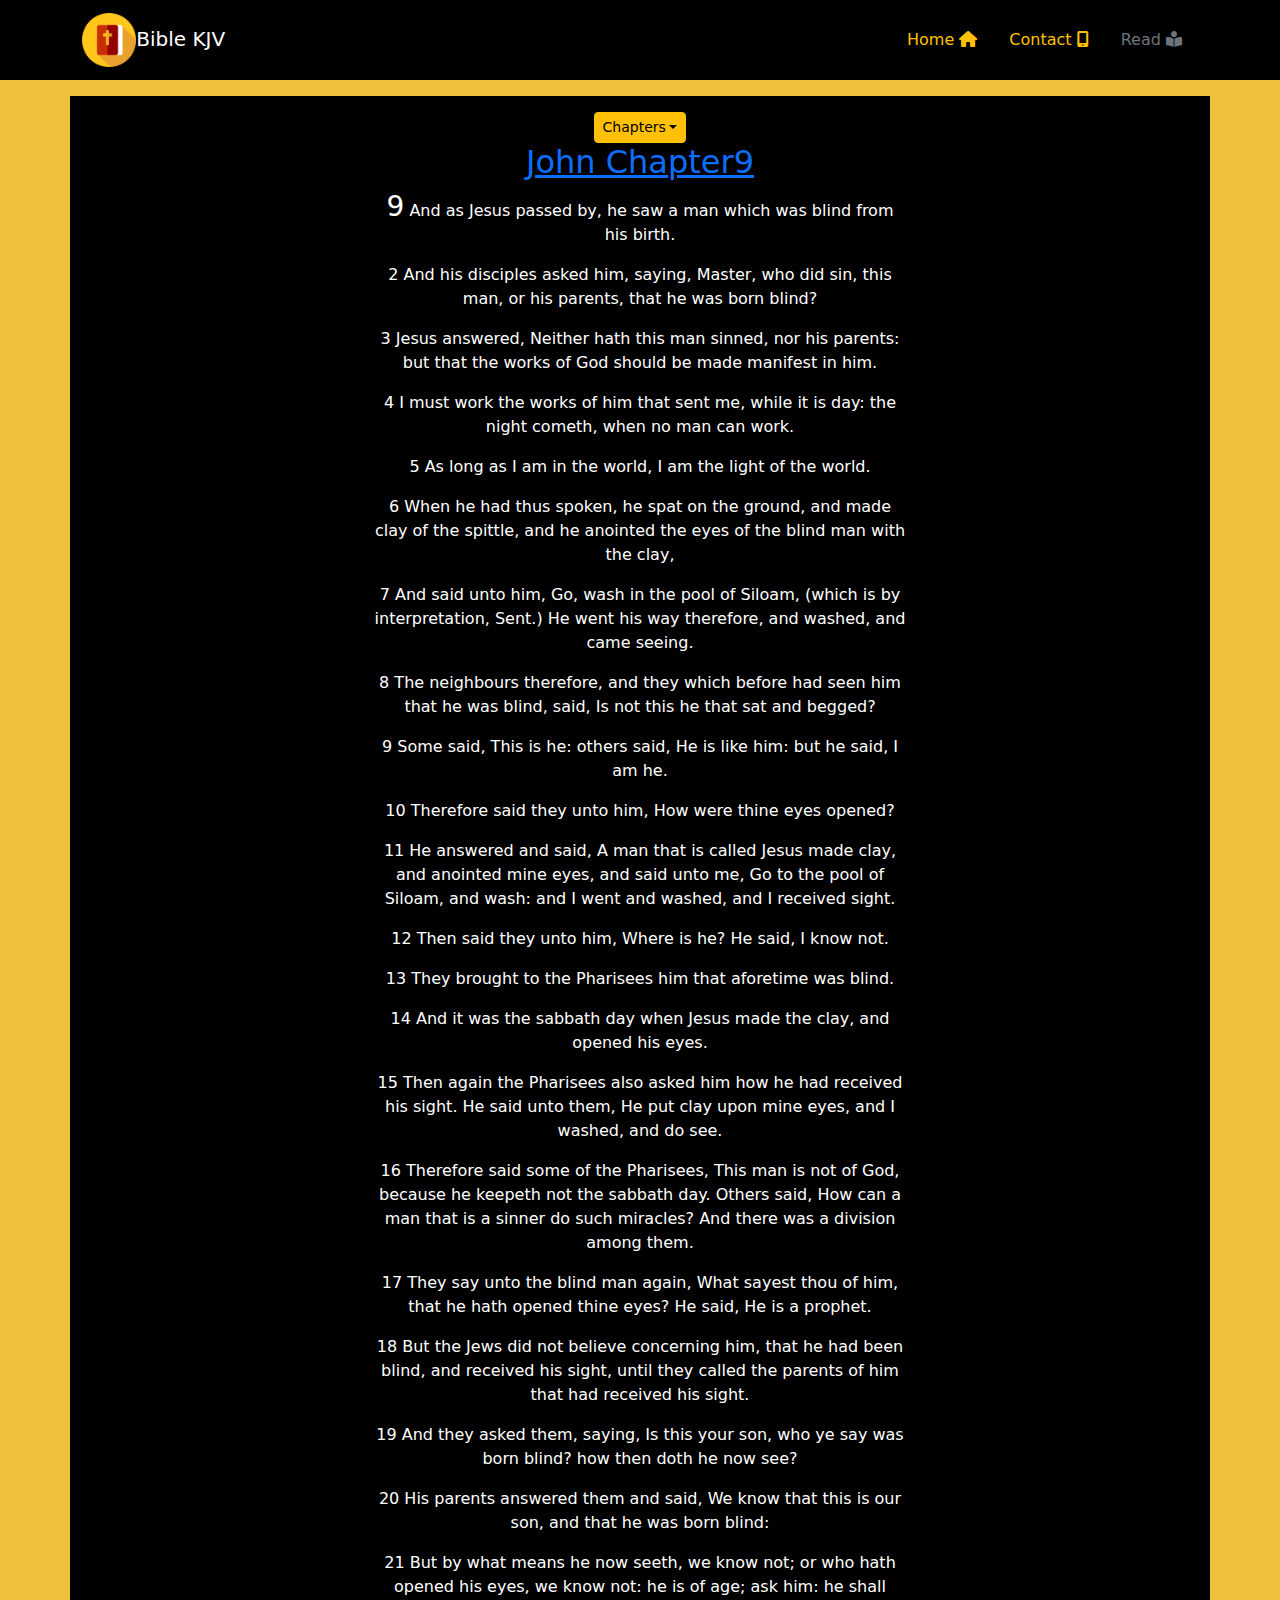
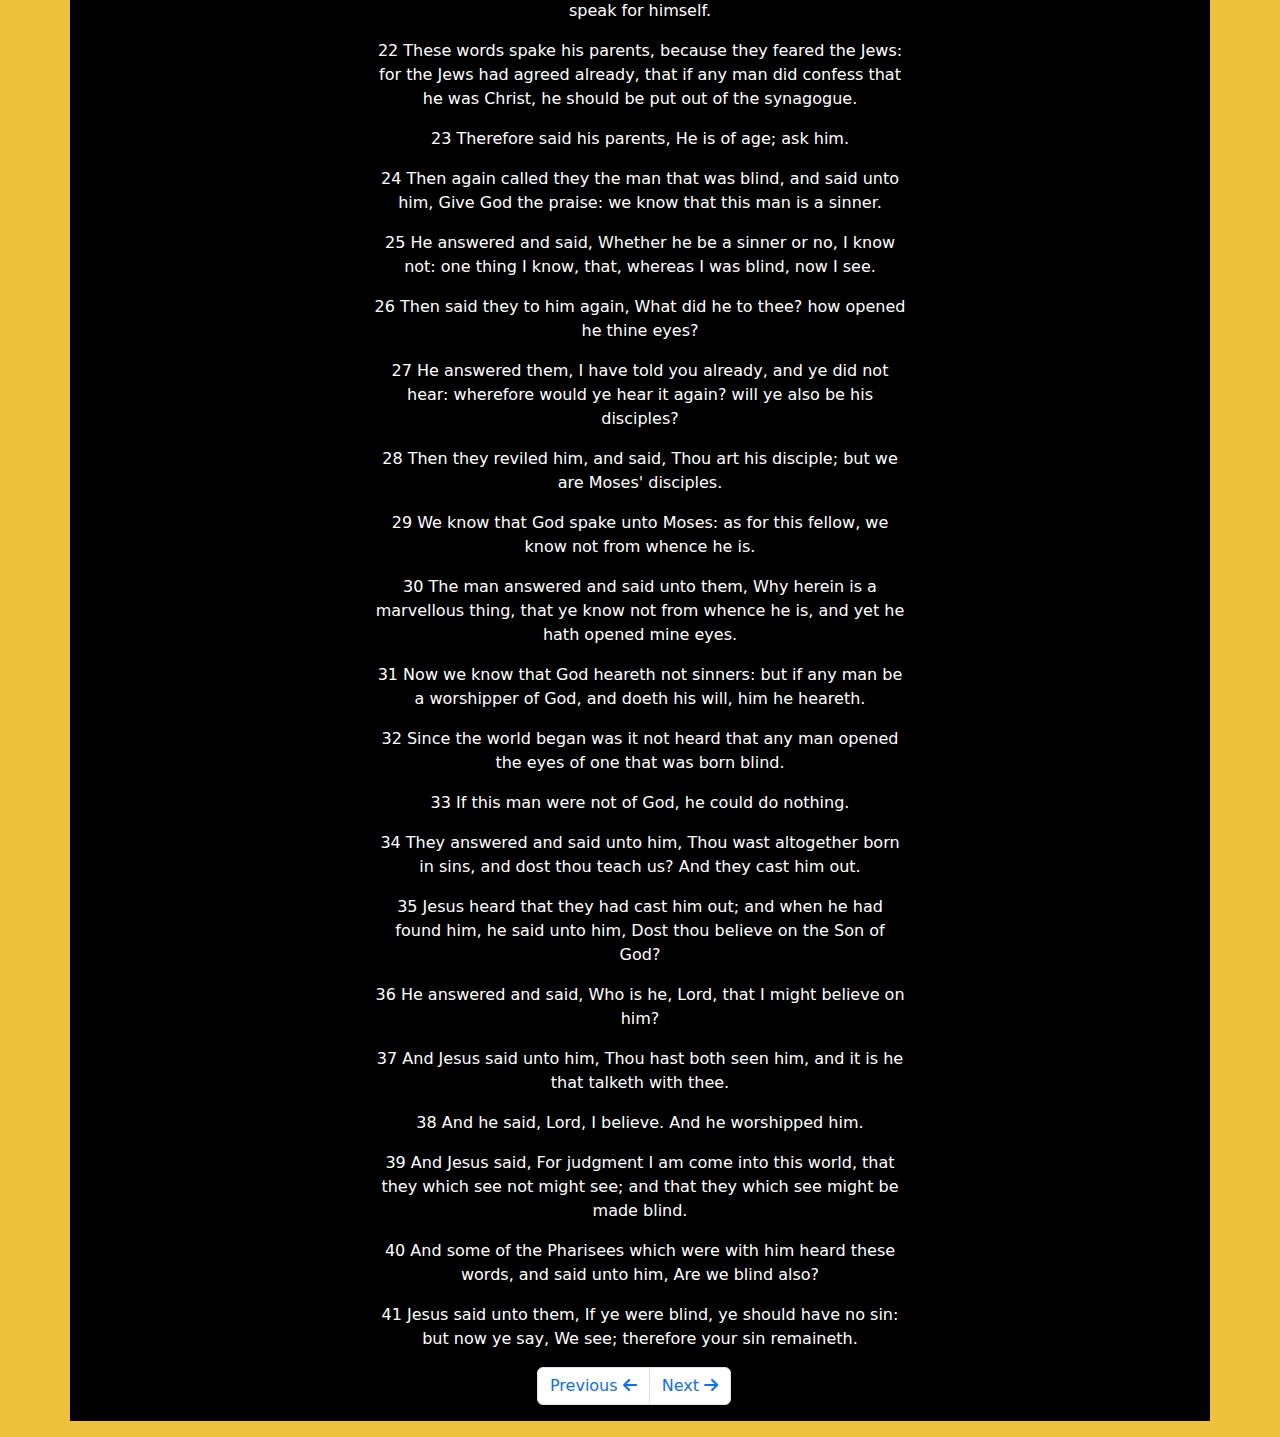
<file: chapters/chapter9.html>
<!DOCTYPE html>
<html lang="en">

<head>
    <meta charset="UTF-8">
    <meta http-equiv="X-UA-Compatible" content="IE=edge">
    <meta name="viewport" content="width=device-width, initial-scale=1.0">
    <link href="../assets/css/bootstrap.min.css" rel="stylesheet">
    <link rel="stylesheet" href="../assets/css/all.min.css">
    <link rel="stylesheet" href="../assets/css/style.css">
    <script src="../assets/css/bootstrap.bundle.min.js"></script>
    <title>John Chapter-9</title>
</head>

<body>
    <header>
        <nav class="navbar navbar-expand-lg bg-black navbar-dark">
            <div class="container">
                <a href="../index.html" class="navbar-brand">
                    <img class="w-25" src="../assets/img/263361.png" alt="">Bible KJV
                </a>
                <button type="button" class="navbar-toggler" data-bs-toggle="collapse" data-bs-target="#collapsible">
                    <span class="navbar-toggler-icon"></span>
                </button>
                <div id="collapsible" class="collapse navbar-collapse justify-content-end">
                    <ul class="navbar nav">
                        <li class="nav-item"><a href="../index.html" class="nav-link link-warning">Home <span
                                    class="fa fa-home-lg-alt"></span></a></li>
                        <li class="nav-item"><a href="../contact.html" class="nav-link link-warning">Contact <span
                                    class="fa fa-mobile-android-alt"></span></a></li>
                        <li class="nav-item"><a href="#" class="nav-link disabled">Read <span
                                    class="fa fa-book-reader"></span></a></li>
                    </ul>
                </div>
            </div>
        </nav>
    </header>

    <main>
        <div class="container bg-black text-bg-dark mt-3 mb-3 text-center">
            <div class="row">
                <div class="dropdown mt-3">
                    <button type="button" class="btn btn-sm dropdown-toggle btn-warning"
                        data-bs-toggle="dropdown">Chapters</button>
                    <ul class="dropdown-menu text-center">
                        <li><a href="chapter1.html" class="dropdown-item">Chapter-1</a></li>
                        <li><a href="chapter2.html" class="dropdown-item">Chapter-2</a></li>
                        <li><a href="chapter3.html" class="dropdown-item">Chapter-3</a></li>
                        <li><a href="chapter4.html" class="dropdown-item">Chapter-4</a></li>
                        <li><a href="chapter5.html" class="dropdown-item">Chapter-5</a></li>
                        <li><a href="chapter6.html" class="dropdown-item">Chapter-6</a></li>
                        <li><a href="chapter7.html" class="dropdown-item">Chapter-7</a></li>
                        <li><a href="chapter8.html" class="dropdown-item">Chapter-8</a></li>
                        <li><a href="chapter9.html" class="dropdown-item active">Chapter-9</a></li>
                        <li><a href="chapter10.html" class="dropdown-item">Chapter-10</a></li>
                    </ul>
                </div>
                <h2 class="text-decoration-underline"><a href="chapter9.html">John Chapter9</a></h2>
            </div>
            <div class="row mx-auto text-center w-50">
                <p><strong class="h3">9</strong> And as Jesus passed by, he saw a man which was blind from his
                    birth.</p>

                <p>2 And his disciples asked him, saying, Master, who did sin, this man, or his parents, that he was
                    born blind?</p>

                <p> 3 Jesus answered, Neither hath this man sinned, nor his parents: but that the works of God
                    should be
                    made manifest in him.</p>

                <p>4 I must work the works of him that sent me, while it is day: the night cometh, when no man can
                    work.</p>

                <p>5 As long as I am in the world, I am the light of the world.</p>

                <p>6 When he had thus spoken, he spat on the ground, and made clay of the spittle, and he anointed
                    the
                    eyes of the blind man with the clay,</p>

                <p>7 And said unto him, Go, wash in the pool of Siloam, (which is by interpretation, Sent.) He went
                    his
                    way therefore, and washed, and came seeing.</p>

                <p>8 The neighbours therefore, and they which before had seen him that he was blind, said, Is not
                    this
                    he that sat and begged?</p>

                <p>9 Some said, This is he: others said, He is like him: but he said, I am he.</p>

                <p>10 Therefore said they unto him, How were thine eyes opened?</p>

                <p>11 He answered and said, A man that is called Jesus made clay, and anointed mine eyes, and said
                    unto
                    me, Go to the pool of Siloam, and wash: and I went and washed, and I received sight.</p>

                <p>12 Then said they unto him, Where is he? He said, I know not.</p>

                <p>13 They brought to the Pharisees him that aforetime was blind.</p>

                <p>14 And it was the sabbath day when Jesus made the clay, and opened his eyes.</p>

                <p>15 Then again the Pharisees also asked him how he had received his sight. He said unto them, He
                    put
                    clay upon mine eyes, and I washed, and do see.</p>

                <p>16 Therefore said some of the Pharisees, This man is not of God, because he keepeth not the
                    sabbath
                    day. Others said, How can a man that is a sinner do such miracles? And there was a division
                    among
                    them.</p>

                <p>17 They say unto the blind man again, What sayest thou of him, that he hath opened thine eyes? He
                    said, He is a prophet.</p>

                <p>18 But the Jews did not believe concerning him, that he had been blind, and received his sight,
                    until they called the parents of him that had received his sight.</p>

                <p>19 And they asked them, saying, Is this your son, who ye say was born blind? how then doth he now
                    see?</p>

                <p>20 His parents answered them and said, We know that this is our son, and that he was born blind:
                </p>

                <p>21 But by what means he now seeth, we know not; or who hath opened his eyes, we know not: he is
                    of
                    age; ask him: he shall speak for himself.</p>

                <p>22 These words spake his parents, because they feared the Jews: for the Jews had agreed already,
                    that if any man did confess that he was Christ, he should be put out of the synagogue.</p>

                <p>23 Therefore said his parents, He is of age; ask him.</p>

                <p>24 Then again called they the man that was blind, and said unto him, Give God the praise: we know
                    that this man is a sinner.</p>

                <p>25 He answered and said, Whether he be a sinner or no, I know not: one thing I know, that,
                    whereas I
                    was blind, now I see.</p>

                <p>26 Then said they to him again, What did he to thee? how opened he thine eyes?</p>

                <p>27 He answered them, I have told you already, and ye did not hear: wherefore would ye hear it
                    again?
                    will ye also be his disciples?</p>

                <p>28 Then they reviled him, and said, Thou art his disciple; but we are Moses' disciples.</p>

                <p>29 We know that God spake unto Moses: as for this fellow, we know not from whence he is.</p>

                <p>30 The man answered and said unto them, Why herein is a marvellous thing, that ye know not from
                    whence he is, and yet he hath opened mine eyes.</p>

                <p>31 Now we know that God heareth not sinners: but if any man be a worshipper of God, and doeth his
                    will, him he heareth.</p>

                <p>32 Since the world began was it not heard that any man opened the eyes of one that was born
                    blind.</p>

                <p>33 If this man were not of God, he could do nothing.</p>

                <p>34 They answered and said unto him, Thou wast altogether born in sins, and dost thou teach us?
                    And
                    they cast him out.</p>

                <p>35 Jesus heard that they had cast him out; and when he had found him, he said unto him, Dost thou
                    believe on the Son of God?</p>

                <p>36 He answered and said, Who is he, Lord, that I might believe on him?</p>

                <p>37 And Jesus said unto him, Thou hast both seen him, and it is he that talketh with thee.</p>

                <p>38 And he said, Lord, I believe. And he worshipped him.</p>

                <p>39 And Jesus said, For judgment I am come into this world, that they which see not might see; and
                    that they which see might be made blind.</p>

                <p>40 And some of the Pharisees which were with him heard these words, and said unto him, Are we
                    blind
                    also?</p>

                <p>41 Jesus said unto them, If ye were blind, ye should have no sin: but now ye say, We see;
                    therefore
                    your sin remaineth.</p>
            </div>
            <div class="row">
                <ul class="pagination justify-content-center">
                    <li class="page-item"><a href="chapter8.html" class="page-link">Previous <span class="fa fa-arrow-left"></span></a></li>
                    <li class="page-item"><a href="chapter10.html" class="page-link">Next <span class="fa fa-arrow-right"></span></a></li>
                </ul>
            </div>
        </div>
    </main>
</body>

</html>
</file>
<file: assets/css/style.css>
* {
    margin: 0;
    padding: 0;
    box-sizing: border-box;
}


.div{
    list-style: none;
    border: 5px solid white;
    border-radius: 60px;
}

.div .btn{
    background-color: #EEC13D;
    color: black;
}

.newsletter{
    border: 5px solid white;
    border-radius: 20px;
}
.newsletter .btn{
    background-color: #EEC13D;
}

body{
    background-color: #EEC13D;
}
</file>
